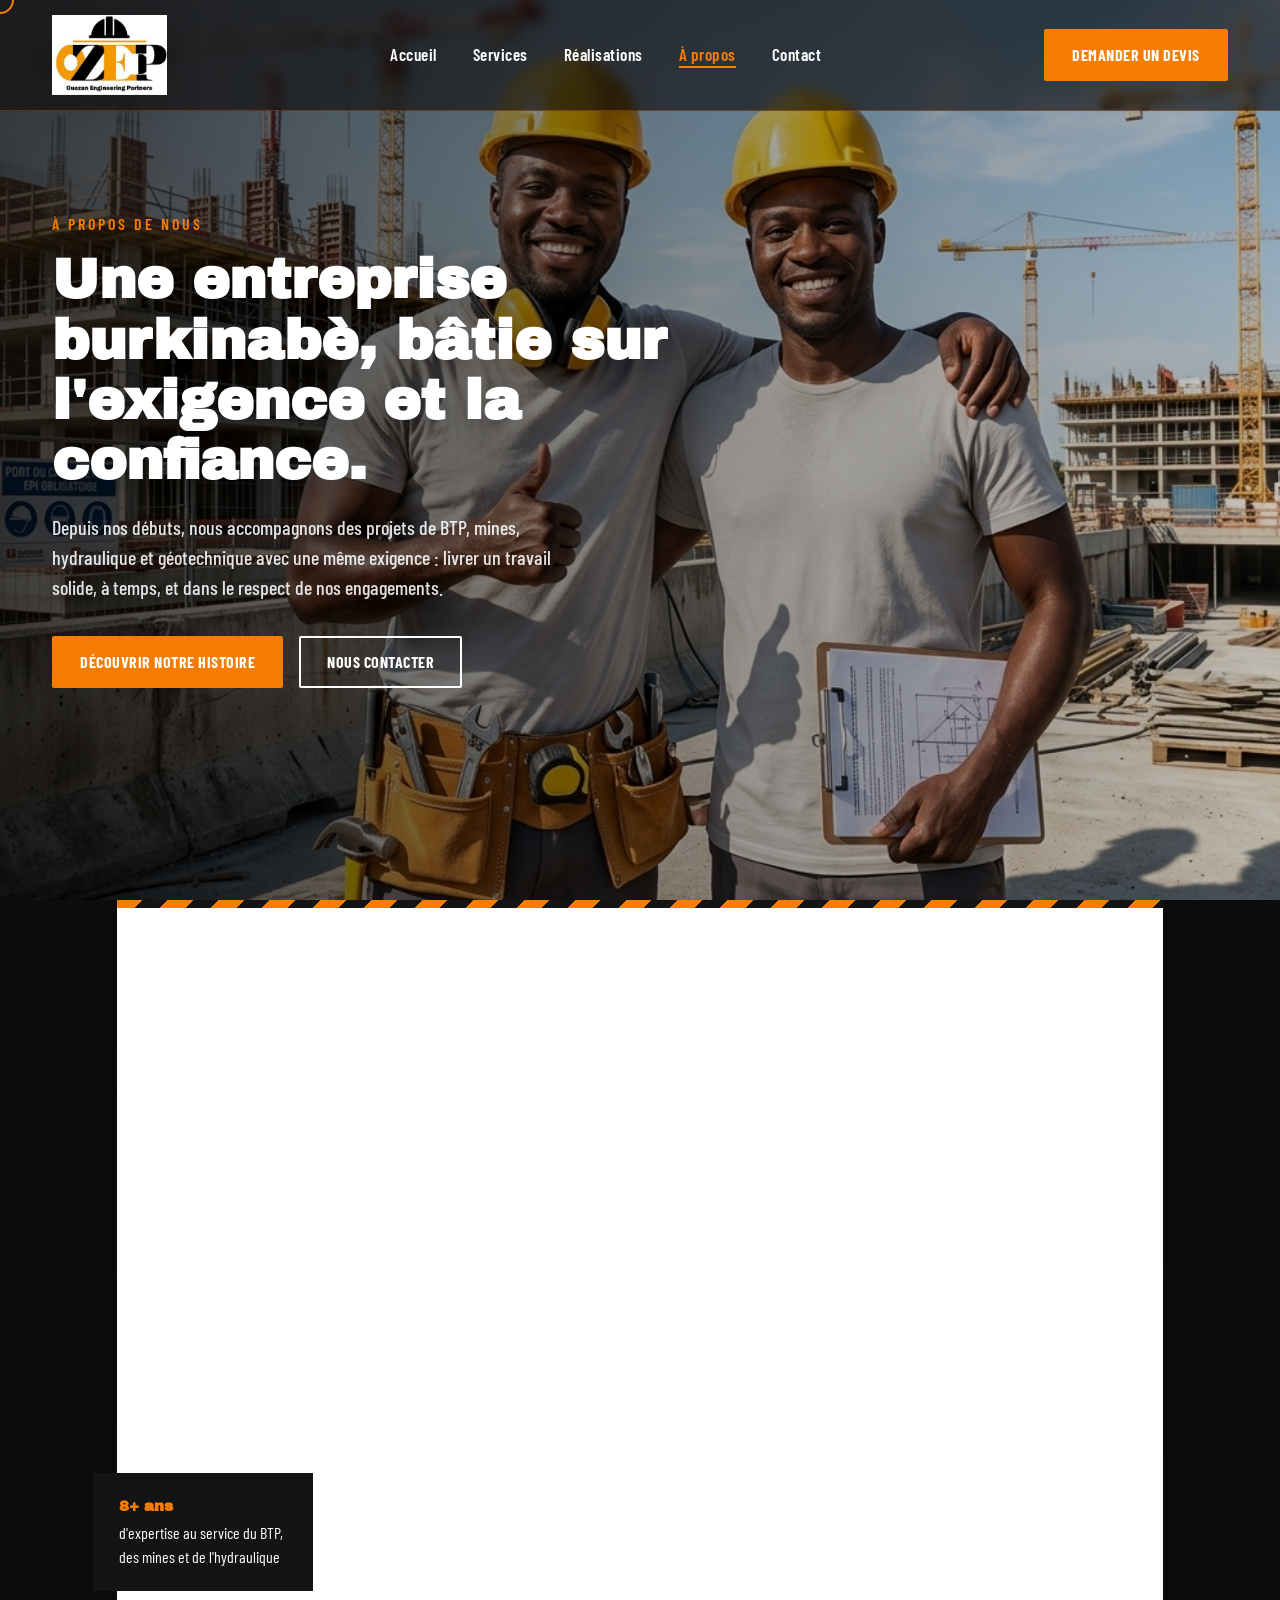
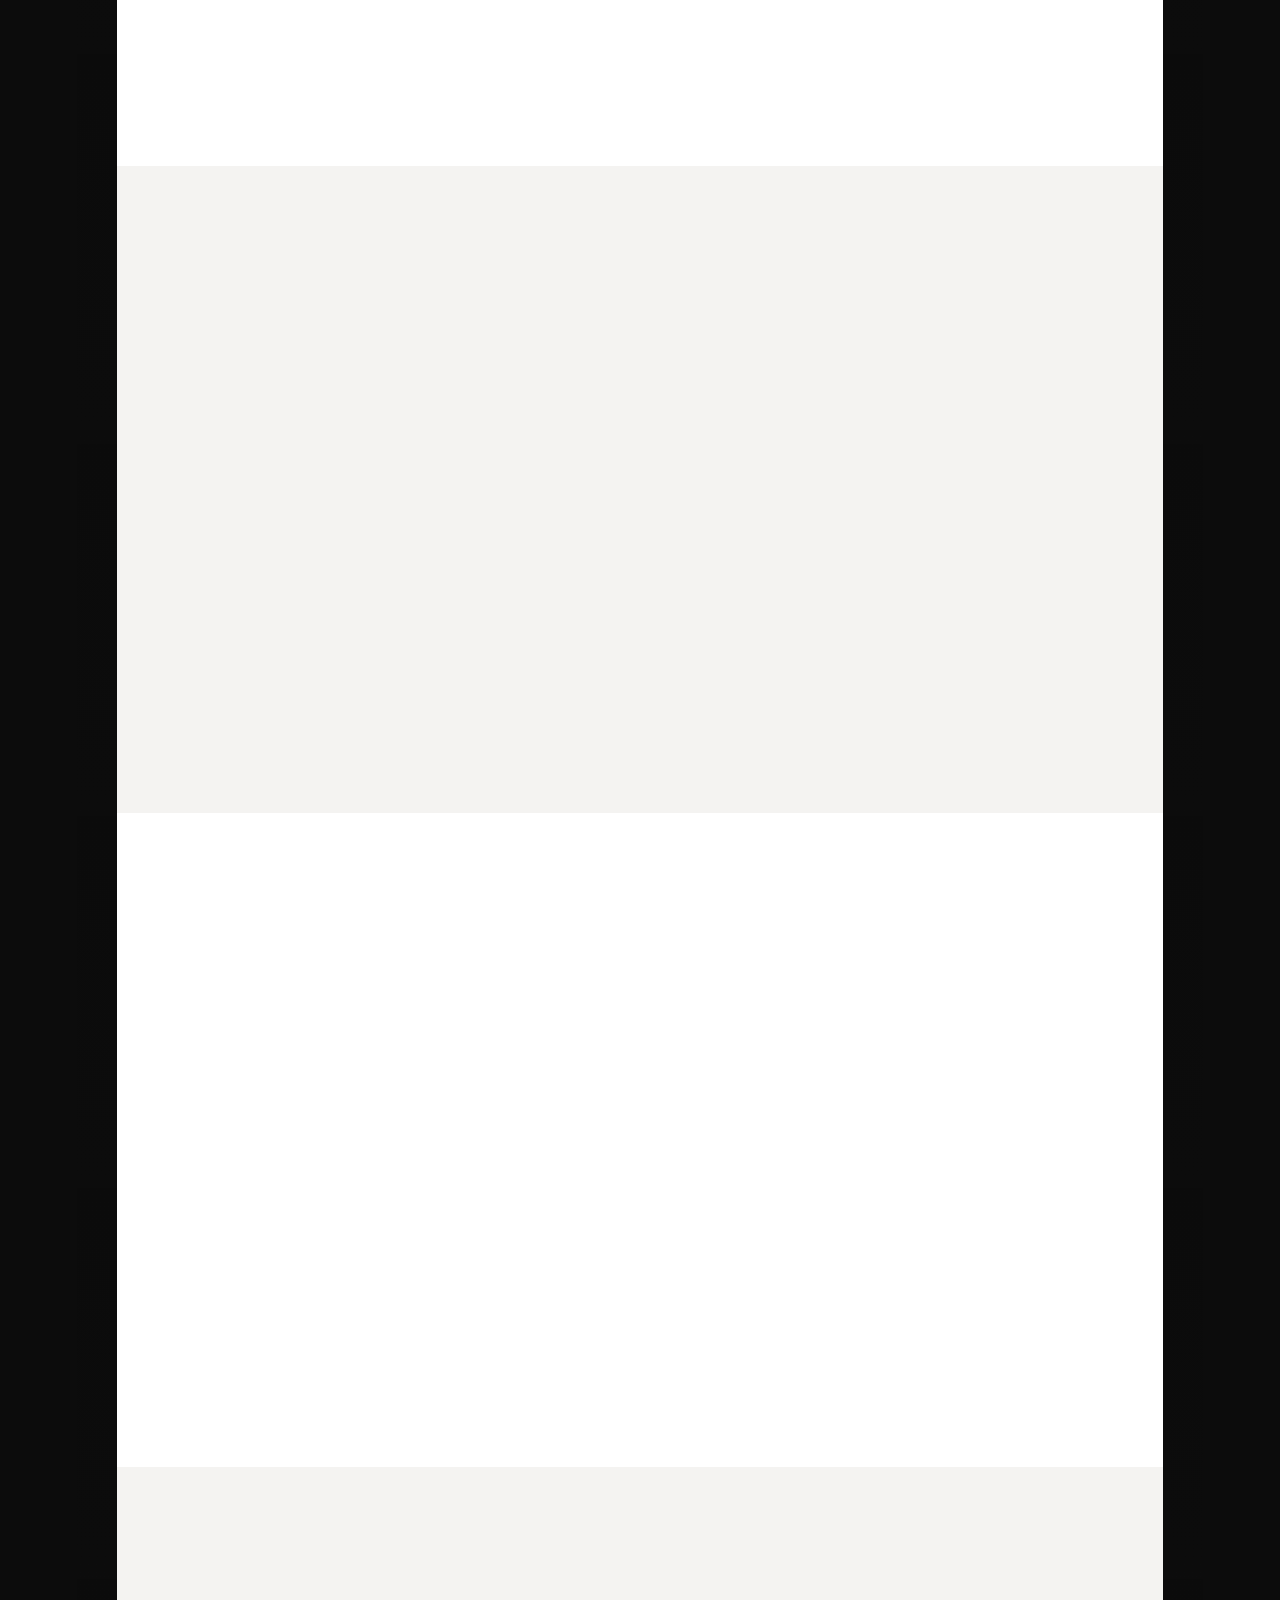
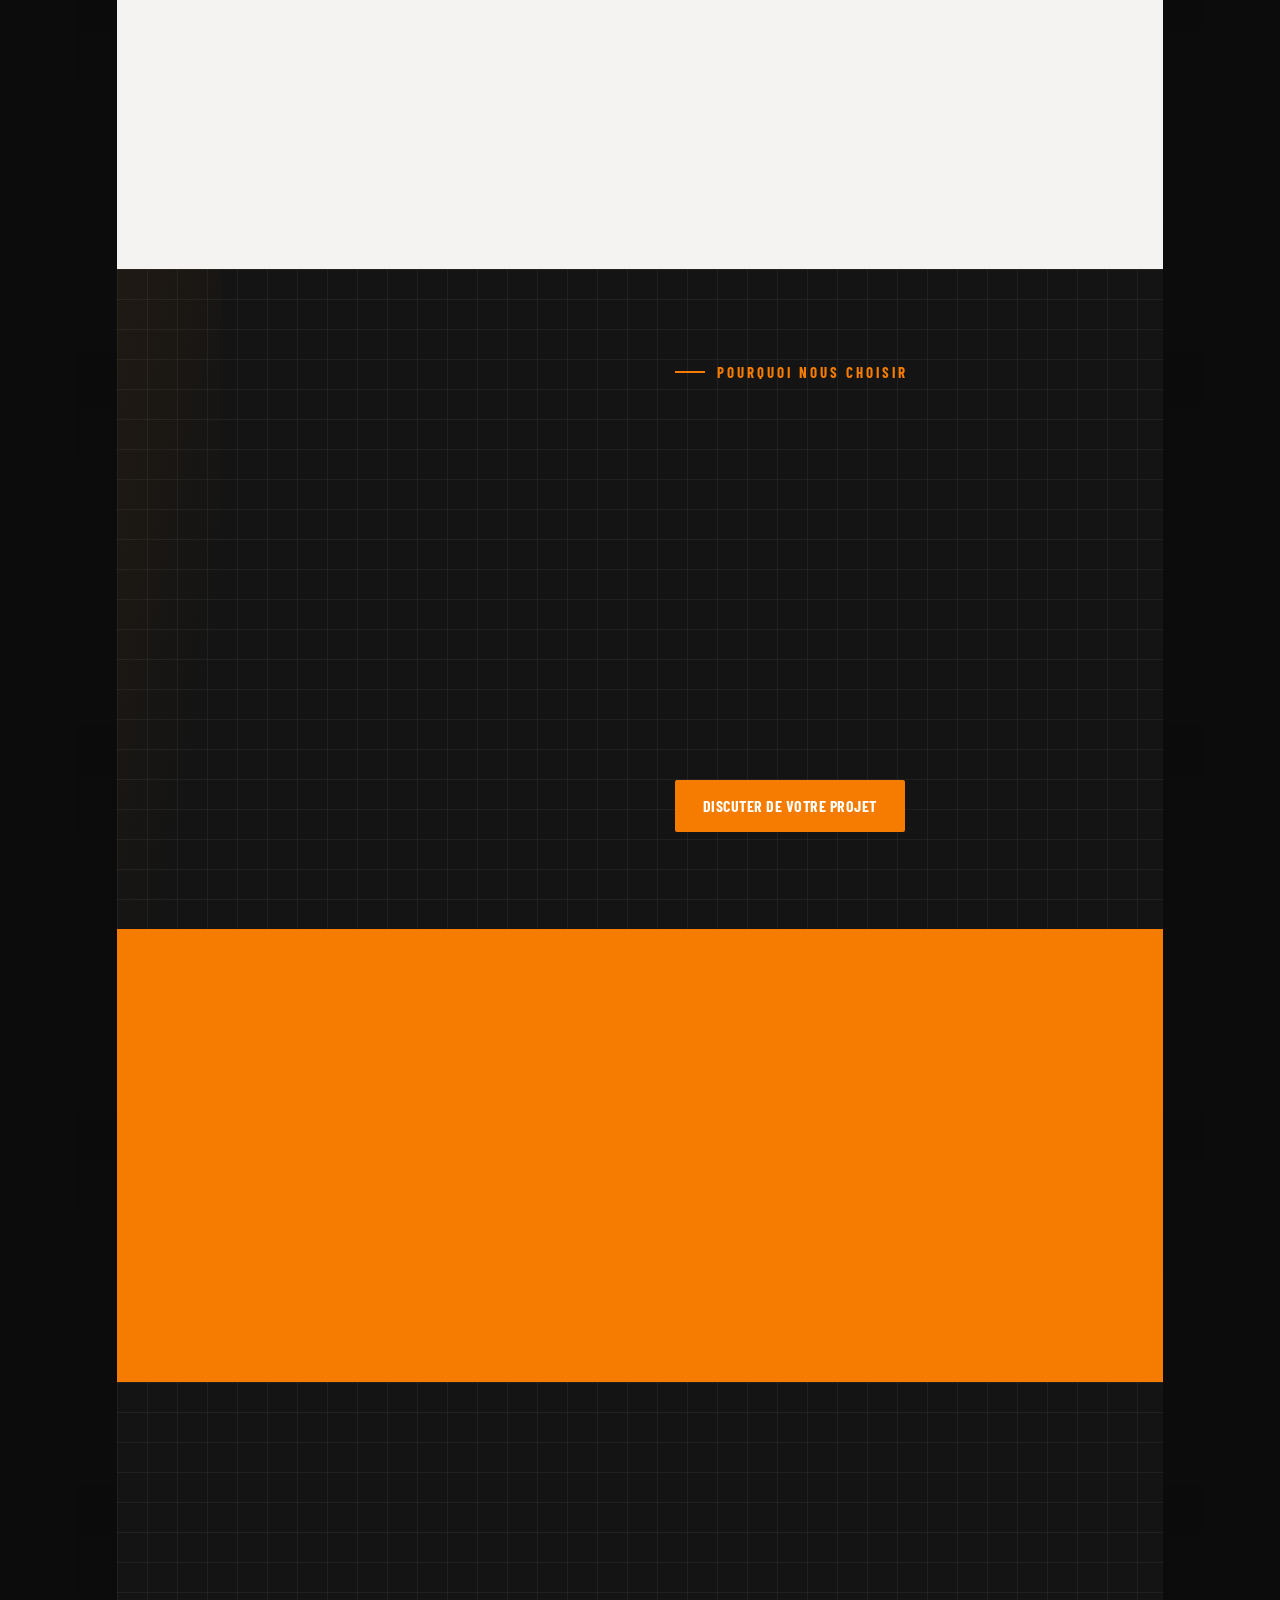
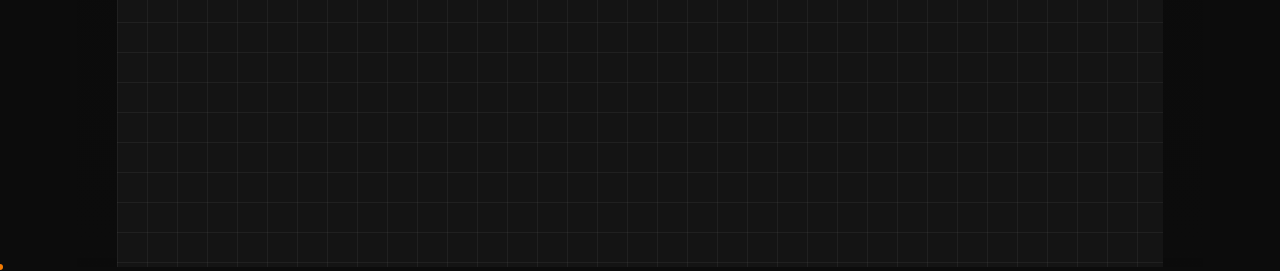
<file: site on avance ici au fur et a mesure/ozep corige par claud  tous fait/ozep-accueil/apropos.html>
<!DOCTYPE html>
<html lang="fr">
<head>
  <meta charset="UTF-8">
  <meta name="viewport" content="width=device-width, initial-scale=1.0">
  <title>À propos — OZEP Group | Ouagadougou, Burkina Faso</title>

  <link rel="preconnect" href="https://fonts.googleapis.com">
  <link href="https://fonts.googleapis.com/css2?family=Archivo+Black&family=Barlow+Condensed:wght@500;600;700&family=Inter:wght@400;500;600;700&display=swap" rel="stylesheet">

  <link rel="stylesheet" href="css/style.css">
  <link rel="stylesheet" href="css/pages-extra.css">
  <link rel="stylesheet" href="css/apropos-extra.css">

  <style>
    /* Désactiver le carrousel sur cette page (un seul slide) */
    .hero .hero-nav {
      display: none !important;
    }
    .hero .slide {
      transition: none !important;
    }
  </style>
</head>
<body>

<!-- ===== HEADER ===== -->
<header>
  <nav class="nav">
    <a href="index.html" class="logo"><img src="assets/LOGO-ozep.jpg" alt="Logo OZEP" class="logo-img"></a>

    <ul class="nav-links">
      <li><a href="index.html">Accueil</a></li>
      <li><a href="services.html">Services</a></li>
      <li><a href="realisations.html">Réalisations</a></li>
      <li><a href="apropos.html" class="active">À propos</a></li>
      <li><a href="contact.html">Contact</a></li>
      <li class="mobile-devis-item"><a href="contact.html" class="btn btn-primary mobile-devis">Demander un devis</a></li>
    </ul>
    <a href="contact.html" class="btn btn-primary devis-btn">Demander un devis</a>
    <button class="burger" aria-label="Menu"><span></span><span></span><span></span></button>
  </nav>
</header>

<!-- ===== HERO — IMAGE FIXE EN ARRIÈRE-PLAN ===== -->
<section class="hero is-expanded" id="apropos-hero">
  <div class="hero-scene">
    <div class="hero-track">
      <div class="slide active">
        <div class="slide-bg">
          <!-- Remplace par une photo dédiée (siège, équipe, chantier) si tu en as une -->
          <img src="assets/aproposozep.png" alt="OZEP Group" style="width:100%; height:100%; object-fit:cover;">
        </div>
        <div class="slide-content">
          <div class="eyebrow">À propos de nous</div>
          <h1>Une entreprise burkinabè, bâtie sur l'exigence et la confiance.</h1>
          <p>Depuis nos débuts, nous accompagnons des projets de BTP, mines, hydraulique et géotechnique avec une même exigence : livrer un travail solide, à temps, et dans le respect de nos engagements.</p>
          <div class="hero-actions">
            <a href="#notre-histoire" class="btn btn-primary">Découvrir notre histoire</a>
            <a href="contact.html" class="btn btn-outline">Nous contacter</a>
          </div>
        </div>
      </div>
    </div>
  </div>
</section>

<!-- ===== CONTENU DÉFILANT ===== -->
<div class="page-content">

  <div class="stripe"></div>

  <!-- ===== NOTRE HISTOIRE ===== -->
  <section class="intro" id="notre-histoire">
    <div class="wrap intro-grid">

      <div class="intro-image">
        <!-- Remplace par une photo de bureau / équipe si disponible -->
        <div class="img-reveal reveal-left">
          <img src="assets/ozepimage.webp" alt="Équipe OZEP sur le terrain">
        </div>
        <div class="badge">
          <b>8+ ans</b>
          d'expertise au service du BTP, des mines et de l'hydraulique
        </div>
      </div>

      <div class="intro-text stagger-reveal">
        <div class="eyebrow-label">Notre histoire</div>
        <h2 class="section-title">Née d'une conviction : le Burkina Faso mérite des infrastructures à la hauteur de ses ambitions.</h2>
        <p>OZEP Group est né de la volonté de proposer, sur le terrain, une alternative locale fiable aux grands groupes internationaux : la même rigueur technique, mais une meilleure connaissance du terrain, des délais tenus, et une vraie proximité avec nos clients.</p>
        <p>Au fil des chantiers, notre équipe a élargi son savoir-faire du BTP classique vers les mines, l'hydraulique et les études géotechniques — toujours avec la même exigence de qualité et de sécurité.</p>

        <div class="intro-stats">
          <div class="stat">
            <div class="stat-icon">
              <svg viewBox="0 0 24 24" fill="none" stroke-width="2" stroke-linecap="round" stroke-linejoin="round"><path d="M12 2v20M2 12h20"/></svg>
            </div>
            <b class="count" data-target="8" data-suffix="+">0</b>
            <span>Années d'expérience</span>
          </div>
          <div class="stat">
            <div class="stat-icon">
              <svg viewBox="0 0 24 24" fill="none" stroke-width="2" stroke-linecap="round" stroke-linejoin="round"><rect x="3" y="3" width="18" height="18" rx="2"/><path d="M3 9h18M9 21V9"/></svg>
            </div>
            <b class="count" data-target="120" data-suffix="+">0</b>
            <span>Projets réalisés</span>
          </div>
          <div class="stat">
            <div class="stat-icon">
              <svg viewBox="0 0 24 24" fill="none" stroke-width="2" stroke-linecap="round" stroke-linejoin="round"><path d="M17 21v-2a4 4 0 0 0-4-4H5a4 4 0 0 0-4 4v2"/><circle cx="9" cy="7" r="4"/><path d="M23 21v-2a4 4 0 0 0-3-3.87M16 3.13a4 4 0 0 1 0 7.75"/></svg>
            </div>
            <b class="count" data-target="50" data-suffix="+">0</b>
            <span>Clients accompagnés</span>
          </div>
          <div class="stat">
            <div class="stat-icon">
              <svg viewBox="0 0 24 24" fill="none" stroke-width="2" stroke-linecap="round" stroke-linejoin="round"><path d="M9 11l3 3L22 4"/><path d="M21 12v7a2 2 0 0 1-2 2H5a2 2 0 0 1-2-2V5a2 2 0 0 1 2-2h11"/></svg>
            </div>
            <b class="count" data-target="4" data-suffix="">0</b>
            <span>Domaines d'expertise</span>
          </div>
        </div>
      </div>

    </div>
  </section>

  <!-- ===== NOS VALEURS ===== -->
  <section class="services">
    <div class="wrap">
      <div class="services-head section-head-anim reveal-up">
        <div>
          <div class="eyebrow-label">Ce qui nous guide</div>
          <h2 class="section-title">Nos valeurs</h2>
        </div>
        <p style="max-width:420px; font-family:var(--font-cond); font-size:17px; color:var(--grey-mid);">Quatre principes simples, appliqués sur chaque chantier, sans exception.</p>
      </div>

      <div class="goals-grid">
        <div class="goal-card reveal-up">
          <span class="goal-icon">🤝</span>
          <p>Fiabilité — nous tenons nos délais et nos engagements, même sur les chantiers les plus exigeants.</p>
        </div>
        <div class="goal-card reveal-up">
          <span class="goal-icon">🎯</span>
          <p>Excellence technique — des méthodes rigoureuses et un contrôle qualité à chaque étape du projet.</p>
        </div>
        <div class="goal-card reveal-up">
          <span class="goal-icon">🌍</span>
          <p>Engagement local — une équipe burkinabè qui connaît le terrain, les réalités et les besoins du pays.</p>
        </div>
        <div class="goal-card reveal-up">
          <span class="goal-icon">🛡️</span>
          <p>Sécurité — la protection de nos équipes et de nos partenaires n'est jamais négociable.</p>
        </div>
      </div>
    </div>
  </section>

  <!-- ===== NOS DOMAINES D'INTERVENTION ===== -->
  <section class="services" style="background:var(--white); padding-top:20px;">
    <div class="wrap">
      <div class="services-head section-head-anim reveal-up">
        <div>
          <div class="eyebrow-label">Notre expertise</div>
          <h2 class="section-title">Nos domaines d'intervention</h2>
        </div>
      </div>

      <div class="goals-grid">
        <div class="goal-card domain-card reveal-up">
          <span class="goal-icon">🏗️</span>
          <p>BTP — construction, réhabilitation et suivi de chantiers pour le public et le privé.</p>
          <a href="services.html" class="domain-link">Voir le détail</a>
        </div>
        <div class="goal-card domain-card reveal-up">
          <span class="goal-icon">⛏️</span>
          <p>Mines — appui technique et travaux liés à l'exploitation minière.</p>
          <a href="services.html" class="domain-link">Voir le détail</a>
        </div>
        <div class="goal-card domain-card reveal-up">
          <span class="goal-icon">💧</span>
          <p>Hydraulique — forages, réseaux d'eau et infrastructures hydrauliques.</p>
          <a href="services.html" class="domain-link">Voir le détail</a>
        </div>
        <div class="goal-card domain-card reveal-up">
          <span class="goal-icon">🪨</span>
          <p>Géotechnique — études de sol et diagnostics avant construction.</p>
          <a href="services.html" class="domain-link">Voir le détail</a>
        </div>
      </div>
    </div>
  </section>

  <!-- ===== MESSAGE DU DIRIGEANT ===== -->
  <section class="founder-quote">
    <div class="wrap">
      <blockquote class="reveal-up">
        <span class="quote-mark">"</span>
        <p>Chaque chantier porte notre nom. C'est pour ça qu'on ne transige ni sur la qualité, ni sur les délais, ni sur la sécurité de nos équipes. Notre ambition, c'est que chaque client sache qu'il peut compter sur nous.</p>
        <cite>Les Fondateurs<span>Direction générale, OZEP Group</span></cite>
      </blockquote>
    </div>
  </section>

  <!-- ===== POURQUOI NOUS CHOISIR ===== -->
  <section class="why">
    <div class="wrap why-grid">
      <div class="why-image reveal-left">
        <img src="assets/pageappropo.jpg" alt="Chantier OZEP">
      </div>
      <div>
        <div class="eyebrow-label">Pourquoi nous choisir</div>
        <h2 class="section-title typewriter-title"></h2>
        <div class="rotating-text">
          <span class="rotating-word"></span>
        </div>

        <div class="why-list">
          <div class="why-item">
            <div class="icon">01</div>
            <div>
              <h4>Une équipe expérimentée</h4>
              <p>Des techniciens et ingénieurs formés aux réalités du terrain burkinabè.</p>
            </div>
          </div>
          <div class="why-item">
            <div class="icon">02</div>
            <div>
              <h4>Un interlocuteur unique</h4>
              <p>Du premier contact à la livraison, un seul point de contact pour tout votre projet.</p>
            </div>
          </div>
          <div class="why-item">
            <div class="icon">03</div>
            <div>
              <h4>Une transparence totale</h4>
              <p>Des devis clairs, un suivi régulier, aucune mauvaise surprise en cours de chantier.</p>
            </div>
          </div>
        </div>

        <a href="contact.html" class="btn btn-primary" style="margin-top:30px;">Discuter de votre projet</a>
      </div>
    </div>
  </section>

  <!-- ===== CTA FINAL ===== -->
  <section class="cta">
    <div class="wrap stagger-reveal">
      <h2>Envie de construire avec nous ?</h2>
      <p>Parlons de votre projet, quelle que soit son ampleur.</p>
      <div class="hero-actions" style="justify-content:center;">
        <a href="contact.html" class="btn" style="background:var(--black); color:var(--white);">Nous contacter</a>
        <a href="realisations.html" class="btn btn-outline">Voir nos réalisations</a>
      </div>
    </div>
  </section>

  <!-- ===== FOOTER ===== -->
  <footer>
    <div class="wrap">
      <div class="footer-grid stagger-reveal">
        <div>
          <div class="footer-logo"><img src="assets/LOGO-ozep.jpg" alt="OZEP" class="LOGO ozep"></div>
          <p style="max-width:280px; font-size:14.5px; color:rgb(249, 249, 250);">OZEP Group — Bâtir sur nos valeurs africaines. Choisir OZEP, c'est opter pour un partenaire engagé, réactif et à l'écoute.</p>
        </div>
        <div class="footer-col">
          <h5>Navigation</h5>
          <ul>
            <li><a href="index.html">Accueil</a></li>
            <li><a href="services.html">Services</a></li>
            <li><a href="realisations.html">Réalisations</a></li>
            <li><a href="apropos.html">À propos</a></li>
          </ul>
        </div>
        <div class="footer-col">
          <h5>Domaines</h5>
          <ul>
            <li><a href="services.html">BTP</a></li>
            <li><a href="services.html">Mines</a></li>
            <li><a href="services.html">Hydraulique</a></li>
            <li><a href="services.html">Géotechniques</a></li>
          </ul>
        </div>
        <div class="footer-col">
          <h5>Contact</h5>
          <ul>
            <li><a href="mailto:ouezan52@gmail.com">ouezan52@gmail.com</a></li>
            <li><a href="tel:+22656588397">+226 56 58 83 97</a></li>
            <li><a href="tel:+22662038404">+226 62 03 84 04</a></li>
            <li>Rue 29.139, Sanyiri, Ouagadougou</li>
          </ul>
        </div>
      </div>
      <div class="footer-bottom reveal-up">
        <span>© 2026 OZEP. Tous droits réservés.</span>
        <span>Mentions légales</span>
      </div>
    </div>
  </footer>

</div>
<!-- fin .page-content -->

<script src="js/script.js"></script>

</body>
</html>
</file>
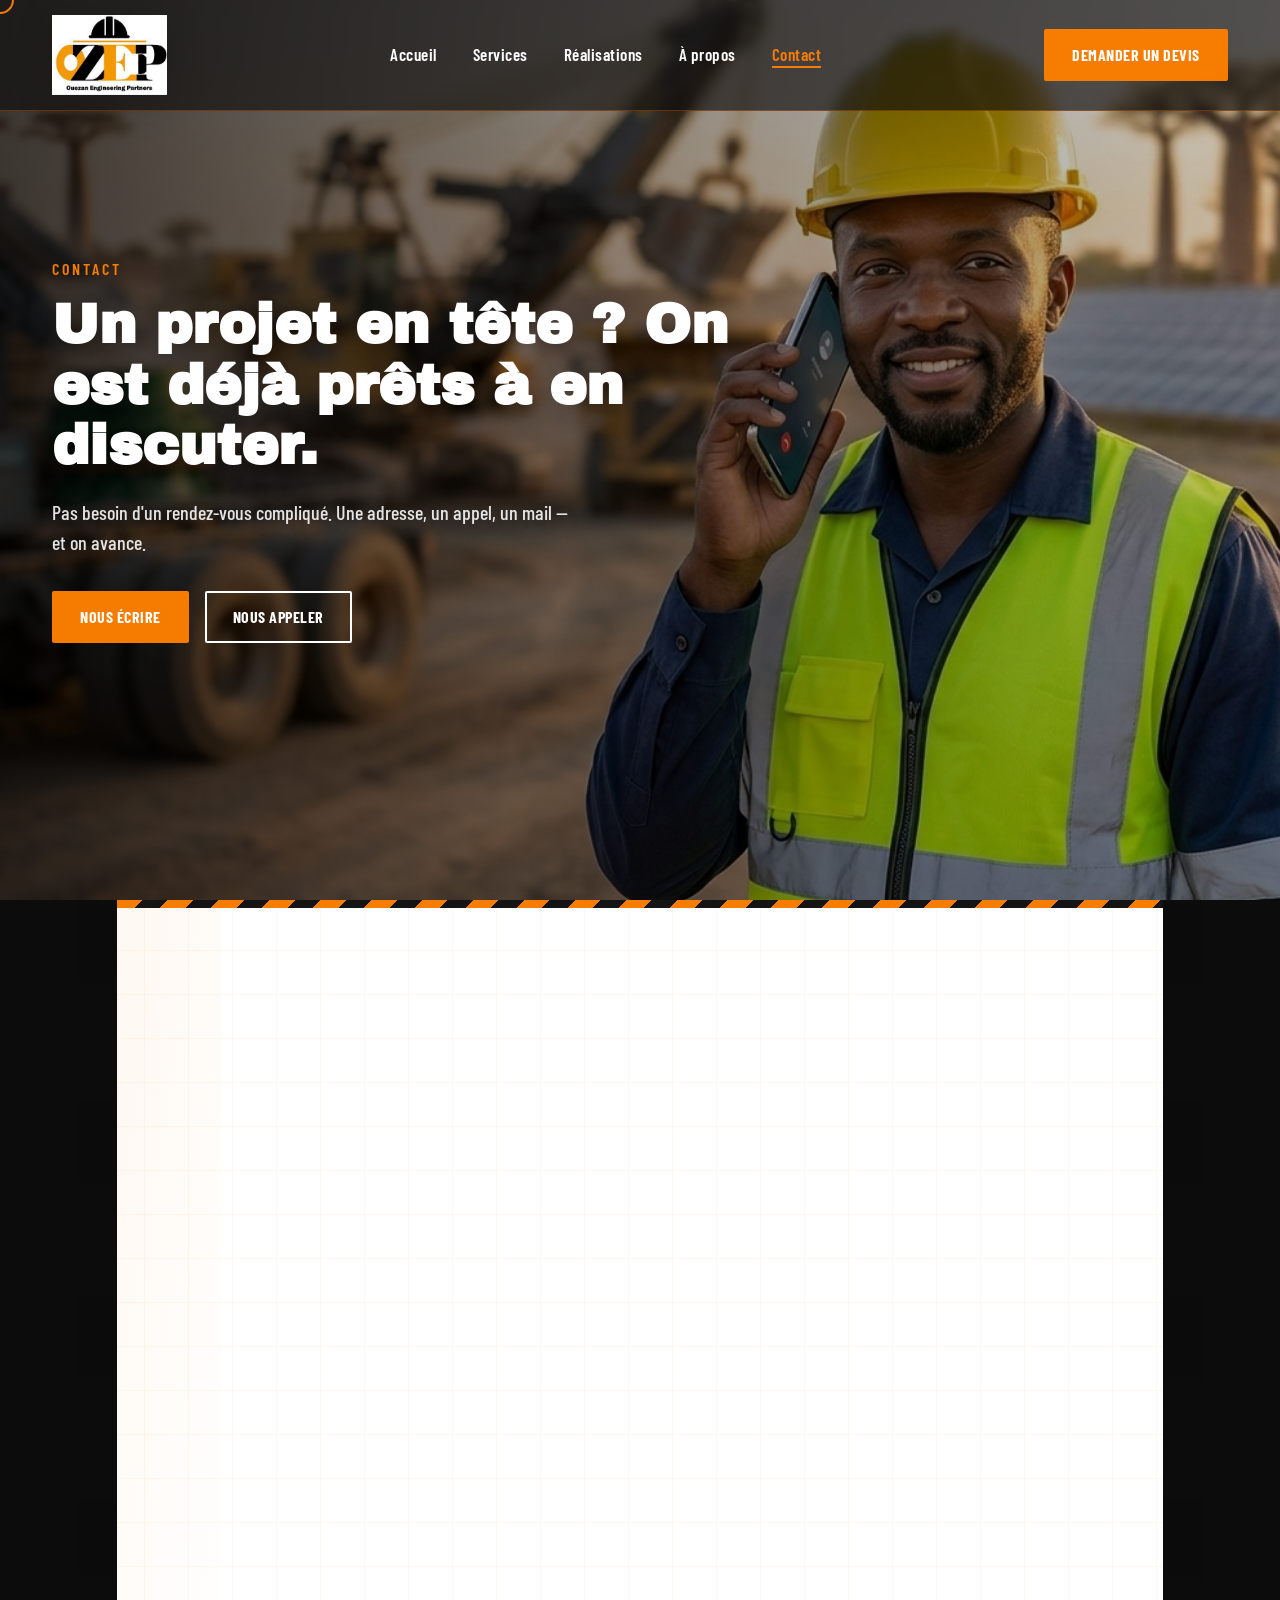
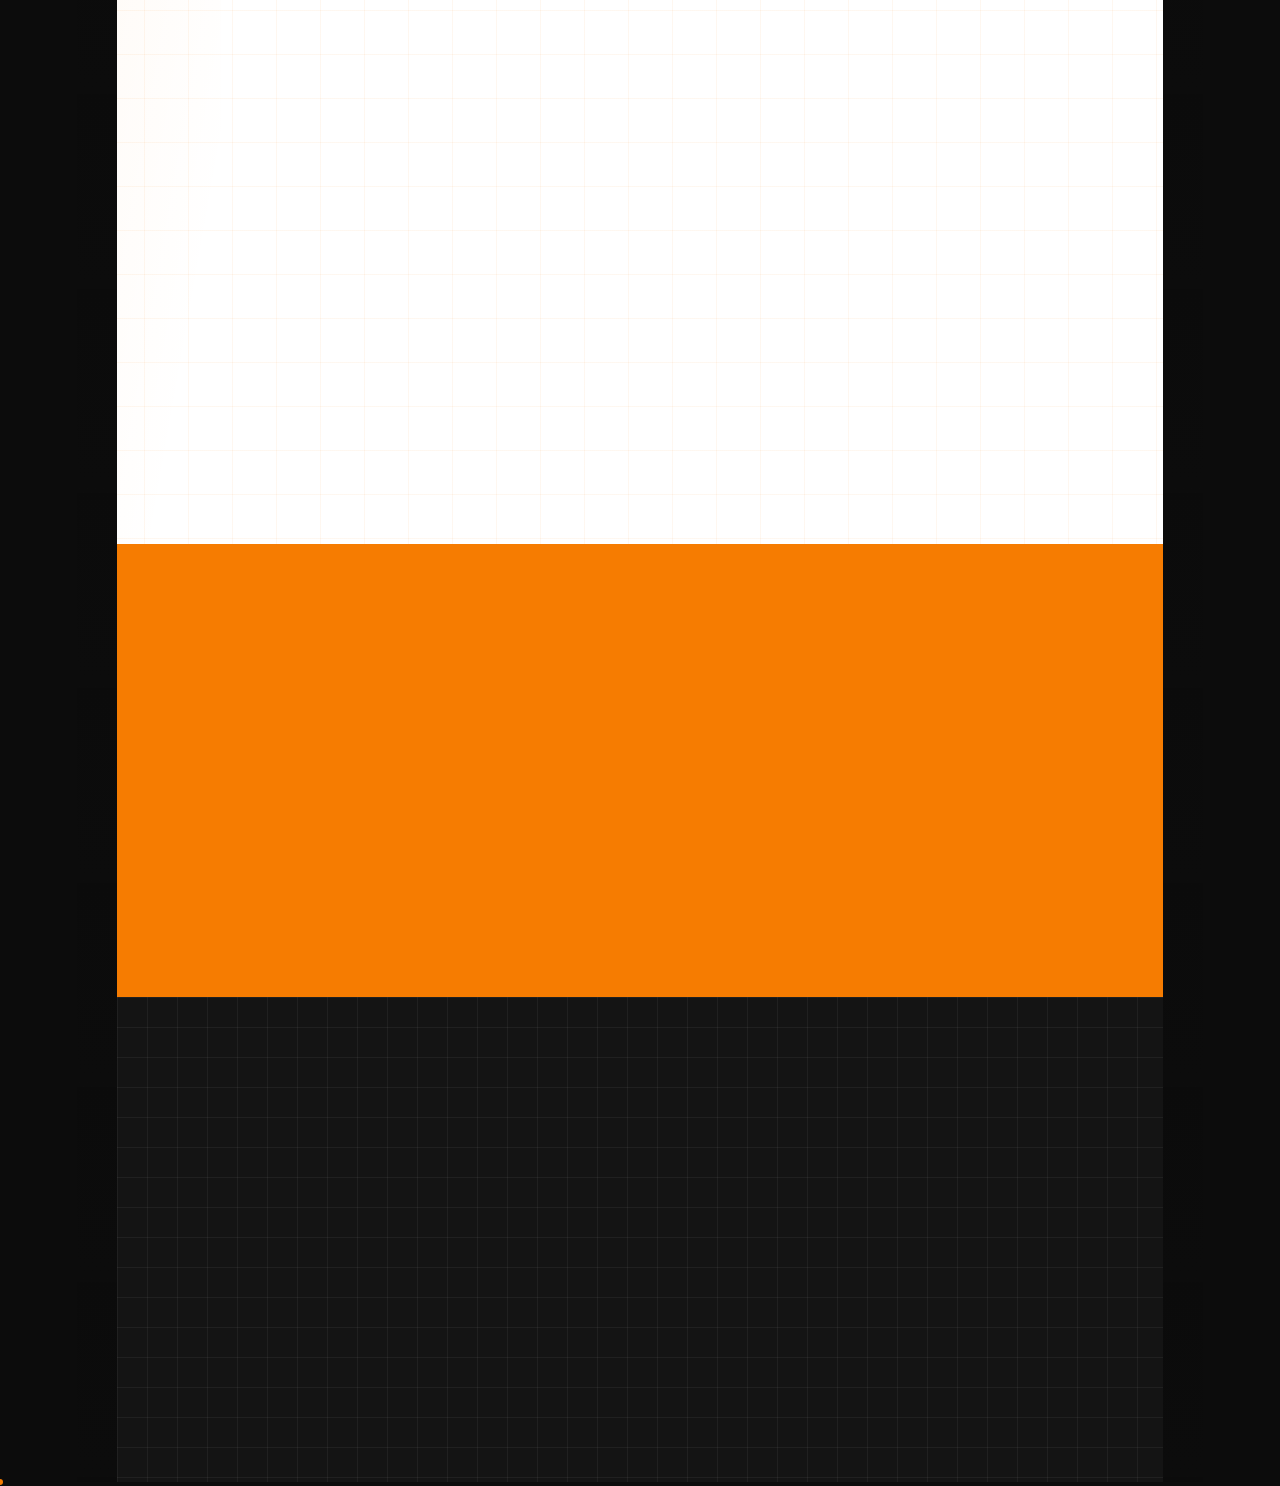
<file: site on avance ici au fur et a mesure/ozep corige par claud  tous fait/ozep-accueil/contact.html>
<!DOCTYPE html>
<html lang="fr">
<head>
  <meta charset="UTF-8">
  <meta name="viewport" content="width=device-width, initial-scale=1.0">
  <title>Contact — OZEP Group | Ouagadougou, Burkina Faso</title>

  <link rel="preconnect" href="https://fonts.googleapis.com">
  <link href="https://fonts.googleapis.com/css2?family=Archivo+Black&family=Barlow+Condensed:wght@500;600;700&family=Inter:wght@400;500;600;700&display=swap" rel="stylesheet">

  <link rel="stylesheet" href="css/style.css">
  <link rel="stylesheet" href="css/pages-extra.css">
  <link rel="stylesheet" href="css/contact-futuristic.css">

  <style>
    /* Désactiver le carrousel sur cette page (un seul slide) */
    .hero .hero-nav {
      display: none !important;
    }
    .hero .slide {
      transition: none !important;
    }
  </style>
</head>
<body>

<!-- ===== HEADER ===== -->
<header>
  <nav class="nav">
    <a href="index.html" class="logo"><img src="assets/LOGO-ozep.jpg" alt="Logo OZEP" class="logo-img"></a>

    <ul class="nav-links">
      <li><a href="index.html">Accueil</a></li>
      <li><a href="services.html">Services</a></li>
      <li><a href="realisations.html">Réalisations</a></li>
      <li><a href="apropos.html">À propos</a></li>
      <li><a href="contact.html" class="active">Contact</a></li>
      <li class="mobile-devis-item"><a href="contact.html" class="btn btn-primary mobile-devis">Demander un devis</a></li>
    </ul>
    <a href="contact.html" class="btn btn-primary devis-btn">Demander un devis</a>
    <button class="burger" aria-label="Menu"><span></span><span></span><span></span></button>
  </nav>
</header>

<!-- ===== HERO — IMAGE UNIQUE AVEC ANIMATION ORBITALE ===== -->
<section class="hero is-expanded" id="contact-hero">
  <div class="hero-scene">
    <div class="hero-track">
      <div class="slide active">
        <div class="slide-bg">
          <img src="assets/ozep-contact.png" alt="Contact OZEP" style="width:100%; height:100%; object-fit:cover;">
        </div>
        <div class="slide-content">
          <div class="eyebrow">Contact</div>
          <h1>Un projet en tête ? On est déjà prêts à en discuter.</h1>
          <p>Pas besoin d'un rendez-vous compliqué. Une adresse, un appel, un mail — et on avance.</p>
          <div class="hero-actions">
            <a href="#contact-form" class="btn btn-primary">Nous écrire</a>
            <a href="tel:+22656588397" class="btn btn-outline">Nous appeler</a>
          </div>
        </div>
      </div>
    </div>
  </div>
</section>

<!-- ===== CONTENU DÉFILANT ===== -->
<div class="page-content">

  <!-- === BANDE RAYÉE === -->
  <div class="stripe"></div>

  <!-- ===== COORDONNÉES + FORMULAIRE ===== -->
  <section class="contact-section" id="contact-form">
    <div class="wrap contact-grid">

      <div class="contact-info-card hud-panel reveal-left">
        <span class="hud-corner tl"></span>
        <span class="hud-corner tr"></span>
        <span class="hud-corner bl"></span>
        <span class="hud-corner br"></span>

        <div class="hud-status"><span class="hud-dot"></span> Système en ligne</div>

        <h3>Nos coordonnées</h3>
        <p>Écrivez-nous, appelez-nous, ou passez nous voir. Votre chantier n'attend pas.</p>

        <div class="contact-info-item">
          <div class="icon">📍</div>
          <div>
            <h5>Adresse</h5>
            <p>Rue 29.139, Sanyiri<br>Ouagadougou, Burkina Faso</p>
          </div>
        </div>
        <div class="contact-info-item">
          <div class="icon">📞</div>
          <div>
            <h5>Téléphone</h5>
            <p><a href="tel:+22656588397" style="color:inherit;">+226 56 58 83 97</a><br><a href="tel:+22662038404" style="color:inherit;">+226 62 03 84 04</a></p>
          </div>
        </div>
        <div class="contact-info-item">
          <div class="icon">📧</div>
          <div>
            <h5>Email</h5>
            <p><a href="mailto:ouezan52@gmail.com" style="color:inherit;">ouezan52@gmail.com</a></p>
          </div>
        </div>
      </div>

      <form class="contact-form hud-panel reveal-right" id="contactForm">
        <span class="hud-corner tl"></span>
        <span class="hud-corner tr"></span>
        <span class="hud-corner bl"></span>
        <span class="hud-corner br"></span>

        <div class="form-row">
          <div class="form-group">
            <label for="fullname">Nom complet</label>
            <input type="text" id="fullname" name="fullname" placeholder="Votre nom" required>
          </div>
          <div class="form-group">
            <label for="phone">Téléphone</label>
            <input type="tel" id="phone" name="phone" placeholder="+226 ...">
          </div>
        </div>
        <div class="form-group">
          <label for="email">Email</label>
          <input type="email" id="email" name="email" placeholder="vous@exemple.com" required>
        </div>
        <div class="form-group">
          <label for="subject">Objet</label>
          <input type="text" id="subject" name="subject" placeholder="Type de projet, domaine concerné...">
        </div>
        <div class="form-group">
          <label for="message">Message</label>
          <textarea id="message" name="message" placeholder="Parlez-nous de votre projet..." required></textarea>
        </div>
        <button type="submit" class="btn btn-primary btn-transmit">
          <span class="btn-label">Envoyer le message</span>
        </button>

        <div class="terminal-output" id="terminalOutput">
          <span class="terminal-line"></span><span class="cursor"></span>
        </div>
      </form>

    </div>

    <div class="wrap">
      <div class="contact-map hud-frame reveal-up">
        <iframe src="https://www.google.com/maps?q=12.3512547,-1.4850261(Rue+29.139,+Sanyiri,+Ouagadougou)&z=16&output=embed" loading="lazy" referrerpolicy="no-referrer-when-downgrade"></iframe>
      </div>
    </div>
  </section>

  <!-- ===== CTA FINAL ===== -->
  <section class="cta">
    <div class="wrap stagger-reveal">
      <h2>Écrivez-nous, appelez-nous, ou passez nous voir.</h2>
      <p>Votre chantier n'attend pas.</p>
      <div class="hero-actions" style="justify-content:center;">
        <a href="mailto:ouezan52@gmail.com" class="btn" style="background:var(--black); color:var(--white);">Envoyer un email</a>
        <a href="tel:+22656588397" class="btn btn-outline">Appeler OZEP</a>
      </div>
    </div>
  </section>

  <!-- ===== FOOTER ===== -->
  <footer>
    <div class="wrap">
      <div class="footer-grid stagger-reveal">
        <div>
          <div class="footer-logo"><img src="assets/LOGO-ozep.jpg" alt="OZEP" class="LOGO ozep"></div>
          <p style="max-width:280px; font-size:14.5px; color:rgb(249, 249, 250);">OZEP Group — Bâtir sur nos valeurs africaines. Choisir OZEP, c'est opter pour un partenaire engagé, réactif et à l'écoute.</p>
        </div>
        <div class="footer-col">
          <h5>Navigation</h5>
          <ul>
            <li><a href="index.html">Accueil</a></li>
            <li><a href="services.html">Services</a></li>
            <li><a href="realisations.html">Réalisations</a></li>
            <li><a href="apropos.html">À propos</a></li>
          </ul>
        </div>
        <div class="footer-col">
          <h5>Domaines</h5>
          <ul>
            <li><a href="services.html">BTP</a></li>
            <li><a href="services.html">Mines</a></li>
            <li><a href="services.html">Hydraulique</a></li>
            <li><a href="services.html">Géotechniques</a></li>
          </ul>
        </div>
        <div class="footer-col">
          <h5>Contact</h5>
          <ul>
            <li><a href="mailto:ouezan52@gmail.com">ouezan52@gmail.com</a></li>
            <li><a href="tel:+22656588397">+226 56 58 83 97</a></li>
            <li><a href="tel:+22662038404">+226 62 03 84 04</a></li>
            <li>Ouagadougou, Burkina Faso</li>
          </ul>
        </div>
      </div>
      <div class="footer-bottom reveal-up">
        <span>© 2026 OZEP. Tous droits réservés.</span>
        <span>Mentions légales</span>
      </div>
    </div>
  </footer>

</div>
<!-- fin .page-content -->

<script src="js/script.js"></script>
<script src="js/contact-futuristic.js"></script>

</body>
</html>
</file>
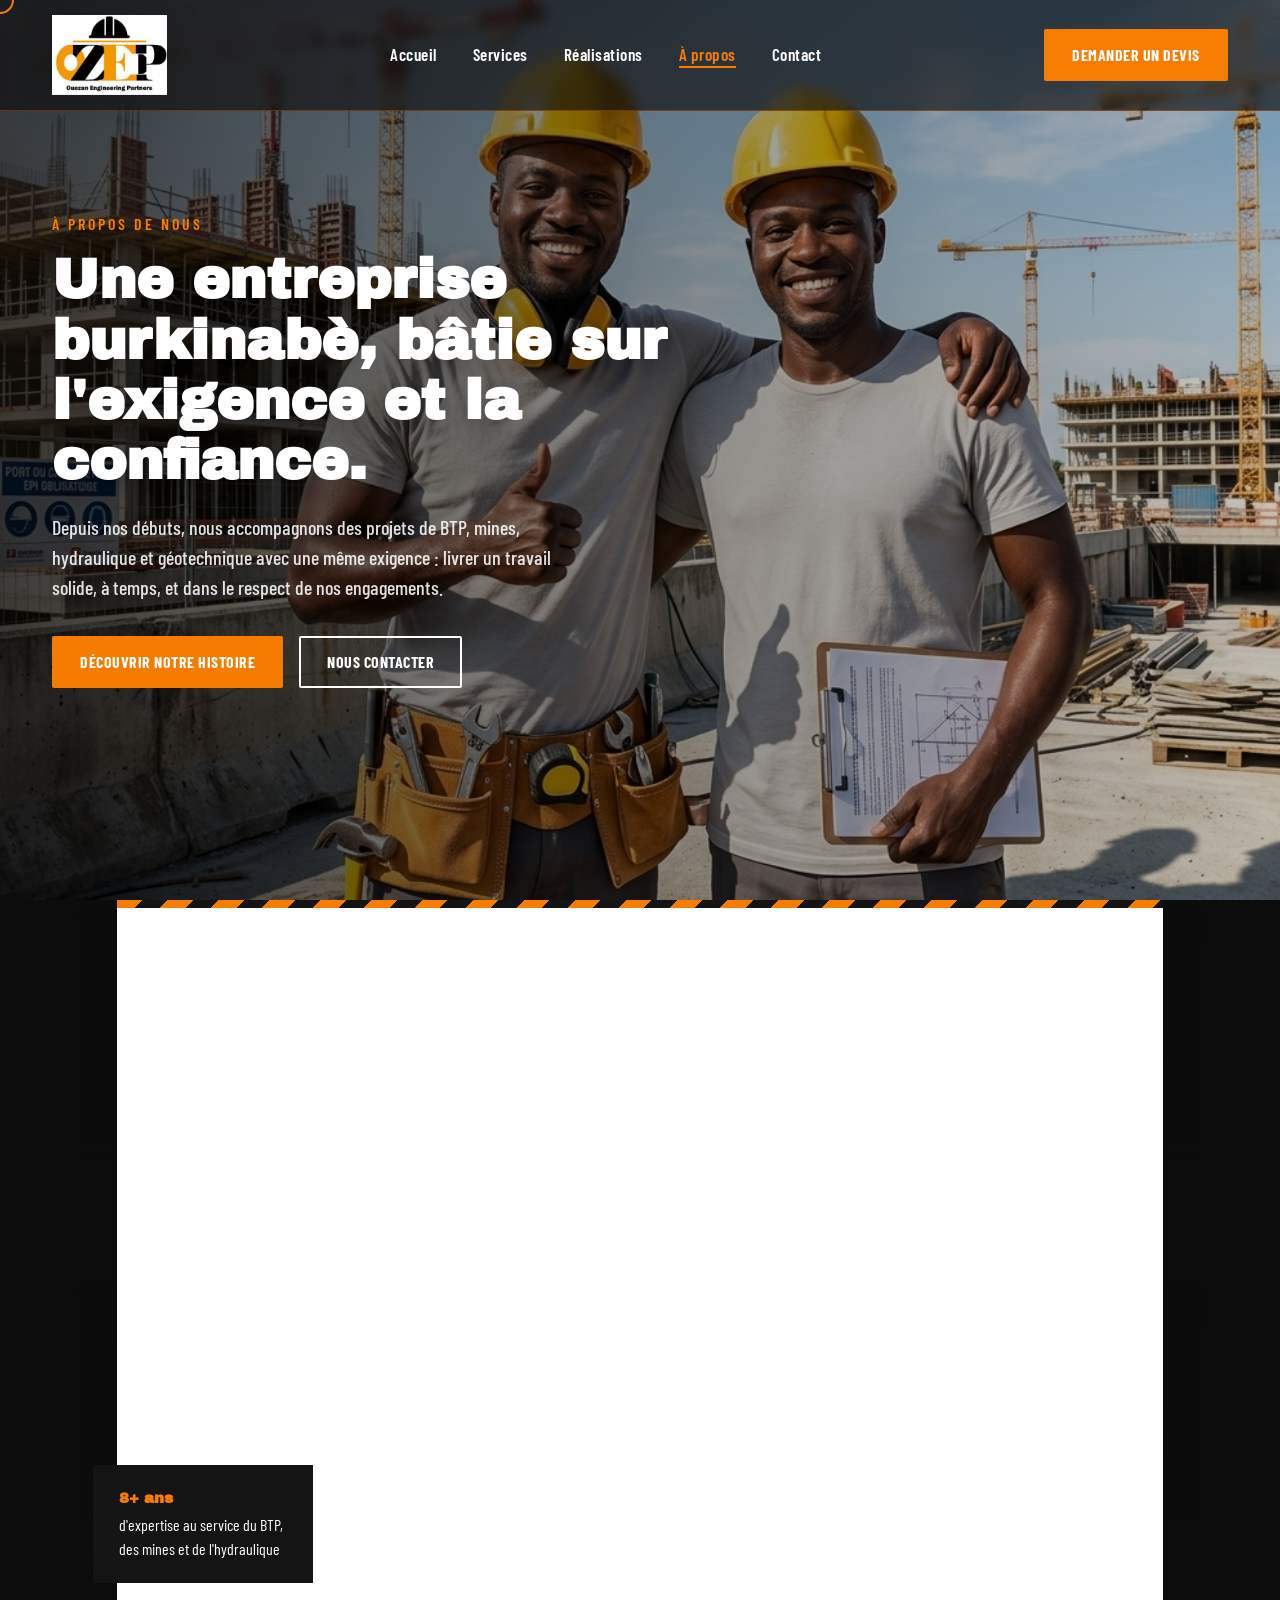
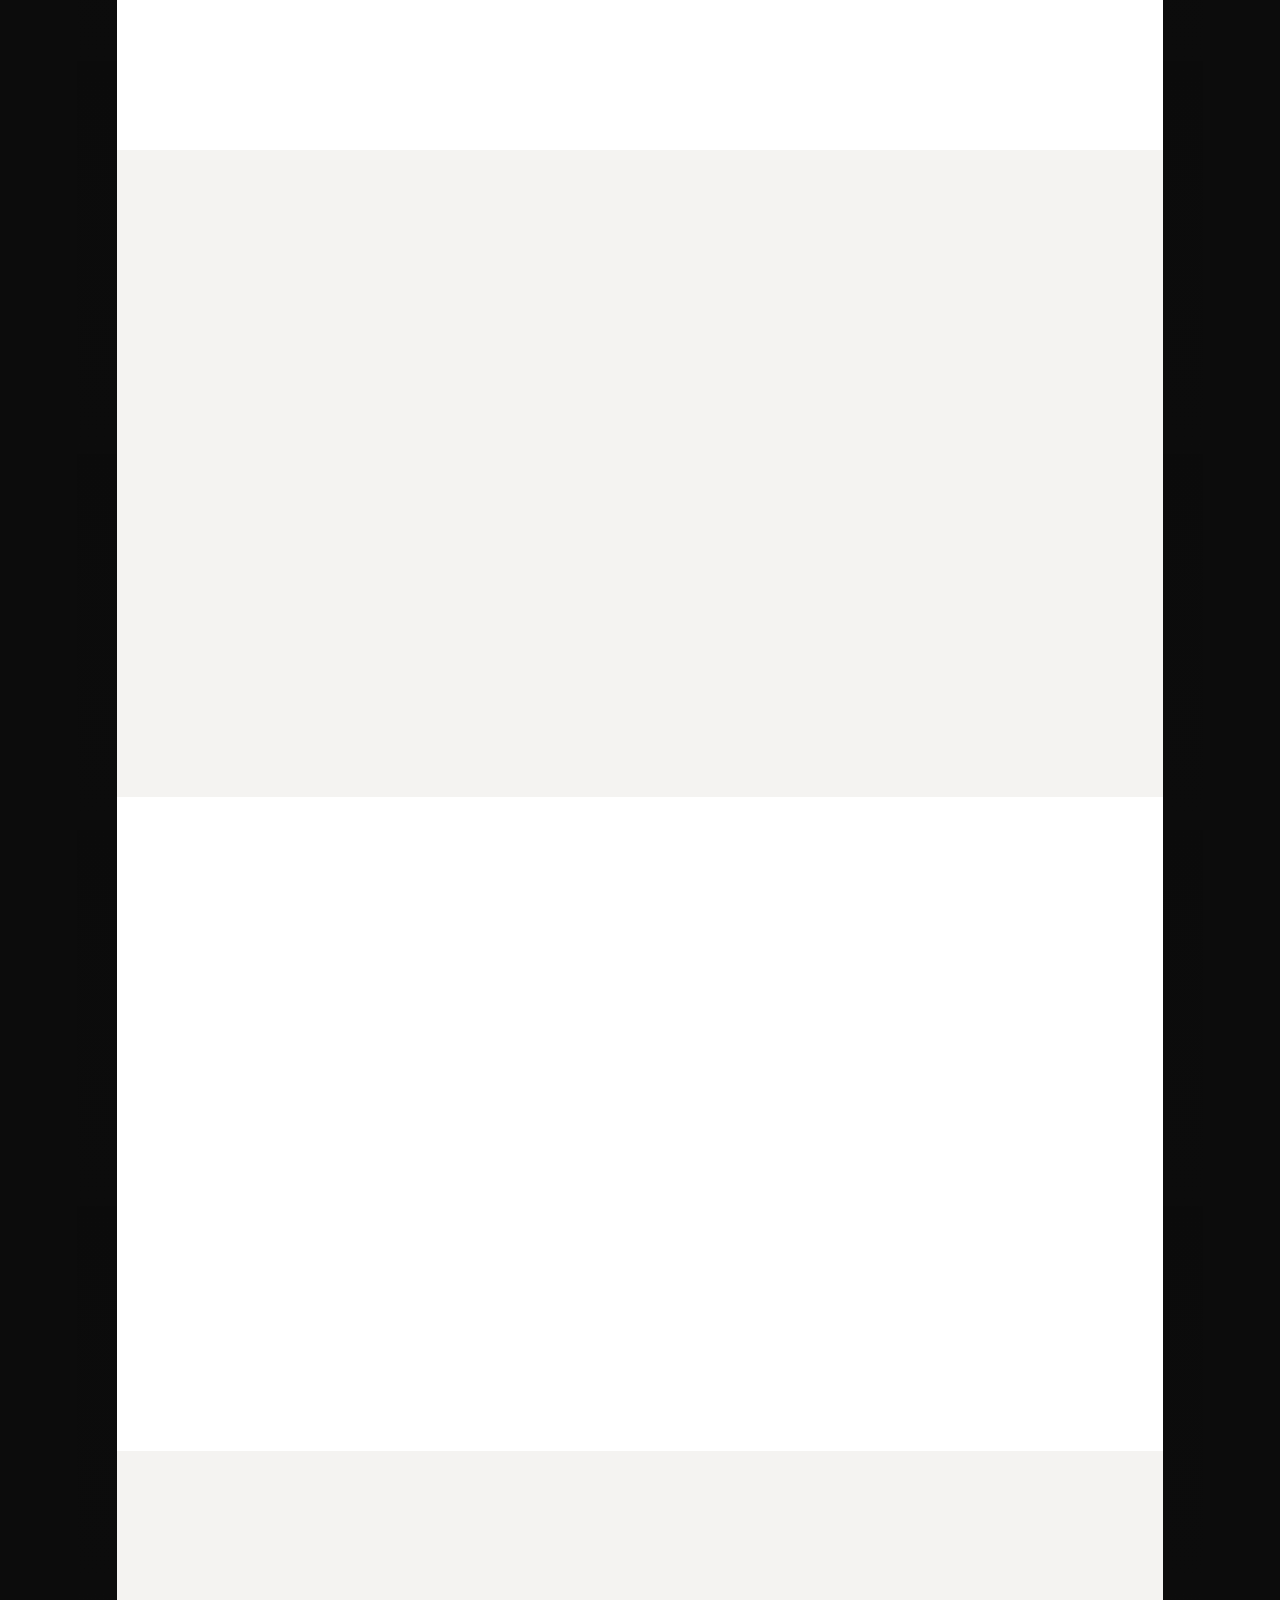
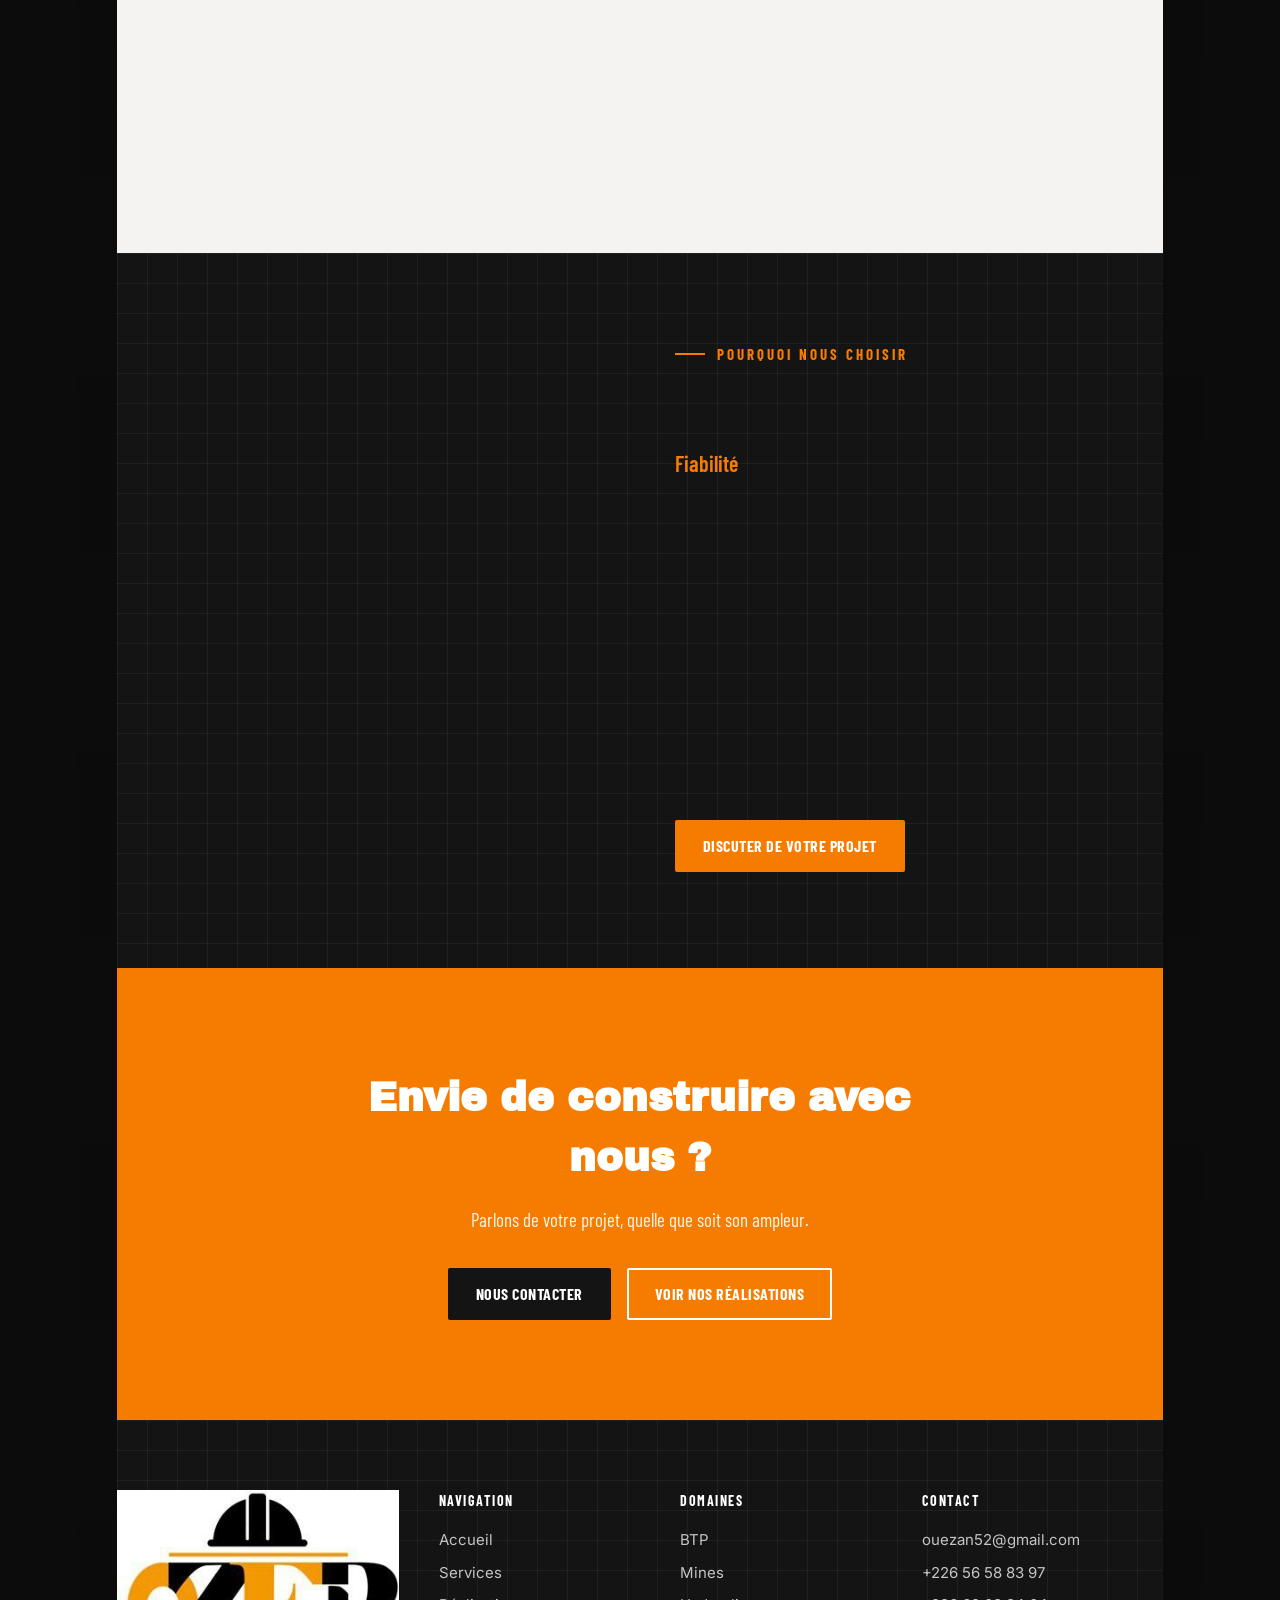
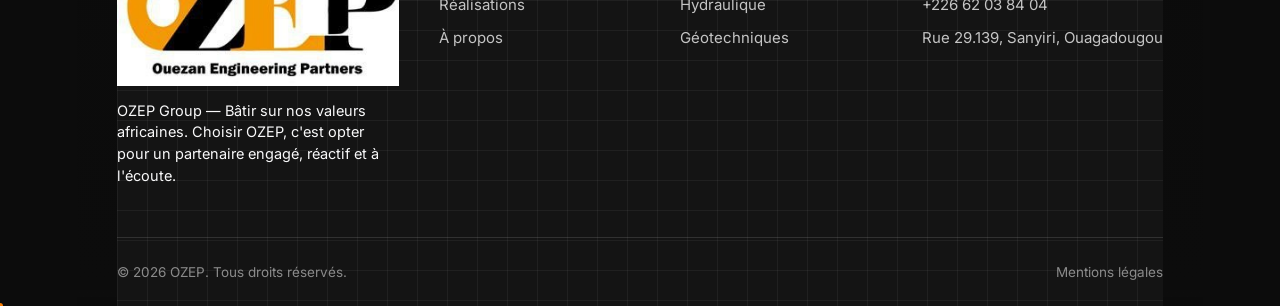
<file: site on avance ici au fur et a mesure/ozep-accueil 3/ozep-accueil/apropos.html>
<!DOCTYPE html>
<html lang="fr">
<head>
  <meta charset="UTF-8">
  <meta name="viewport" content="width=device-width, initial-scale=1.0">
  <title>À propos — OZEP Group | Ouagadougou, Burkina Faso</title>

  <link rel="preconnect" href="https://fonts.googleapis.com">
  <link href="https://fonts.googleapis.com/css2?family=Archivo+Black&family=Barlow+Condensed:wght@500;600;700&family=Inter:wght@400;500;600;700&display=swap" rel="stylesheet">

  <link rel="stylesheet" href="css/style.css">
  <link rel="stylesheet" href="css/pages-extra.css">
  <link rel="stylesheet" href="css/apropos-extra.css">

  <style>
    /* Désactiver le carrousel sur cette page (un seul slide) */
    .hero .hero-nav {
      display: none !important;
    }
    .hero .slide {
      transition: none !important;
    }
  </style>
</head>
<body>

<!-- ===== HEADER ===== -->
<header>
  <nav class="nav">
    <a href="index.html" class="logo"><img src="assets/LOGO-ozep.jpg" alt="Logo OZEP" class="logo-img"></a>

    <ul class="nav-links">
      <li><a href="index.html">Accueil</a></li>
      <li><a href="services.html">Services</a></li>
      <li><a href="realisations.html">Réalisations</a></li>
      <li><a href="apropos.html" class="active">À propos</a></li>
      <li><a href="contact.html">Contact</a></li>
    </ul>
    <a href="contact.html" class="btn btn-primary devis-btn">Demander un devis</a>
    <button class="burger" aria-label="Menu"><span></span><span></span><span></span></button>
  </nav>
</header>

<!-- ===== HERO — IMAGE FIXE EN ARRIÈRE-PLAN ===== -->
<section class="hero is-expanded" id="apropos-hero">
  <div class="hero-scene">
    <div class="hero-track">
      <div class="slide active">
        <div class="slide-bg">
          <!-- Remplace par une photo dédiée (siège, équipe, chantier) si tu en as une -->
          <img src="assets/aproposozep.png" alt="OZEP Group" style="width:100%; height:100%; object-fit:cover;">
        </div>
        <div class="slide-content">
          <div class="eyebrow">À propos de nous</div>
          <h1>Une entreprise burkinabè, bâtie sur l'exigence et la confiance.</h1>
          <p>Depuis nos débuts, nous accompagnons des projets de BTP, mines, hydraulique et géotechnique avec une même exigence : livrer un travail solide, à temps, et dans le respect de nos engagements.</p>
          <div class="hero-actions">
            <a href="#notre-histoire" class="btn btn-primary">Découvrir notre histoire</a>
            <a href="contact.html" class="btn btn-outline">Nous contacter</a>
          </div>
        </div>
      </div>
    </div>
  </div>
</section>

<!-- ===== CONTENU DÉFILANT ===== -->
<div class="page-content">

  <div class="stripe"></div>

  <!-- ===== NOTRE HISTOIRE ===== -->
  <section class="intro" id="notre-histoire">
    <div class="wrap intro-grid">

      <div class="intro-image">
        <!-- Remplace par une photo de bureau / équipe si disponible -->
        <div class="img-reveal reveal-left">
          <img src="assets/ozepimage.webp" alt="Équipe OZEP sur le terrain">
        </div>
        <div class="badge">
          <b>8+ ans</b>
          d'expertise au service du BTP, des mines et de l'hydraulique
        </div>
      </div>

      <div class="intro-text stagger-reveal">
        <div class="eyebrow-label">Notre histoire</div>
        <h2 class="section-title">Née d'une conviction : le Burkina Faso mérite des infrastructures à la hauteur de ses ambitions.</h2>
        <p>OZEP Group est né de la volonté de proposer, sur le terrain, une alternative locale fiable aux grands groupes internationaux : la même rigueur technique, mais une meilleure connaissance du terrain, des délais tenus, et une vraie proximité avec nos clients.</p>
        <p>Au fil des chantiers, notre équipe a élargi son savoir-faire du BTP classique vers les mines, l'hydraulique et les études géotechniques — toujours avec la même exigence de qualité et de sécurité.</p>

        <div class="intro-stats">
          <div class="stat">
            <div class="stat-icon">
              <svg viewBox="0 0 24 24" fill="none" stroke-width="2" stroke-linecap="round" stroke-linejoin="round"><path d="M12 2v20M2 12h20"/></svg>
            </div>
            <b class="count" data-target="8" data-suffix="+">0</b>
            <span>Années d'expérience</span>
          </div>
          <div class="stat">
            <div class="stat-icon">
              <svg viewBox="0 0 24 24" fill="none" stroke-width="2" stroke-linecap="round" stroke-linejoin="round"><rect x="3" y="3" width="18" height="18" rx="2"/><path d="M3 9h18M9 21V9"/></svg>
            </div>
            <b class="count" data-target="120" data-suffix="+">0</b>
            <span>Projets réalisés</span>
          </div>
          <div class="stat">
            <div class="stat-icon">
              <svg viewBox="0 0 24 24" fill="none" stroke-width="2" stroke-linecap="round" stroke-linejoin="round"><path d="M17 21v-2a4 4 0 0 0-4-4H5a4 4 0 0 0-4 4v2"/><circle cx="9" cy="7" r="4"/><path d="M23 21v-2a4 4 0 0 0-3-3.87M16 3.13a4 4 0 0 1 0 7.75"/></svg>
            </div>
            <b class="count" data-target="50" data-suffix="+">0</b>
            <span>Clients accompagnés</span>
          </div>
          <div class="stat">
            <div class="stat-icon">
              <svg viewBox="0 0 24 24" fill="none" stroke-width="2" stroke-linecap="round" stroke-linejoin="round"><path d="M9 11l3 3L22 4"/><path d="M21 12v7a2 2 0 0 1-2 2H5a2 2 0 0 1-2-2V5a2 2 0 0 1 2-2h11"/></svg>
            </div>
            <b class="count" data-target="4" data-suffix="">0</b>
            <span>Domaines d'expertise</span>
          </div>
        </div>
      </div>

    </div>
  </section>

  <!-- ===== NOS VALEURS ===== -->
  <section class="services">
    <div class="wrap">
      <div class="services-head section-head-anim reveal-up">
        <div>
          <div class="eyebrow-label">Ce qui nous guide</div>
          <h2 class="section-title">Nos valeurs</h2>
        </div>
        <p style="max-width:420px; font-family:var(--font-cond); font-size:17px; color:var(--grey-mid);">Quatre principes simples, appliqués sur chaque chantier, sans exception.</p>
      </div>

      <div class="goals-grid">
        <div class="goal-card reveal-up">
          <span class="goal-icon">🤝</span>
          <p>Fiabilité — nous tenons nos délais et nos engagements, même sur les chantiers les plus exigeants.</p>
        </div>
        <div class="goal-card reveal-up">
          <span class="goal-icon">🎯</span>
          <p>Excellence technique — des méthodes rigoureuses et un contrôle qualité à chaque étape du projet.</p>
        </div>
        <div class="goal-card reveal-up">
          <span class="goal-icon">🌍</span>
          <p>Engagement local — une équipe burkinabè qui connaît le terrain, les réalités et les besoins du pays.</p>
        </div>
        <div class="goal-card reveal-up">
          <span class="goal-icon">🛡️</span>
          <p>Sécurité — la protection de nos équipes et de nos partenaires n'est jamais négociable.</p>
        </div>
      </div>
    </div>
  </section>

  <!-- ===== NOS DOMAINES D'INTERVENTION ===== -->
  <section class="services" style="background:var(--white); padding-top:20px;">
    <div class="wrap">
      <div class="services-head section-head-anim reveal-up">
        <div>
          <div class="eyebrow-label">Notre expertise</div>
          <h2 class="section-title">Nos domaines d'intervention</h2>
        </div>
      </div>

      <div class="goals-grid">
        <div class="goal-card domain-card reveal-up">
          <span class="goal-icon">🏗️</span>
          <p>BTP — construction, réhabilitation et suivi de chantiers pour le public et le privé.</p>
          <a href="services.html" class="domain-link">Voir le détail</a>
        </div>
        <div class="goal-card domain-card reveal-up">
          <span class="goal-icon">⛏️</span>
          <p>Mines — appui technique et travaux liés à l'exploitation minière.</p>
          <a href="services.html" class="domain-link">Voir le détail</a>
        </div>
        <div class="goal-card domain-card reveal-up">
          <span class="goal-icon">💧</span>
          <p>Hydraulique — forages, réseaux d'eau et infrastructures hydrauliques.</p>
          <a href="services.html" class="domain-link">Voir le détail</a>
        </div>
        <div class="goal-card domain-card reveal-up">
          <span class="goal-icon">🪨</span>
          <p>Géotechnique — études de sol et diagnostics avant construction.</p>
          <a href="services.html" class="domain-link">Voir le détail</a>
        </div>
      </div>
    </div>
  </section>

  <!-- ===== MESSAGE DU DIRIGEANT ===== -->
  <section class="founder-quote">
    <div class="wrap">
      <blockquote class="reveal-up">
        <span class="quote-mark">"</span>
        <p>Chaque chantier porte notre nom. C'est pour ça qu'on ne transige ni sur la qualité, ni sur les délais, ni sur la sécurité de nos équipes. Notre ambition, c'est que chaque client sache qu'il peut compter sur nous.</p>
        <cite>Le Fondateur<span>Direction générale, OZEP Group</span></cite>
      </blockquote>
    </div>
  </section>

  <!-- ===== POURQUOI NOUS CHOISIR ===== -->
  <section class="why">
    <div class="wrap why-grid">
      <div class="why-image reveal-left">
        <img src="assets/pageappropo.jpg" alt="Chantier OZEP">
      </div>
      <div>
        <div class="eyebrow-label">Pourquoi nous choisir</div>
        <h2 class="section-title typewriter-title"></h2>
        <div class="rotating-text">
          <span class="rotating-word"></span>
        </div>

        <div class="why-list">
          <div class="why-item">
            <div class="icon">01</div>
            <div>
              <h4>Une équipe expérimentée</h4>
              <p>Des techniciens et ingénieurs formés aux réalités du terrain burkinabè.</p>
            </div>
          </div>
          <div class="why-item">
            <div class="icon">02</div>
            <div>
              <h4>Un interlocuteur unique</h4>
              <p>Du premier contact à la livraison, un seul point de contact pour tout votre projet.</p>
            </div>
          </div>
          <div class="why-item">
            <div class="icon">03</div>
            <div>
              <h4>Une transparence totale</h4>
              <p>Des devis clairs, un suivi régulier, aucune mauvaise surprise en cours de chantier.</p>
            </div>
          </div>
        </div>

        <a href="contact.html" class="btn btn-primary" style="margin-top:30px;">Discuter de votre projet</a>
      </div>
    </div>
  </section>

  <!-- ===== CTA FINAL ===== -->
  <section class="cta">
    <div class="wrap">
      <h2>Envie de construire avec nous ?</h2>
      <p>Parlons de votre projet, quelle que soit son ampleur.</p>
      <div class="hero-actions" style="justify-content:center;">
        <a href="contact.html" class="btn" style="background:var(--black); color:var(--white);">Nous contacter</a>
        <a href="realisations.html" class="btn btn-outline">Voir nos réalisations</a>
      </div>
    </div>
  </section>

  <!-- ===== FOOTER ===== -->
  <footer>
    <div class="wrap">
      <div class="footer-grid">
        <div>
          <div class="footer-logo"><img src="assets/LOGO-ozep.jpg" alt="OZEP" class="LOGO ozep"></div>
          <p style="max-width:280px; font-size:14.5px; color:rgb(249, 249, 250);">OZEP Group — Bâtir sur nos valeurs africaines. Choisir OZEP, c'est opter pour un partenaire engagé, réactif et à l'écoute.</p>
        </div>
        <div class="footer-col">
          <h5>Navigation</h5>
          <ul>
            <li><a href="index.html">Accueil</a></li>
            <li><a href="services.html">Services</a></li>
            <li><a href="realisations.html">Réalisations</a></li>
            <li><a href="apropos.html">À propos</a></li>
          </ul>
        </div>
        <div class="footer-col">
          <h5>Domaines</h5>
          <ul>
            <li><a href="services.html">BTP</a></li>
            <li><a href="services.html">Mines</a></li>
            <li><a href="services.html">Hydraulique</a></li>
            <li><a href="services.html">Géotechniques</a></li>
          </ul>
        </div>
        <div class="footer-col">
          <h5>Contact</h5>
          <ul>
            <li><a href="mailto:ouezan52@gmail.com">ouezan52@gmail.com</a></li>
            <li><a href="tel:+22656588397">+226 56 58 83 97</a></li>
            <li><a href="tel:+22662038404">+226 62 03 84 04</a></li>
            <li>Rue 29.139, Sanyiri, Ouagadougou</li>
          </ul>
        </div>
      </div>
      <div class="footer-bottom">
        <span>© 2026 OZEP. Tous droits réservés.</span>
        <span>Mentions légales</span>
      </div>
    </div>
  </footer>

</div>
<!-- fin .page-content -->

<script src="js/script.js"></script>

</body>
</html>
</file>
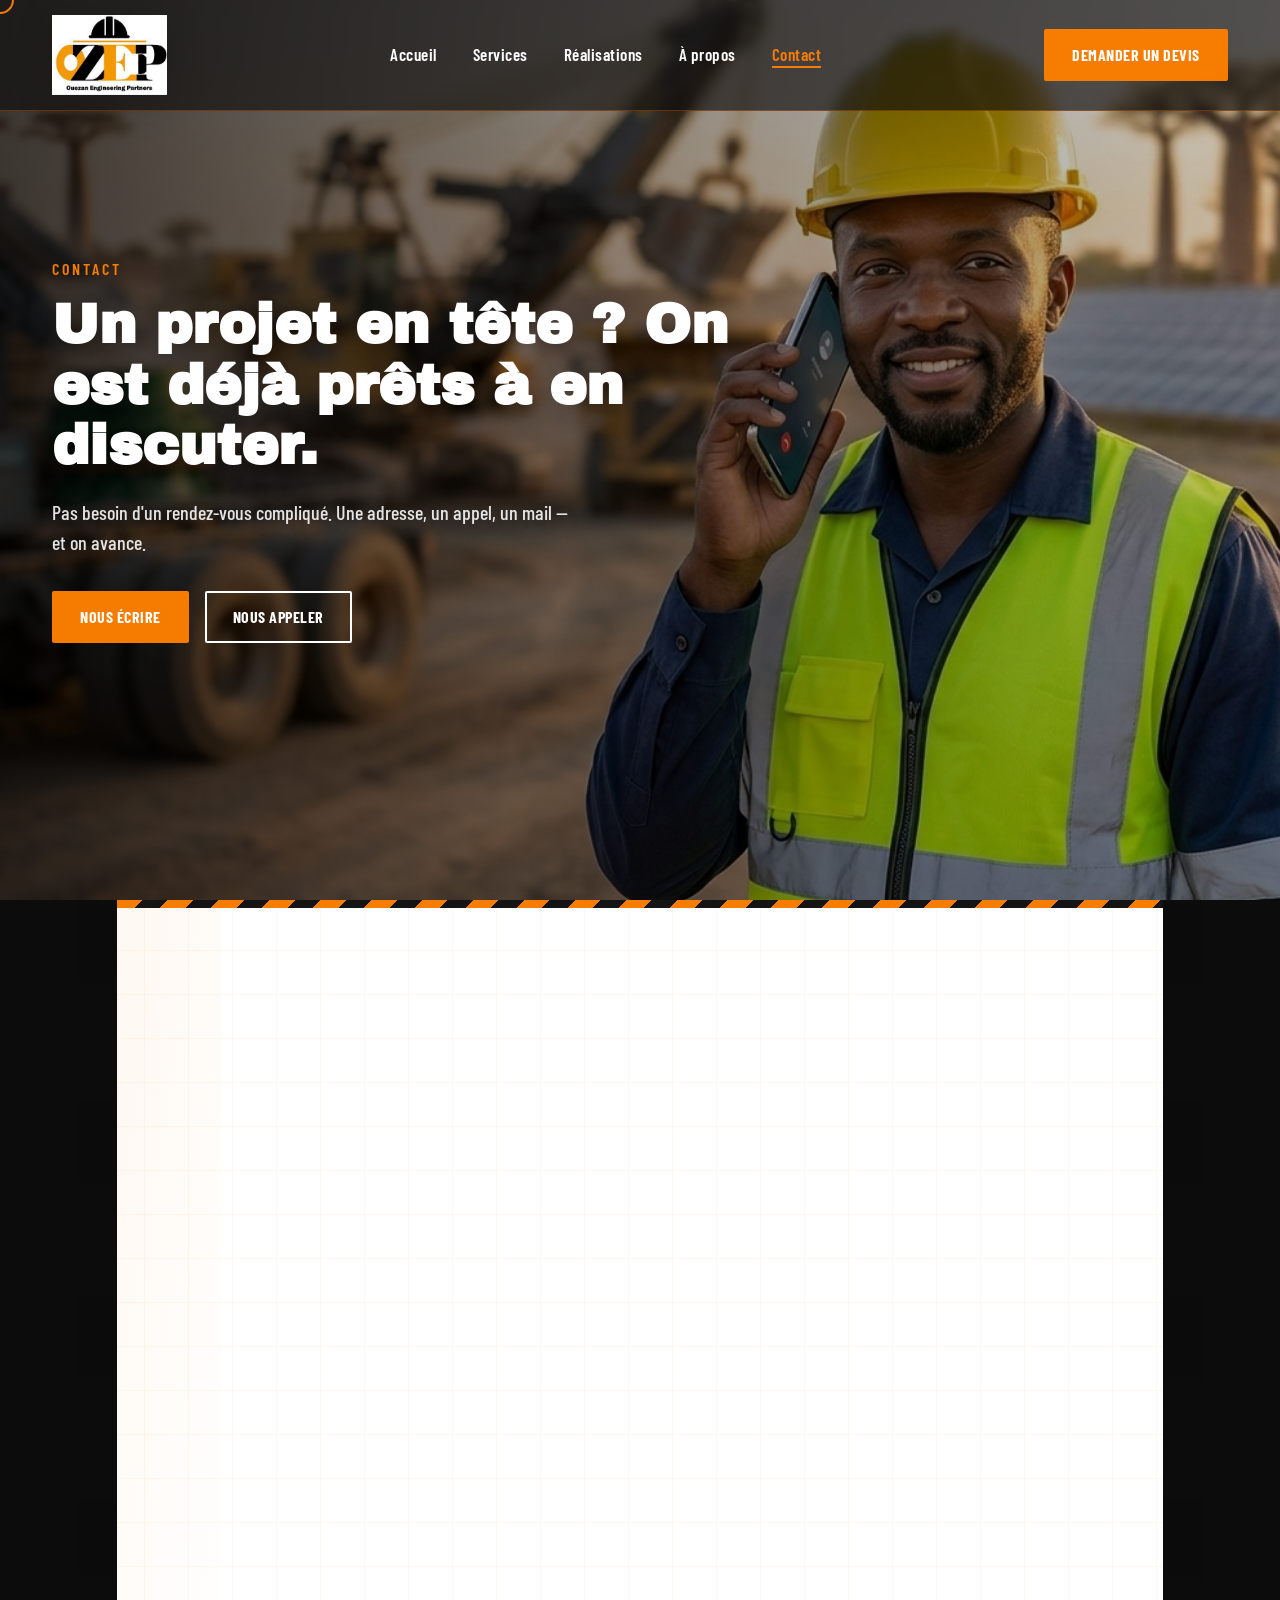
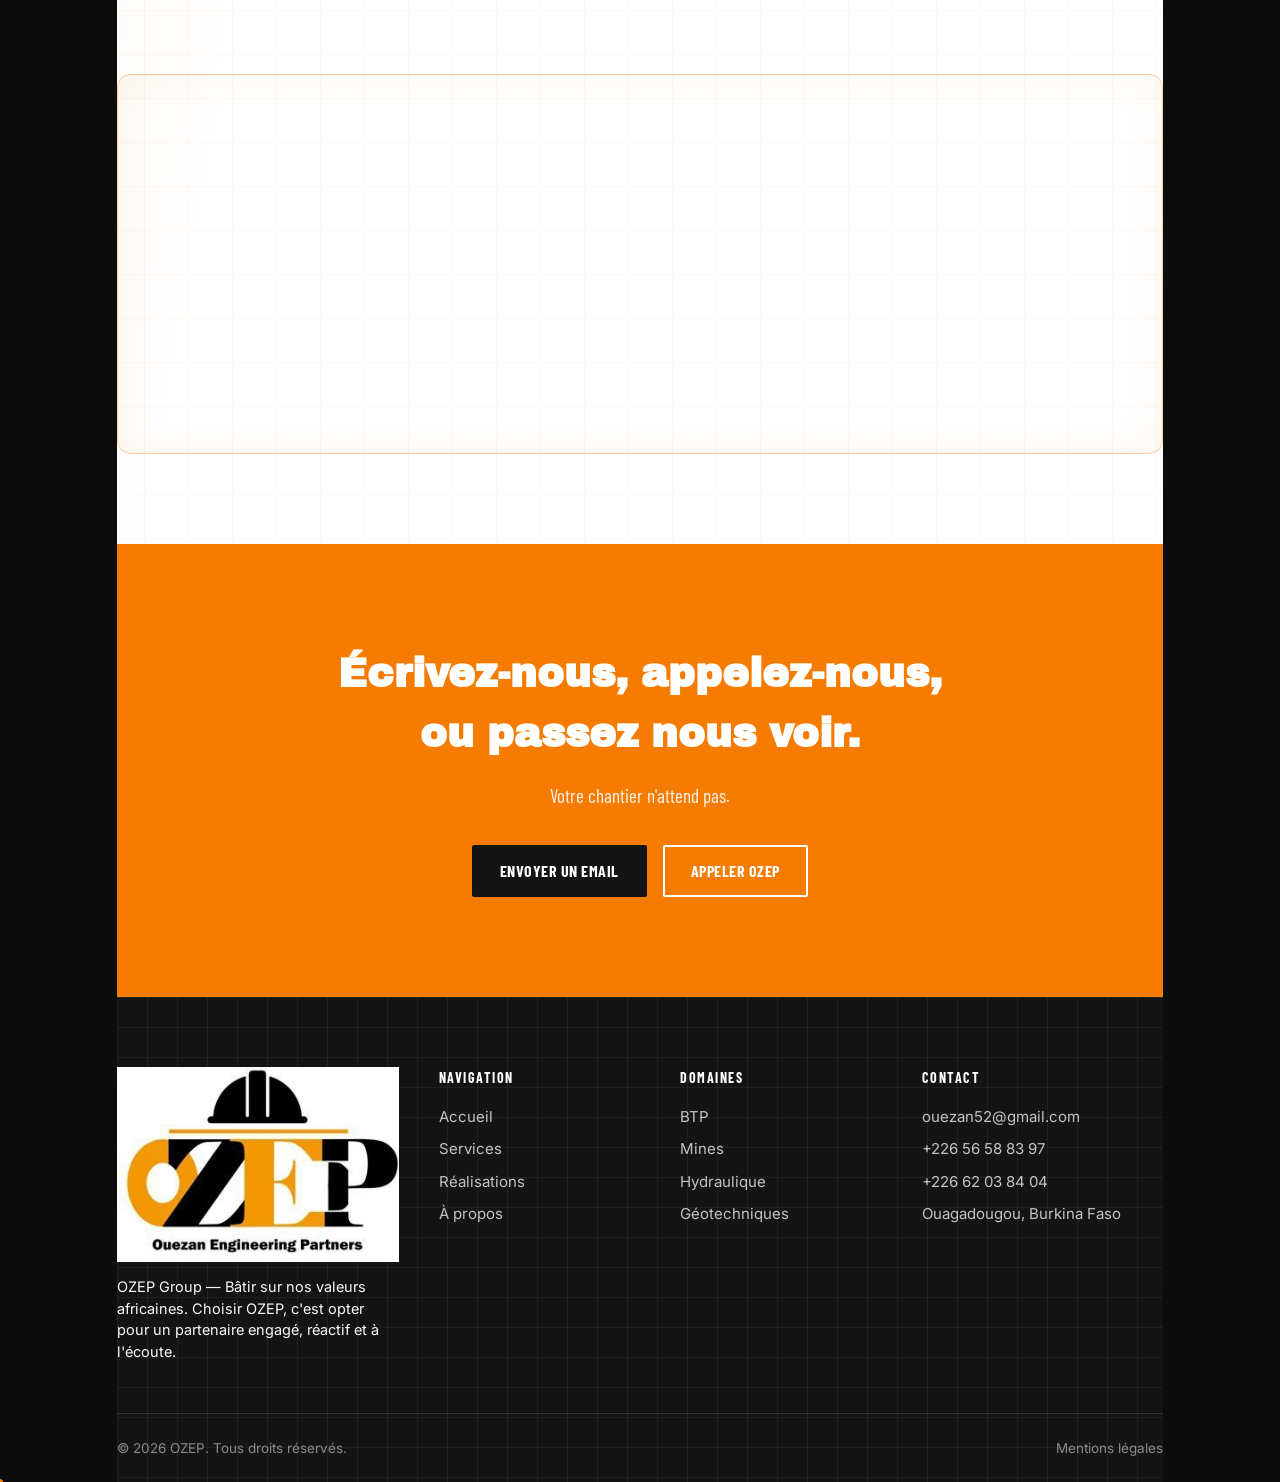
<file: site on avance ici au fur et a mesure/ozep-accueil 3/ozep-accueil/contact.html>
<!DOCTYPE html>
<html lang="fr">
<head>
  <meta charset="UTF-8">
  <meta name="viewport" content="width=device-width, initial-scale=1.0">
  <title>Contact — OZEP Group | Ouagadougou, Burkina Faso</title>

  <link rel="preconnect" href="https://fonts.googleapis.com">
  <link href="https://fonts.googleapis.com/css2?family=Archivo+Black&family=Barlow+Condensed:wght@500;600;700&family=Inter:wght@400;500;600;700&display=swap" rel="stylesheet">

  <link rel="stylesheet" href="css/style.css">
  <link rel="stylesheet" href="css/pages-extra.css">
  <link rel="stylesheet" href="css/contact-futuristic.css">

  <style>
    /* Désactiver le carrousel sur cette page (un seul slide) */
    .hero .hero-nav {
      display: none !important;
    }
    .hero .slide {
      transition: none !important;
    }
  </style>
</head>
<body>

<!-- ===== HEADER ===== -->
<header>
  <nav class="nav">
    <a href="index.html" class="logo"><img src="assets/LOGO-ozep.jpg" alt="Logo OZEP" class="logo-img"></a>

    <ul class="nav-links">
      <li><a href="index.html">Accueil</a></li>
      <li><a href="services.html">Services</a></li>
      <li><a href="realisations.html">Réalisations</a></li>
      <li><a href="apropos.html">À propos</a></li>
      <li><a href="contact.html" class="active">Contact</a></li>
    </ul>
    <a href="contact.html" class="btn btn-primary devis-btn">Demander un devis</a>
    <button class="burger" aria-label="Menu"><span></span><span></span><span></span></button>
  </nav>
</header>

<!-- ===== HERO — IMAGE UNIQUE AVEC ANIMATION ORBITALE ===== -->
<section class="hero is-expanded" id="contact-hero">
  <div class="hero-scene">
    <div class="hero-track">
      <div class="slide active">
        <div class="slide-bg">
          <img src="assets/ozep-contact.png" alt="Contact OZEP" style="width:100%; height:100%; object-fit:cover;">
        </div>
        <div class="slide-content">
          <div class="eyebrow">Contact</div>
          <h1>Un projet en tête ? On est déjà prêts à en discuter.</h1>
          <p>Pas besoin d'un rendez-vous compliqué. Une adresse, un appel, un mail — et on avance.</p>
          <div class="hero-actions">
            <a href="#contact-form" class="btn btn-primary">Nous écrire</a>
            <a href="tel:+22656588397" class="btn btn-outline">Nous appeler</a>
          </div>
        </div>
      </div>
    </div>
  </div>
</section>

<!-- ===== CONTENU DÉFILANT ===== -->
<div class="page-content">

  <!-- === BANDE RAYÉE === -->
  <div class="stripe"></div>

  <!-- ===== COORDONNÉES + FORMULAIRE ===== -->
  <section class="contact-section" id="contact-form">
    <div class="wrap contact-grid">

      <div class="contact-info-card hud-panel reveal-left">
        <span class="hud-corner tl"></span>
        <span class="hud-corner tr"></span>
        <span class="hud-corner bl"></span>
        <span class="hud-corner br"></span>

        <div class="hud-status"><span class="hud-dot"></span> Système en ligne</div>

        <h3>Nos coordonnées</h3>
        <p>Écrivez-nous, appelez-nous, ou passez nous voir. Votre chantier n'attend pas.</p>

        <div class="contact-info-item">
          <div class="icon">📍</div>
          <div>
            <h5>Adresse</h5>
            <p>Rue 29.139, Sanyiri<br>Ouagadougou, Burkina Faso</p>
          </div>
        </div>
        <div class="contact-info-item">
          <div class="icon">📞</div>
          <div>
            <h5>Téléphone</h5>
            <p><a href="tel:+22656588397" style="color:inherit;">+226 56 58 83 97</a><br><a href="tel:+22662038404" style="color:inherit;">+226 62 03 84 04</a></p>
          </div>
        </div>
        <div class="contact-info-item">
          <div class="icon">📧</div>
          <div>
            <h5>Email</h5>
            <p><a href="mailto:ouezan52@gmail.com" style="color:inherit;">ouezan52@gmail.com</a></p>
          </div>
        </div>
      </div>

      <form class="contact-form hud-panel reveal-right" id="contactForm">
        <span class="hud-corner tl"></span>
        <span class="hud-corner tr"></span>
        <span class="hud-corner bl"></span>
        <span class="hud-corner br"></span>

        <div class="form-row">
          <div class="form-group">
            <label for="fullname">Nom complet</label>
            <input type="text" id="fullname" name="fullname" placeholder="Votre nom" required>
          </div>
          <div class="form-group">
            <label for="phone">Téléphone</label>
            <input type="tel" id="phone" name="phone" placeholder="+226 ...">
          </div>
        </div>
        <div class="form-group">
          <label for="email">Email</label>
          <input type="email" id="email" name="email" placeholder="vous@exemple.com" required>
        </div>
        <div class="form-group">
          <label for="subject">Objet</label>
          <input type="text" id="subject" name="subject" placeholder="Type de projet, domaine concerné...">
        </div>
        <div class="form-group">
          <label for="message">Message</label>
          <textarea id="message" name="message" placeholder="Parlez-nous de votre projet..." required></textarea>
        </div>
        <button type="submit" class="btn btn-primary btn-transmit">
          <span class="btn-label">Envoyer le message</span>
        </button>

        <div class="terminal-output" id="terminalOutput">
          <span class="terminal-line"></span><span class="cursor"></span>
        </div>
      </form>

    </div>

    <div class="wrap">
      <div class="contact-map hud-frame">
        <iframe src="https://www.google.com/maps?q=12.3512547,-1.4850261(Rue+29.139,+Sanyiri,+Ouagadougou)&z=16&output=embed" loading="lazy" referrerpolicy="no-referrer-when-downgrade"></iframe>
      </div>
    </div>
  </section>

  <!-- ===== CTA FINAL ===== -->
  <section class="cta">
    <div class="wrap">
      <h2>Écrivez-nous, appelez-nous, ou passez nous voir.</h2>
      <p>Votre chantier n'attend pas.</p>
      <div class="hero-actions" style="justify-content:center;">
        <a href="mailto:ouezan52@gmail.com" class="btn" style="background:var(--black); color:var(--white);">Envoyer un email</a>
        <a href="tel:+22656588397" class="btn btn-outline">Appeler OZEP</a>
      </div>
    </div>
  </section>

  <!-- ===== FOOTER ===== -->
  <footer>
    <div class="wrap">
      <div class="footer-grid">
        <div>
          <div class="footer-logo"><img src="assets/LOGO-ozep.jpg" alt="OZEP" class="LOGO ozep"></div>
          <p style="max-width:280px; font-size:14.5px; color:rgb(249, 249, 250);">OZEP Group — Bâtir sur nos valeurs africaines. Choisir OZEP, c'est opter pour un partenaire engagé, réactif et à l'écoute.</p>
        </div>
        <div class="footer-col">
          <h5>Navigation</h5>
          <ul>
            <li><a href="index.html">Accueil</a></li>
            <li><a href="services.html">Services</a></li>
            <li><a href="realisations.html">Réalisations</a></li>
            <li><a href="apropos.html">À propos</a></li>
          </ul>
        </div>
        <div class="footer-col">
          <h5>Domaines</h5>
          <ul>
            <li><a href="services.html">BTP</a></li>
            <li><a href="services.html">Mines</a></li>
            <li><a href="services.html">Hydraulique</a></li>
            <li><a href="services.html">Géotechniques</a></li>
          </ul>
        </div>
        <div class="footer-col">
          <h5>Contact</h5>
          <ul>
            <li><a href="mailto:ouezan52@gmail.com">ouezan52@gmail.com</a></li>
            <li><a href="tel:+22656588397">+226 56 58 83 97</a></li>
            <li><a href="tel:+22662038404">+226 62 03 84 04</a></li>
            <li>Ouagadougou, Burkina Faso</li>
          </ul>
        </div>
      </div>
      <div class="footer-bottom">
        <span>© 2026 OZEP. Tous droits réservés.</span>
        <span>Mentions légales</span>
      </div>
    </div>
  </footer>

</div>
<!-- fin .page-content -->

<script src="js/script.js"></script>
<script src="js/contact-futuristic.js"></script>

</body>
</html>
</file>
<file: site on avance ici au fur et a mesure/ozep corige par claud  tous fait/ozep-accueil/css/style.css>
/* ============================================================
   OZEP — Feuille de styles de la page d'accueil
   Couleurs : noir / orange / blanc
   ============================================================ */

:root {
  --black: #141414;
  --charcoal: #1e1e1e;
  --orange: rgba(248, 125, 2, 0.993);
  --orange-dark: rgba(190, 97, 3, 0.993);
  --white: #FFFFFF;
  --grey-light: #F4F3F1;
  --grey-mid: #8a8a8a;
  --font-display: 'Archivo Black', sans-serif;
  --font-cond: 'Barlow Condensed', sans-serif;
  --font-body: 'Inter', sans-serif;
}

* {
  margin: 0;
  padding: 0;
  box-sizing: border-box;
}

html {
  scroll-behavior: smooth;
}

body {
  font-family: var(--font-body);
  color: var(--black);
  background: #0c0c0c;
  line-height: 1.5;
}

img {
  max-width: 100%;
  display: block;
}

a {
  text-decoration: none;
  color: inherit;
}

ul {
  list-style: none;
}

.wrap {
  max-width: 1180px;
  margin: 0 auto;
  padding: 0 28px;
}

.page-content {
  position: relative;
  z-index: 2;
  margin-top: 100vh;
  background: linear-gradient(180deg, rgba(6, 6, 6, 0) 0%, rgba(12, 12, 12, 0.92) 100%);
  padding: 0 clamp(18px, 3.2vw, 40px);
  margin-left: auto;
  margin-right: auto;
  width: min(88vw, 1260px);
}

.page-content .wrap {
  max-width: 1120px;
  padding: 0;
}

/* --- élément signature : bande rayée type "zone de chantier" --- */
.stripe {
  height: 8px;
  background: repeating-linear-gradient(135deg, var(--orange) 0 18px, var(--black) 18px 36px);
}

/* Texte d'intro de la page "réalisations", ajouté avant le hero
   UNIQUEMENT sur téléphone (voir @media max-width:600px pour son
   style) : caché par défaut sur PC/tablette. */
.realisations-mobile-intro {
  display: none;
}

/* ============================================================
   1. HEADER
   ============================================================ */
header {
  position: fixed;
  top: 0;
  left: 0;
  right: 0;
  z-index: 100;
  background: rgba(15, 14, 14, 0.64);
  backdrop-filter: blur(6px);
  border-bottom: 1px solid rgba(236, 102, 7, 0.35);
  transition: background 0.4s ease, border-color 0.4s ease;
}

header.is-scrolling {
  background: rgba(10, 10, 10, 0.92);
  border-bottom: 1px solid #ec6607fe;
}

.nav {
  display: flex;
  align-items: center;
  justify-content: space-between;
  padding: 0 32px;
  max-width: 1240px;
  margin: 0 auto;
  height: 110px;
}

.logo {
  display: flex;
  align-items: center;
  transition: transform .35s ease, filter .35s ease;
}

.logo-img {
  height: 80px;
  width: auto;
  display: block;
  transition: transform .65s cubic-bezier(.2, .8, .2, 1), filter .65s ease, height .65s cubic-bezier(.2, .8, .2, 1);
  filter: drop-shadow(0 8px 18px rgba(0, 0, 0, 0.16));
  will-change: transform, height;
}

.logo:hover {
  transform: translateY(-2px) scale(1.03);
}

.logo:hover .logo-img {
  transform: scale(1.04) rotate(-1deg);
}

.logo.is-scrolling .logo-img {
  height: 48px;
  transform: rotateY(360deg);
  filter: drop-shadow(0 0 10px rgba(248, 125, 2, 0.75));
}

.logo:not(.is-scrolling) .logo-img {
  transform: rotateY(0deg);
}

.nav-links {
  display: flex;
  align-items: center;
  gap: 36px;
}

.mobile-devis-item {
  display: none;
}

.nav-links a {
  font-family: var(--font-cond);
  font-weight: 600;
  font-size: 17px;
  letter-spacing: 0.5px;
  color: var(--white);
  position: relative;
  padding: 4px 0;
}

.nav-links a::after {
  content: '';
  position: absolute;
  left: 0;
  bottom: 0;
  height: 2px;
  width: 0;
  background: var(--orange);
  transition: width .25s ease;
}

.nav-links a:hover::after {
  width: 100%;
}

.btn {
  display: inline-block;
  position: relative;
  overflow: hidden;
  font-family: var(--font-cond);
  font-weight: 700;
  font-size: 16px;
  letter-spacing: 0.5px;
  padding: 12px 26px;
  border-radius: 2px;
  text-transform: uppercase;
  transition: all .2s ease;
  border: 2px solid transparent;
  cursor: pointer;
}

.btn::before {
  content: '';
  position: absolute;
  top: 0;
  left: -75%;
  width: 45%;
  height: 100%;
  background: linear-gradient(120deg, transparent, rgba(255, 255, 255, 0.35), transparent);
  transform: skewX(-20deg);
  transition: left .55s ease;
  pointer-events: none;
}

.btn:hover::before {
  left: 130%;
}

.btn-primary {
  background: var(--orange);
  color: var(--white);
}

.btn-primary:hover {
  background: var(--orange-dark);
  box-shadow: 0 0 0 1px rgba(248, 125, 2, 0.5), 0 0 22px rgba(248, 125, 2, 0.55);
}

.btn-outline {
  border-color: var(--white);
  color: var(--white);
  background: transparent;
}

.btn-outline:hover {
  background: var(--white);
  color: var(--black);
  box-shadow: 0 0 18px rgba(255, 255, 255, 0.35);
}

.btn-outline-dark {
  border-color: var(--black);
  color: var(--black);
  background: transparent;
}

.btn-outline-dark:hover {
  background: var(--black);
  color: var(--white);
  box-shadow: 0 0 18px rgba(0, 0, 0, 0.35);
}

.burger {
  display: none;
  flex-direction: column;
  gap: 5px;
  cursor: pointer;
  background: none;
  border: none;
  z-index: 210;
  position: relative;
}

.burger span {
  width: 26px;
  height: 2px;
  background: var(--white);
  transition: transform .25s ease, opacity .2s ease;
}

.burger.is-active span:nth-child(1) {
  transform: translateY(7px) rotate(45deg);
}

.burger.is-active span:nth-child(2) {
  opacity: 0;
}

.burger.is-active span:nth-child(3) {
  transform: translateY(-7px) rotate(-45deg);
}

/* ============================================================
   2. HERO — carrousel plein écran
   ============================================================ */
.hero {
  position: fixed;
  inset: 0;
  z-index: 0;
  height: 100vh;
  min-height: 600px;
  overflow: hidden;
  color: var(--white);
  background: radial-gradient(circle at 50% 45%, #292929 0%, #111 48%, #050505 100%);
  perspective: 1600px;
  perspective-origin: 50% 50%;
}

.hero-scene {
  position: absolute;
  inset: 0;
  overflow: hidden;
  transform-style: preserve-3d;
}

.hero-track {
  position: absolute;
  inset: 0;
  transform-style: preserve-3d;
  will-change: contents;
}

.slide {
  --slide-x: 0px;
  --slide-z: 0px;
  --slide-rotate: 0deg;
  --slide-scale: 1;
  --slide-opacity: 1;
  --slide-depth: 10;
  position: absolute;
  left: 50%;
  top: 50%;
  width: clamp(280px, 48vw, 680px);
  height: clamp(360px, 66vh, 560px);
  display: flex;
  align-items: center;
  overflow: hidden;
  backface-visibility: hidden;
  transform-origin: center center;
  transform: translate(-50%, -50%) translateX(var(--slide-x)) translateZ(var(--slide-z)) rotateY(var(--slide-rotate)) scale(var(--slide-scale));
  opacity: var(--slide-opacity);
  z-index: var(--slide-depth);
  border-radius: 10px;
  box-shadow: 0 34px 80px rgba(0, 0, 0, 0.45), inset 0 0 90px rgba(0, 0, 0, 0.35);
  transition: transform .65s cubic-bezier(.25, .8, .25, 1), width .65s cubic-bezier(.25, .8, .25, 1), height .65s cubic-bezier(.25, .8, .25, 1), border-radius .65s ease, opacity .45s ease, filter .45s ease;
}

.hero.is-expanded .slide.active {
  width: 100vw;
  height: 100vh;
  transform: translate(-50%, -50%) translateX(0) translateZ(0) rotateY(0deg) scale(1);
  opacity: 1;
  z-index: 20;
  border-radius: 0;
  filter: none;
}

.hero.is-expanded .slide:not(.active) {
  opacity: 0;
  pointer-events: none;
}

.hero.is-carousel .slide {
  filter: saturate(.92) brightness(.88);
}

.hero.is-carousel .slide.active {
  filter: saturate(1) brightness(1);
}

.slide-bg {
  position: absolute;
  inset: 0;
  background-size: cover;
  background-position: center;
  transform: scale(1.1);
  transition: transform 1s ease;
  will-change: transform;
  overflow: hidden;
}

.slide-video {
  position: absolute;
  inset: 0;
  width: 100%;
  height: 100%;
  object-fit: cover;
  object-position: center;
  display: block;
}

/* Image de remplacement sur mobile (cachée sur PC/tablette, voir media query) */
.slide-image {
  display: none;
}

.hero.is-expanded .slide.active .slide-bg {
  animation: hero-film-move 6.8s ease-in-out infinite alternate;
}

.hero.is-expanded .slide:nth-child(2n).active .slide-bg {
  animation-duration: 7.4s;
}

.hero.is-expanded .slide:nth-child(3n).active .slide-bg {
  animation-duration: 7.1s;
}

.hero.is-expanded .slide:nth-child(4n).active .slide-bg {
  animation-duration: 7.7s;
}

.hero.is-expanded .slide:nth-child(5n).active .slide-bg {
  animation-duration: 7.2s;
}

.hero.is-carousel .slide-bg {
  animation: none;
}

.slide:nth-child(2n) .slide-bg {
  transition-duration: 10.5s;
}

.slide:nth-child(3n) .slide-bg {
  transition-duration: 10.8s;
}

.slide:nth-child(4n) .slide-bg {
  transition-duration: 9.8s;
}

.slide:nth-child(5n) .slide-bg {
  transition-duration: 10.2s;
}

@keyframes hero-film-move-orbital {
  0% {
    transform: scale(1.12) translate3d(0%, 0%, 0) rotate(0deg);
  }
  25% {
    transform: scale(1.12) translate3d(2%, -2%, 0) rotate(1deg);
  }
  50% {
    transform: scale(1.12) translate3d(0%, -3%, 0) rotate(0deg);
  }
  75% {
    transform: scale(1.12) translate3d(-2%, -1%, 0) rotate(-1deg);
  }
  100% {
    transform: scale(1.12) translate3d(0%, 0%, 0) rotate(0deg);
  }
}

.slide-bg::after {
  content: '';
  position: absolute;
  inset: 0;
  background: linear-gradient(90deg, rgba(0, 0, 0, 0.78) 0%, rgba(0, 0, 0, 0.40) 55%, rgba(0, 0, 0, 0.18) 100%);
}

.slide-content {
  position: relative;
  z-index: 2;
  max-width: 1240px;
  margin: 0 auto;
  padding: 0 32px;
  width: 100%;
  transform: translateY(24px);
  opacity: 0;
  transition: opacity 1s ease .2s, transform 1s ease .2s;
}

.hero.is-expanded .slide.active .slide-content {
  transform: translateY(0);
  opacity: 1;
}

.hero.is-carousel .slide-content {
  transform: translateY(18px);
  opacity: 0;
  transition-duration: .28s;
  transition-delay: 0s;
}

.slide:nth-child(2n) .slide-content {
  transition-delay: .35s;
}

.slide:nth-child(3n) .slide-content {
  transition-delay: .45s;
}

.slide:nth-child(4n) .slide-content {
  transition-delay: .25s;
}

.slide:nth-child(5n) .slide-content {
  transition-delay: .4s;
}

.slide-content .eyebrow {
  font-family: var(--font-cond);
  text-transform: uppercase;
  letter-spacing: 3px;
  color: var(--orange);
  font-weight: 600;
  font-size: 16px;
  margin-bottom: 14px;
}

.slide-content h1 {
  font-family: var(--font-display);
  font-size: 56px;
  line-height: 1.08;
  max-width: 680px;
  margin-bottom: 20px;
  text-shadow: 0 8px 30px rgba(0, 0, 0, 0.35);
}

.slide-content p {
  font-family: var(--font-cond);
  font-size: 20px;
  font-weight: 500;
  max-width: 520px;
  color: rgba(255, 255, 255, 0.88);
  margin-bottom: 34px;
  text-shadow: 0 4px 16px rgba(0, 0, 0, 0.28);
}

.hero-actions {
  display: flex;
  gap: 16px;
  flex-wrap: wrap;
}

.hero-nav {
  position: absolute;
  bottom: 36px;
  left: 0;
  right: 0;
  z-index: 3;
  display: flex;
  align-items: center;
  justify-content: space-between;
  max-width: 1240px;
  margin: 0 auto;
  padding: 0 32px;
}

.hero-dots {
  display: flex;
  gap: 10px;
}

.dot {
  width: 34px;
  height: 4px;
  background: rgba(255, 255, 255, 0.35);
  border: none;
  cursor: pointer;
  padding: 0;
  transition: background .2s ease;
}

.dot.active {
  background: var(--orange);
}

.hero-arrows {
  display: flex;
  gap: 12px;
}

.arrow-btn {
  width: 44px;
  height: 44px;
  border-radius: 50%;
  border: 1px solid rgba(255, 255, 255, 0.5);
  background: rgba(0, 0, 0, 0.2);
  color: var(--white);
  font-size: 18px;
  cursor: pointer;
  display: flex;
  align-items: center;
  justify-content: center;
  transition: all .2s ease;
}

.arrow-btn:hover {
  background: var(--orange);
  border-color: var(--orange);
  box-shadow: 0 0 16px rgba(248, 125, 2, 0.65);
  transform: scale(1.08);
}

/* --- styles génériques des sections --- */
section {
  padding: 90px 0;
}

.eyebrow-label {
  font-family: var(--font-cond);
  font-weight: 700;
  text-transform: uppercase;
  letter-spacing: 3px;
  color: var(--orange);
  font-size: 15px;
  margin-bottom: 14px;
  display: flex;
  align-items: center;
  gap: 12px;
}

.eyebrow-label::before {
  content: '';
  width: 30px;
  height: 2px;
  background: var(--orange);
}

h2.section-title {
  font-family: var(--font-display);
  font-size: 38px;
  max-width: 640px;
  line-height: 1.15;
}

/* ============================================================
   3. PRÉSENTATION RAPIDE (qui sommes-nous) — VERSION AMÉLIORÉE
   ============================================================ */
.intro {
  background: var(--white);
}

.intro-grid {
  display: grid;
  grid-template-columns: 1fr 1fr;
  gap: 56px;
  align-items: center;
}

.intro-text p {
  font-size: 17px;
  color: #3d3d3d;
  margin-top: 22px;
  max-width: 520px;
}

/* --- EFFET CASCADE (STAGGER) POUR LE TEXTE --- */
.stagger-reveal>* {
  opacity: 0;
  transform: translateY(40px);
  transition: opacity 0.9s cubic-bezier(0.22, 1, 0.36, 1), transform 0.9s cubic-bezier(0.22, 1, 0.36, 1);
}

.stagger-reveal.is-visible>* {
  opacity: 1;
  transform: translateY(0);
}

.stagger-reveal>*:nth-child(1) {
  transition-delay: 0.0s;
}

.stagger-reveal>*:nth-child(2) {
  transition-delay: 0.15s;
}

.stagger-reveal>*:nth-child(3) {
  transition-delay: 0.30s;
}

.stagger-reveal>*:nth-child(4) {
  transition-delay: 0.45s;
}

/* --- STATISTIQUES AVEC CERCLES DE PROGRESSION --- */
.intro-stats {
  display: flex;
  gap: 50px;
  margin-top: 36px;
  flex-wrap: nowrap;
  justify-content: flex-start;
  align-items: center;
}

.stat {
  position: relative;
  display: flex;
  flex-direction: column;
  align-items: center;
  text-align: center;
  gap: 8px;
  min-width: 80px;
  flex: 1 1 0;
  max-width: 200px;
  background: transparent;
  padding: 18px 10px;
  transition: transform .3s ease;
}

.stat::before,
.stat::after {
  content: '';
  position: absolute;
  width: 16px;
  height: 16px;
  border: 2px solid var(--orange);
  opacity: 0;
  transition: opacity .3s ease, width .3s ease, height .3s ease;
  pointer-events: none;
}

.stat::before {
  top: 0;
  left: 0;
  border-right: none;
  border-bottom: none;
}

.stat::after {
  bottom: 0;
  right: 0;
  border-left: none;
  border-top: none;
}

.stat:hover {
  transform: translateY(-3px);
}

.stat:hover::before,
.stat:hover::after {
  opacity: 1;
  width: 22px;
  height: 22px;
}





/* Cercle gris (fond) */


/* Cercle orange (progression) */




.stat.is-visible::after {
  background: conic-gradient(var(--orange) 360deg, transparent 360deg);
}

.stat-icon,
.stat b,
.stat span {
  position: relative;
  z-index: 2;
}

.stat-icon {
  width: 48px;
  height: 48px;
  border-radius: 12px;
  background: var(--orange);
  display: flex;
  align-items: center;
  justify-content: center;
  margin-bottom: 4px;
  box-shadow: 0 6px 18px rgba(248, 125, 2, 0.30);
}

.stat-icon svg {
  width: 24px;
  height: 24px;
  color: var(--white);
  stroke: var(--white);
}

.stat b {
  font-family: var(--font-display);
  font-size: 34px;
  color: var(--black);
  display: block;
  line-height: 1;
}

.stat span {
  font-family: var(--font-cond);
  font-size: 15px;
  color: var(--grey-mid);
  text-transform: uppercase;
  letter-spacing: 1px;
}

.intro-image {
  position: relative;
}

.intro-image img {
  border-radius: 2px;
  height: 460px;
  width: 100%;
  object-fit: cover;
}

.intro-image .badge {
  position: absolute;
  bottom: -24px;
  left: -24px;
  background: var(--black);
  color: var(--white);
  padding: 22px 26px;
  font-family: var(--font-cond);
  max-width: 220px;
}

.intro-image .badge b {
  color: var(--orange);
  font-family: var(--font-display);
  font-size: 15px;
  display: block;
  margin-bottom: 4px;
}

/* ============================================================
   4. NOS DOMAINES D'ACTIVITÉ / SERVICES — VERSION AMÉLIORÉE
   ============================================================ */
.services {
  background: var(--grey-light);
  padding-top: 80px;
  padding-bottom: 80px;
}

.services-head {
  display: flex;
  justify-content: space-between;
  align-items: flex-end;
  margin-bottom: 42px;
  flex-wrap: wrap;
  gap: 20px;
}

.services-grid {
  display: flex;
  flex-wrap: wrap;
  gap: 32px;
  justify-content: center;
  margin-top: 24px;
}

.service-card {
  background: var(--white);
  position: relative;
  overflow: hidden;
  display: flex;
  flex-direction: column;
  flex: 1 1 300px;
  max-width: 340px;
  border-radius: 14px;
  box-shadow: 0 14px 30px rgba(20, 20, 20, 0.10);
  transform-style: preserve-3d;
  transition: transform 0.1s ease, box-shadow 0.4s ease;
  will-change: transform;
  /* Effet cascade d'apparition */
  opacity: 0;
  transform: scale(0.8) translateY(40px) rotateX(10deg);
  transition: opacity 0.8s cubic-bezier(0.22, 1, 0.36, 1), transform 0.8s cubic-bezier(0.22, 1, 0.36, 1);
}

.service-card.is-visible {
  opacity: 1;
  transform: scale(1) translateY(0) rotateX(0deg);
}

.service-card:nth-child(1) {
  transition-delay: 0.0s;
  transform-origin: center;
}

.service-card:nth-child(2) {
  transition-delay: 0.10s;
  transform-origin: center;
}

.service-card:nth-child(3) {
  transition-delay: 0.20s;
  transform-origin: center;
}

.service-card:nth-child(4) {
  transition-delay: 0.30s;
  transform-origin: center;
}

.service-card:nth-child(5) {
  transition-delay: 0.40s;
  transform-origin: center;
}

.service-card:nth-child(even) {
  transform: translateY(-18px);
}

.service-card:nth-child(even):hover {
  transform: translateY(-26px) scale(1.02);
}

.service-card:hover {
  transform: translateY(-26px);
  box-shadow: 0 24px 44px rgba(20, 20, 20, 0.18);
}

.service-body {
  padding: 32px 30px 26px;
  position: relative;
  z-index: 2;
  background: var(--white);
}

.service-num {
  font-family: var(--font-cond);
  color: var(--orange);
  font-weight: 700;
  font-size: 15px;
  margin-bottom: 12px;
}

.service-card h3 {
  font-family: var(--font-display);
  font-size: 22px;
  margin-bottom: 12px;
  position: relative;
  display: inline-block;
}

.service-card h3::after {
  content: '';
  position: absolute;
  bottom: -4px;
  left: 0;
  width: 0%;
  height: 3px;
  background: var(--orange);
  transition: width 0.4s cubic-bezier(0.22, 1, 0.36, 1);
}

.service-card:hover h3::after {
  width: 100%;
}

.service-card p {
  color: #4a4a4a;
  font-size: 15.5px;
  margin-bottom: 18px;
}

.service-link {
  font-family: var(--font-cond);
  font-weight: 700;
  text-transform: uppercase;
  letter-spacing: 1px;
  font-size: 14px;
  color: var(--black);
  display: inline-flex;
  align-items: center;
  gap: 8px;
}

.service-link::after {
  content: '→';
  transition: transform .2s ease;
}

.service-card:hover .service-link::after {
  transform: translateX(5px);
}

.service-img {
  height: 210px;
  overflow: hidden;
  transform-style: preserve-3d;
  transform: translateZ(0px);
  transition: transform 0.4s ease;
}

.service-img img {
  height: 100%;
  width: 100%;
  object-fit: cover;
  transition: transform .4s ease;
}

.service-card:hover .service-img {
  transform: translateZ(20px) scale(1.05);
}

.service-card:hover .service-img img {
  transform: scale(1.06);
}

/* ============================================================
   5. POURQUOI NOUS CHOISIR — VERSION AMÉLIORÉE
   ============================================================ */
.why {
  position: relative;
  overflow: hidden;
  background: var(--black);
  background-image: 
  linear-gradient(rgba(255,255,255,0.05) 1px, transparent 1px),
  linear-gradient(90deg, rgba(255,255,255,0.05) 1px, transparent 1px);
  background-size: 30px 30px;
  animation: whyGridDrift 34s linear infinite;
  color: var(--white);
}

.why::after {
  content: '';
  position: absolute;
  top: 0;
  left: -30%;
  width: 40%;
  height: 100%;
  background: linear-gradient(100deg, transparent 0%, rgba(248, 125, 2, 0.07) 45%, transparent 90%);
  pointer-events: none;
  z-index: 0;
  animation: whyBeamSweep 11s ease-in-out infinite;
}

.why > * {
  position: relative;
  z-index: 1;
}

@keyframes whyGridDrift {
  from { background-position: 0 0, 0 0; }
  to   { background-position: 30px 30px, 30px 30px; }
}

@keyframes whyBeamSweep {
  0%, 100% { left: -30%; opacity: 0; }
  10%      { opacity: 1; }
  50%      { left: 65%;  opacity: .5; }
  90%      { opacity: 0; }
}

.why-grid {
  display: grid;
  grid-template-columns: 1fr 1fr;
  gap: 70px;
  align-items: center;
}

.why-image {
  position: relative;
  overflow: hidden;
  border-radius: 4px;
}

.why-image img {
  height: 480px;
  width: 100%;
  object-fit: cover;
  transition: transform 0.8s cubic-bezier(0.22, 1, 0.36, 1), filter 0.8s ease;
  transform: scale(1);
  filter: blur(2px) brightness(0.85);
}

.why-image.is-visible img {
  transform: scale(1.05);
  filter: blur(0px) brightness(1);
}

/* Le logo (image mobile) est caché par défaut : il n'apparaît que sur
   téléphone (voir @media max-width:600px), où il remplace la grande
   photo utilisée sur PC/tablette. */
.why-image-mobile {
  display: none;
}

.why-image:hover img {
  transform: scale(1.08);
}

.why .eyebrow-label {
  color: var(--orange);
}

.why-list {
  margin-top: 30px;
  display: flex;
  flex-direction: column;
  gap: 22px;
}

.why-item {
  display: flex;
  gap: 18px;
  opacity: 0;
  transform: translateX(-30px);
  transition: opacity 0.6s cubic-bezier(0.22, 1, 0.36, 1), transform 0.6s cubic-bezier(0.22, 1, 0.36, 1);
}

.why-grid.is-visible .why-item {
  opacity: 1;
  transform: translateX(0);
}

/* Cas où la liste "why-item" n'est pas dans une .why-grid (ex: services.html)
   mais utilise directement le système générique .reveal-up : sans cette règle,
   les items restaient invisibles en permanence (opacity:0), laissant un grand
   espace vide sous le titre. */
.reveal-up.is-visible .why-item,
.reveal-up.is-visible .why-item:nth-child(1),
.reveal-up.is-visible .why-item:nth-child(2),
.reveal-up.is-visible .why-item:nth-child(3),
.reveal-up.is-visible .why-item:nth-child(4),
.reveal-up.is-visible .why-item:nth-child(5) {
  opacity: 1;
  transform: translateX(0);
  transition-delay: 0s;
}

.why-grid.is-visible .why-item:nth-child(1) {
  transition-delay: 0.0s;
}

.why-grid.is-visible .why-item:nth-child(2) {
  transition-delay: 0.15s;
}

.why-grid.is-visible .why-item:nth-child(3) {
  transition-delay: 0.30s;
}

.why-item .icon {
  width: 44px;
  height: 44px;
  flex: 0 0 44px;
  border: 2px solid var(--orange);
  border-radius: 50%;
  display: flex;
  align-items: center;
  justify-content: center;
  color: var(--orange);
  font-family: var(--font-display);
  font-size: 16px;
  transition: transform 0.6s cubic-bezier(0.34, 1.56, 0.64, 1), background-color 0.3s ease;
  transform: scale(0.5) rotate(-30deg);
}

.why-grid.is-visible .why-item:nth-child(1) .icon {
  transition-delay: 0.1s;
  transform: scale(1) rotate(0deg);
}

.why-grid.is-visible .why-item:nth-child(2) .icon {
  transition-delay: 0.25s;
  transform: scale(1) rotate(0deg);
}

.why-grid.is-visible .why-item:nth-child(3) .icon {
  transition-delay: 0.40s;
  transform: scale(1) rotate(0deg);
}

.why-item:hover .icon {
  background-color: var(--orange);
  color: var(--white);
  transform: scale(1.15) rotate(10deg);
}

.reveal-up.is-visible .why-item .icon {
  transform: scale(1) rotate(0deg);
}

.why-item h4 {
  font-family: var(--font-cond);
  font-size: 19px;
  font-weight: 700;
  margin-bottom: 4px;
}

.why-item p {
  color: rgba(255, 255, 255, 0.68);
  font-size: 15px;
}

.why-grid .btn-primary {
  position: relative;
  overflow: hidden;
  transition: all 0.3s ease;
}

.why-grid .btn-primary::after {
  content: '';
  position: absolute;
  top: -50%;
  left: -60%;
  width: 200%;
  height: 200%;
  background: radial-gradient(circle, rgba(255, 255, 255, 0.3) 0%, transparent 60%);
  transform: rotate(25deg) translateX(-100%);
  transition: transform 0.6s ease;
}

.why-grid .btn-primary:hover::after {
  transform: rotate(25deg) translateX(100%);
}

/* --- TITRE : apparition avec un trait sous le texte --- */
.why-grid .section-title {
  font-family: var(--font-display);
  font-size: 38px;
  color: var(--white);
  max-width: 640px;
  line-height: 1.15;
  opacity: 0;
  transform: translateY(20px);
  transition: opacity 0.8s ease, transform 0.8s ease;
  position: relative;
}

/* Trait orange sous le titre */
.why-grid .section-title::after {
  content: '';
  position: absolute;
  bottom: -8px;
  left: 0;
  width: 0%;
  height: 3px;
  background: var(--orange);
  transition: width 0.8s cubic-bezier(0.22, 1, 0.36, 1);
}

.why-grid.is-visible .section-title {
  opacity: 1;
  transform: translateY(0);
}

.why-grid.is-visible .section-title::after {
  width: 80px;
}

/* --- TEXTE ROTATIF (sous le titre) --- */
.rotating-text {
  font-family: var(--font-cond);
  font-size: 22px;
  font-weight: 600;
  color: var(--orange);
  margin-top: 20px;
  min-height: 40px;
  display: flex;
  align-items: center;
}

.rotating-word {
  display: inline-block;
  transition: opacity 0.5s ease, transform 0.5s ease;
  opacity: 0;
  transform: translateY(-10px);
}

.rotating-word.active {
  opacity: 1;
  transform: translateY(0);
}

.rotating-word.fade-out {
  opacity: 0;
  transform: translateY(10px);
}

/* ============================================================
   6. NOUVELLES RÉALISATIONS — défilement continu + boutons
   ============================================================ */
.work {
  background: var(--white);
  overflow: hidden;
  padding-top: 80px;
  padding-bottom: 80px;
}

.work-intro {
  font-family: var(--font-cond);
  font-size: 18px;
  font-weight: 500;
  color: var(--grey-mid);
  margin: 12px 0 24px;
  max-width: 620px;
  line-height: 1.5;
}

@media (max-width: 900px) {
  .work-intro {
    font-size: 16px;
    margin: 8px 0 18px;
    max-width: 100%;
  }
}

.work-head {
  display: flex;
  justify-content: space-between;
  align-items: flex-end;
  margin-bottom: 50px;
  flex-wrap: wrap;
  gap: 20px;
}

.work-track-wrap {
  overflow: hidden;
  position: relative;
  /* Marge verticale : sans ça, l'ombre "flottante" des cartes
     (box-shadow) serait coupée en haut/bas par ce overflow:hidden
     (nécessaire pour cacher le défilement horizontal infini). */
  padding: 26px 0;
  margin: -26px 0;
}

.work-track {
  display: flex;
  gap: 24px;
  width: max-content;
  animation: scrollWork 28s linear infinite;
  will-change: transform;
}

.work-track:hover {
  animation-play-state: paused;
}

@keyframes scrollWork {
  from {
    transform: translateX(0);
  }
  to {
    transform: translateX(-50%);
  }
}

/* --- CARTES : le cadre ne bouge pas, seule l'image et le texte s'agrandissent --- */
.work-card {
  width: 360px;
  flex: 0 0 360px;
  position: relative;
  height: 260px;
  overflow: hidden;
  border-radius: 10px;
  transition: box-shadow 0.4s ease, transform 0.4s ease;
  will-change: transform;
  /* Ombre large et marquée : donne l'impression que la carte flotte
     au-dessus du fond de la section, plutôt qu'une simple image plate. */
  box-shadow: 0 22px 46px rgba(20, 20, 20, 0.24), 0 8px 18px rgba(20, 20, 20, 0.14);
}

.work-card:hover {
  transform: translateY(-6px);
  box-shadow: 0 30px 60px rgba(20, 20, 20, 0.30), 0 12px 22px rgba(20, 20, 20, 0.18);
}

.work-card img {
  height: 100%;
  width: 100%;
  object-fit: cover;
  transition: transform 0.6s cubic-bezier(0.22, 1, 0.36, 1), filter 0.5s ease;
  filter: brightness(0.95) saturate(1);
}

/* SURVOL : seule l'image se zoom et le filtre change */
.work-card:hover img {
  transform: scale(1.12);
  filter: brightness(1.08) saturate(1.1);
}

/* Overlay avec transition fluide */
.work-card .overlay {
  position: absolute;
  inset: 0;
  background: linear-gradient(180deg, transparent 35%, rgba(0, 0, 0, 0.85) 100%);
  display: flex;
  align-items: flex-end;
  padding: 22px;
  transition: background 0.4s ease;
}

.work-card:hover .overlay {
  background: linear-gradient(180deg, transparent 20%, rgba(0, 0, 0, 0.92) 100%);
}

.work-card .overlay div {
  font-family: var(--font-cond);
  transition: transform 0.4s cubic-bezier(0.22, 1, 0.36, 1);
}

/* SURVOL : le texte monte légèrement */
.work-card:hover .overlay div {
  transform: translateY(-6px);
}

.work-card .overlay .tag {
  color: var(--orange);
  font-weight: 700;
  font-size: 13px;
  text-transform: uppercase;
  letter-spacing: 1px;
  transition: color 0.3s ease, letter-spacing 0.3s ease;
}

/* SURVOL : le tag devient plus brillant */
.work-card:hover .overlay .tag {
  color: #ff9a3c;
  letter-spacing: 2px;
}

.work-card .overlay h4 {
  color: var(--white);
  font-size: 19px;
  font-weight: 600;
  margin-top: 4px;
}

/* --- CONTROLES EN BAS --- */
.work-controls {
  display: flex;
  justify-content: center;
  align-items: center;
  gap: 20px;
  margin-top: 40px;
}

.work-controls .nav-btn {
  width: 48px;
  height: 48px;
  border-radius: 50%;
  border: 2px solid var(--black);
  background: transparent;
  color: var(--black);
  font-size: 20px;
  cursor: pointer;
  display: flex;
  align-items: center;
  justify-content: center;
  transition: all 0.3s ease;
  font-family: var(--font-cond);
  font-weight: 700;
}

.work-controls .nav-btn:hover {
  background: var(--orange);
  border-color: var(--orange);
  color: var(--white);
  transform: scale(1.05);
}

.work-controls .nav-btn:active {
  transform: scale(0.95);
}

.work-controls .nav-indicator {
  font-family: var(--font-cond);
  font-size: 16px;
  color: var(--grey-mid);
  min-width: 80px;
  text-align: center;
}

.work-more {
  text-align: center;
  margin-top: 30px;
}

/* ============================================================
   7. APPEL À L'ACTION FINAL (CTA)
   ============================================================ */
.cta {
  background: var(--orange);
  color: var(--white);
  text-align: center;
  padding: 100px 0;
  position: relative;
  overflow: hidden;
}

.cta::before {
  content: '';
  position: absolute;
  top: 0;
  left: -35%;
  width: 30%;
  height: 100%;
  background: linear-gradient(100deg, transparent 0%, rgba(255, 255, 255, 0.16) 50%, transparent 100%);
  pointer-events: none;
  z-index: 0;
  animation: ctaBeamSweep 7s ease-in-out infinite;
}

.cta > * {
  position: relative;
  z-index: 1;
}

@keyframes ctaBeamSweep {
  0%, 100% { left: -35%; }
  50%      { left: 105%; }
}

.cta h2 {
  font-family: var(--font-display);
  font-size: 40px;
  max-width: 640px;
  margin: 0 auto 18px;
}

.cta p {
  font-family: var(--font-cond);
  font-size: 19px;
  max-width: 480px;
  margin: 0 auto 34px;
  color: rgba(255, 255, 255, 0.92);
}

.cta .btn-outline {
  border-color: var(--white);
  color: var(--white);
}

.cta .btn-outline:hover {
  background: var(--white);
  color: var(--orange);
}

/* ============================================================
   8. FOOTER
   ============================================================ */


footer {
  background: var(--black);
  /* Motif subtil : petits points blancs très légers */
 
  background-image: 
  linear-gradient(rgba(255,255,255,0.05) 1px, transparent 1px),
  linear-gradient(90deg, rgba(255,255,255,0.05) 1px, transparent 1px);
  background-size: 30px 30px;
  
  color: rgba(255,255,255,0.75);
  padding: 70px 0 24px;
}

.footer-grid {
  display: grid;
  grid-template-columns: 1.4fr 1fr 1fr 1.2fr;
  gap: 40px;
  padding-bottom: 50px;
}

.footer-logo {
  margin-bottom: 14px;
}

.footer-logo .logo-img {
  height: 32px;
}

.footer-col h5 {
  font-family: var(--font-cond);
  text-transform: uppercase;
  letter-spacing: 1.5px;
  color: var(--white);
  font-size: 14px;
  margin-bottom: 18px;
}

.footer-col ul li {
  margin-bottom: 10px;
  font-size: 15px;
}

.footer-col ul li a {
  display: inline-block;
  transition: color .25s ease, transform .25s ease;
}

.footer-col ul li a:hover {
  color: var(--orange);
  transform: translateX(4px);
}

.footer-bottom {
  border-top: 1px solid rgba(255, 255, 255, 0.12);
  padding-top: 24px;
  display: flex;
  justify-content: space-between;
  flex-wrap: wrap;
  gap: 10px;
  font-size: 13.5px;
  color: rgba(255, 255, 255, 0.5);
}

/* ============================================================
   RESPONSIVE — mobile / tablette
   ============================================================ */
@media(max-width:900px) {
  .nav-links {
    display: none;
  }
  .devis-btn {
    display: none;
  }
  .burger {
    display: flex;
  }

  /* ---- MENU MOBILE : le burger ouvre désormais un vrai menu ---- */
  body.nav-open {
    overflow: hidden;
  }

  .nav-links.is-open {
    display: flex;
    flex-direction: column;
    align-items: stretch;
    gap: 0;
    position: fixed;
    top: 0;
    left: 0;
    right: 0;
    height: 100vh;
    height: 100dvh;
    padding: 110px 28px 40px;
    background: rgba(10, 10, 10, 0.98);
    backdrop-filter: blur(8px);
    z-index: 150;
    overflow-y: auto;
    animation: navFadeIn .25s ease;
  }

  .nav-links.is-open li {
    border-bottom: 1px solid rgba(255, 255, 255, 0.1);
  }

  .nav-links.is-open a {
    display: block;
    padding: 18px 4px;
    font-size: 22px;
  }

  .nav-links.is-open .mobile-devis-item {
    display: block;
    border-bottom: none;
    margin-top: 20px;
  }

  .nav-links.is-open .mobile-devis {
    display: block;
    text-align: center;
    padding: 14px 4px;
  }

  @keyframes navFadeIn {
    from { opacity: 0; }
    to { opacity: 1; }
  }
  .intro-grid,
  .why-grid {
    grid-template-columns: 1fr;
    gap: 36px;
  }
  .services-grid {
    flex-direction: column;
    align-items: center;
  }
  .service-card,
  .service-card:nth-child(even) {
    transform: none !important;
    max-width: 100%;
  }
  .service-card:hover,
  .service-card:nth-child(even):hover {
    transform: translateY(-8px) !important;
  }
  .footer-grid {
    grid-template-columns: 1fr 1fr;
    gap: 30px;
  }
  .slide {
    width: min(74vw, 420px);
    height: 58vh;
  }
  .slide-content h1 {
    font-size: 36px;
  }
  .slide-content p {
    font-size: 17px;
  }
  .intro-stats {
    flex-wrap: wrap;
    justify-content: center;
  }
  .stat {
    flex: 1 1 100px;
    max-width: 140px;
  }
  .why-grid .section-title {
    font-size: 30px;
  }
  .rotating-text {
    font-size: 18px;
    min-height: 35px;
  }
  .work-card {
    width: 260px;
    flex: 0 0 260px;
    height: 200px;
  }
  .work-controls .nav-btn {
    width: 40px;
    height: 40px;
    font-size: 16px;
  }
}

/* ============================================================
   PETIT MOBILE (≤ 480px) — affinage pour les petits téléphones
   Jusqu'ici, seul le palier 900px existait : correct pour tablette,
   mais trop large sur un petit iPhone/Android (texte, boutons, grilles).
   ============================================================ */
@media (max-width: 480px) {
  .wrap {
    padding: 0 18px;
  }

  .nav {
    padding: 0 18px;
    height: 84px;
  }

  .logo-img {
    height: 56px;
  }

  .slide-content h1 {
    font-size: 26px;
    line-height: 1.15;
  }

  .slide-content p {
    font-size: 15px;
  }

  .hero .hero-actions {
    flex-direction: column;
    gap: 12px;
    width: 100%;
  }

  .hero .hero-actions .btn {
    width: 100%;
    text-align: center;
  }

  h2.section-title {
    font-size: 26px;
  }

  .intro-stats {
    gap: 14px;
  }

  .stat {
    flex: 1 1 100%;
    max-width: 100%;
  }

  .work-card {
    width: 220px;
    flex: 0 0 220px;
    height: 170px;
  }

  .footer-grid {
    grid-template-columns: 1fr;
    gap: 26px;
  }

  .footer-bottom {
    flex-direction: column;
    align-items: flex-start;
    gap: 6px;
  }

  .cta h2 {
    font-size: 24px;
  }

  .btn {
    font-size: 14.5px;
    padding: 12px 20px;
  }
}

/* ============================================================
   HERO MOBILE — téléphone uniquement (≤ 600px)
   Le hero n'est plus fixe/plein écran : il redevient un bloc normal
   qui défile avec la page (comme sur snydercg.com sur mobile),
   avec un fondu simple à la place du carrousel 3D desktop/tablette.
   ============================================================ */
@media (max-width: 600px) {
  /* Entête compacte, blanche et transparente (au lieu de noire) */
  /* Empêche la page de pouvoir défiler horizontalement : les cartes
     encore cachées (avant leur apparition) sont décalées de 120px vers
     la droite, ce qui pouvait élargir la page au-delà de l'écran et la
     décaler tout entière (texte coupé à gauche, espace blanc à droite). */
  html,
  body {
    overflow-x: hidden;
    max-width: 100%;
  }

  .nav {
    height: 84px;
  }

  .logo-img {
    height: 56px;
  }

  header {
    background: rgba(30, 29, 29, 0.752);
    backdrop-filter: blur(8px) brightness(1.6) saturate(0.7);
    -webkit-backdrop-filter: blur(8px) brightness(1.6) saturate(0.7);
    border-bottom: 1px solid rgba(20, 20, 20, 0.03);
    /* Empêche l'entête de clignoter/disparaître pendant le scroll sur
       certains téléphones (bug connu : position:fixed + backdrop-filter
       mal géré pendant le défilement rapide). On force le téléphone à
       garder l'entête sur une couche stable à part. */
    transform: translateZ(0);
    -webkit-transform: translateZ(0);
    will-change: transform;
  }

  header.is-scrolling {
    background: rgba(51, 20, 1, 0.753);
    backdrop-filter: blur(10px) brightness(1.15);
    -webkit-backdrop-filter: blur(10px) brightness(1.15);
    border-bottom: 1px solid rgba(248, 125, 2, 0.35);
  }

  /* Fond blanc pour l'espace entre le haut du téléphone (sous l'entête
     transparente) et le début du hero, au lieu du noir du body */
  body {
    background: #ffffff;
  }

  /* Hamburger foncé pour rester visible sur fond clair */
  .burger span {
    background: var(--black);
  }

  /* Le reste de la page prend toute la largeur de l'écran (plus de bandes noires) */
  .page-content {
    width: 100%;
    margin-left: 0;
    margin-right: 0;
    padding: 0;
    background: none;
  }

  .page-content .wrap {
    padding: 0 20px;
  }

  /* Vidéos remplacées par des images avec effet "Ken Burns" (zoom/pan lent) */
  .slide-video {
    display: none;
  }

  /* On désactive l'animation de fond du PC (tremblement/zoom sur .slide-bg,
     définie plus bas dans le fichier) : elle se combinait avec notre Ken Burns
     et créait un "saut" de zoom disgracieux. Sur mobile, seule .slide-image
     doit bouger, proprement. */
  .slide-bg {
    transform: none;
  }

  .hero.is-expanded .slide.active .slide-bg {
    animation: none !important;
  }

  .slide-image {
    display: block;
    position: absolute;
    inset: 0;
    width: 100%;
    height: 100%;
    object-fit: cover;
    transform: scale(1.02);
  }

  .slide.active .slide-image {
    animation: hero-kenburns-a 15s ease-in-out infinite alternate;
  }

  /* Autres pages (réalisations, à propos, contact...) dont le hero
     utilise une simple <img> directe dans .slide-bg (pas de vidéo à
     basculer, donc pas besoin de la classe .slide-image) : même effet
     "Ken Burns" pour que l'image soit vivante là aussi. Exclut #accueil,
     qui gère déjà son propre mouvement ci-dessus. */
  .hero:not(#accueil) .slide-bg img {
    transform: scale(1.02);
    animation: hero-kenburns-a 15s ease-in-out infinite alternate;
  }

  /* Texte d'intro juste après le hero de "réalisations" (mobile
     uniquement, le PC n'affiche pas ce bloc) */
  .realisations-mobile-intro {
    display: block;
    background: var(--white);
    color: var(--black);
    padding: 32px 20px;
  }

  .realisations-mobile-intro h2 {
    font-family: var(--font-display);
    font-size: 26px;
    line-height: 1.2;
    margin-bottom: 16px;
  }

  .realisations-mobile-intro p {
    font-size: 15px;
    color: #3d3d3d;
    margin-bottom: 14px;
  }

  .realisations-mobile-intro p:last-child {
    margin-bottom: 0;
  }

  .slide:nth-child(2n).active .slide-image {
    animation-name: hero-kenburns-b;
    animation-duration: 17s;
  }

  .slide:nth-child(3n).active .slide-image {
    animation-name: hero-kenburns-c;
    animation-duration: 14s;
  }

  .slide:nth-child(4n).active .slide-image {
    animation-name: hero-kenburns-b;
    animation-duration: 18s;
  }

  .slide:nth-child(5n).active .slide-image {
    animation-name: hero-kenburns-a;
    animation-duration: 16s;
  }

  /* Trois variantes de mouvement (zoom + léger déplacement), pour que
     chaque image se comporte comme un plan de caméra différent au lieu
     d'un simple zoom répétitif */
  @keyframes hero-kenburns-a {
    0% {
      transform: scale(1.04) translate(0%, 0%);
    }
    50% {
      transform: scale(1.13) translate(-3%, -1.5%);
    }
    100% {
      transform: scale(1.07) translate(-1.5%, 1%);
    }
  }

  @keyframes hero-kenburns-b {
    0% {
      transform: scale(1.05) translate(0%, 0%);
    }
    50% {
      transform: scale(1.12) translate(3%, -2%);
    }
    100% {
      transform: scale(1.06) translate(2%, 1.5%);
    }
  }

  @keyframes hero-kenburns-c {
    0% {
      transform: scale(1.1) translate(1%, -1%);
    }
    50% {
      transform: scale(1.03) translate(-1.5%, 0%);
    }
    100% {
      transform: scale(1.12) translate(0%, 1.5%);
    }
  }

  /* Fondu propre entre les slides + mise en plein écran (mobile uniquement) :
     seule la slide active est visible, transform neutralisé pour ignorer
     le calcul 3D par distance utilisé pour le carrousel desktop/tablette */
  .slide {
    left: 0;
    top: 0;
    width: 100% !important;
    height: 100% !important;
    transform: none !important;
    border-radius: 0;
    box-shadow: none;
    align-items: flex-end;
    padding-bottom: 40px;
    opacity: 0 !important;
    z-index: 1 !important;
    transition: opacity 0.9s ease !important;
  }

  .slide.active {
    opacity: 1 !important;
    z-index: 5 !important;
  }

  /* Hero : taille par défaut (apropos/contact/réalisations). La page
     d'accueil a son propre réglage plus bas (#accueil), plus grand.
     Hauteur FIXE en pixels (pas en vh) : plus fiable et cohérente
     entre téléphones que le pourcentage d'écran, comme sur services. */
  .hero {
    position: relative;
    inset: auto;
    margin-top: 100px;
    height: 400px;
    min-height: 400px;
    max-height: 400px;
  }

  .hero-scene,
  .hero-track {
    position: absolute;
    inset: 0;
  }

  .slide-bg::after {
    background: linear-gradient(180deg, rgba(0,0,0,0.05) 0%, rgba(0,0,0,0.30) 55%, rgba(0,0,0,0.85) 100%);
  }

  .slide-content {
    padding: 0 20px;
    transform: translateX(-36px) !important;
    transition: opacity 0.9s cubic-bezier(.16,1,.3,1) 0.12s, transform 0.9s cubic-bezier(.16,1,.3,1) 0.12s !important;
  }

  .hero.is-expanded .slide.active .slide-content {
    transform: translateX(0) !important;
  }

  /* On garde uniquement le titre en gras par défaut, on masque le
     petit texte fin (la page d'accueil le remet, voir #accueil) */
  .slide-content p {
    display: none;
  }

  /* Boutons du hero : style "lien" discret (texte + »), comme Snyder.
     Scopé à ".hero" précisément : la section CTA plus bas ("Un projet
     en tête ?") réutilise la même classe .hero-actions juste pour sa
     mise en page, et se retrouvait avec ces boutons orange sans fond
     par erreur — invisibles sur son propre fond orange.
     Un soulignement fin est ajouté pour bien sentir que c'est cliquable. */
  .hero .hero-actions {
    flex-direction: column;
    align-items: flex-start;
    gap: 10px;
    margin-top: 6px;
  }

  .hero .hero-actions .btn {
    background: none !important;
    border: none !important;
    box-shadow: none !important;
    padding: 0 !important;
    color: var(--orange) !important;
    font-size: 14.5px;
    border-bottom: 1px solid rgba(248, 125, 2, 0.55) !important;
    padding-bottom: 2px !important;
  }

  .hero .hero-actions .btn::before {
    display: none;
  }

  .hero .hero-actions .btn::after {
    content: " »";
  }

  /* ============================================================
     Réglages UNIQUEMENT pour le hero de la page d'accueil (#accueil) :
     plus grand, plus sombre, texte descriptif visible. Les autres
     pages gardent le modèle d'origine ci-dessus (46vh, etc.), grâce
     au sélecteur #accueil qui est toujours prioritaire.
     ============================================================ */
  .hero#accueil {
    margin-top: 0;
    height: 92vh;
    min-height: 640px;
    max-height: 900px;
  }

  /* Assombrit nettement plus le bas de l'image, pour que la bande
     orange/noir ("zone de chantier") juste sous le hero morde bien
     sur une zone déjà très sombre — plus de rupture nette vers du
     blanc. Le haut reste un peu plus clair pour distinguer la photo. */
  #accueil .slide-bg::after {
    background: linear-gradient(180deg, rgba(0, 0, 0, 0) 0%, rgba(0,0,0,0.30) 40%, rgba(0, 0, 0, 0.067) 70%, rgba(0, 0, 0, 0.16) 100%);
  }

  /* Photo légèrement assombrie elle-même (en plus du dégradé
     ci-dessus), pour un rendu plus sombre et dramatique dans
     l'ensemble — c'est ici qu'ajuster si tu veux encore plus/moins
     sombre (0.72 = 72% de la luminosité normale). */
  #accueil .slide-image {
    filter: brightness(1) contrast(1.08) saturate(1.05);
  }

  #accueil .slide-content p {
    display: block;
    font-size: 15.5px;
    margin-bottom: 22px;
  }

  .hero-nav {
    bottom: 12px;
    padding: 0 20px;
  }

  .dot {
    width: 18px;
  }

  .arrow-btn {
    width: 32px;
    height: 32px;
  }

  .page-content {
    margin-top: 0;
  }

  /* Les 3 statistiques restent sur une seule ligne sur mobile
     (au lieu de s'empiler), avec des tailles réduites. Le bloc du
     milieu a des styles écrits en direct dans le HTML (inline) : on
     doit utiliser !important pour passer au-dessus. */
  .intro-stats {
    display: flex;
    flex-wrap: nowrap !important;
    gap: 6px;
    justify-content: space-between;
  }

  .intro-stats .stat {
    flex: 1 1 0 !important;
    max-width: none !important;
    min-width: 0;
    padding: 8px 3px !important;
  }

  .intro-stats .stat-icon {
    width: 32px !important;
    height: 32px !important;
    border-radius: 8px !important;
    margin-bottom: 4px !important;
  }

  .intro-stats .stat-icon svg {
    width: 16px !important;
    height: 16px !important;
  }

  .intro-stats .stat b {
    font-size: 19px !important;
  }

  .intro-stats .stat span {
    font-size: 9px !important;
    letter-spacing: 0.2px !important;
  }

  /* Bloc du milieu ("Bâtir sur nos valeurs africaines") : réduit pour
     tenir sur la même ligne que les 2 autres */
  .intro-stats .stat:nth-child(2) > div:first-child {
    width: 34px !important;
    height: 34px !important;
    margin-bottom: 5px !important;
  }

  .intro-stats .stat:nth-child(2) > div:first-child svg {
    width: 16px !important;
    height: 16px !important;
  }

  .intro-stats .stat:nth-child(2) > b {
    font-size: 10px !important;
    line-height: 1.25 !important;
  }

  .intro-stats .stat:nth-child(2) > b span {
    font-size: 10px !important;
  }

  .intro-stats .stat:nth-child(2) > span {
    font-size: 8px !important;
    margin-top: 3px !important;
  }

  /* Transition entre les 2 photos "Qui sommes-nous" : glissement
     latéral. La photo qui arrive vient de la gauche pendant que celle
     qui s'en va part vers la droite (comme un carrousel "push"). La
     toute première photo (terrain) reste affichée normalement dès
     l'arrivée sur la page, sans jouer cette transition au chargement. */
  .intro-img {
    transition: transform 0.85s cubic-bezier(0.65, 0, 0.35, 1) !important;
    opacity: 1 !important;
  }

  .intro-img-terrain {
    transform: translateX(0) !important;
  }

  .intro-img-terrain.inactive {
    transform: translateX(100%) !important;
  }

  .intro-img-bureau {
    transform: translateX(-100%) !important;
  }

  .intro-img-bureau.active {
    transform: translateX(0) !important;
  }

  /* Les icônes des 3 statistiques montent/descendent en boucle,
     chacune légèrement décalée pour un effet plus naturel */
  .intro-stats .stat-icon,
  .intro-stats .stat:nth-child(2) > div:first-child {
    animation: stat-icon-bob 2.6s ease-in-out infinite;
  }

  .intro-stats .stat:nth-child(1) .stat-icon {
    animation-delay: 0s;
  }

  .intro-stats .stat:nth-child(2) > div:first-child {
    animation-delay: 0.3s;
  }

  .intro-stats .stat:nth-child(3) .stat-icon {
    animation-delay: 0.6s;
  }

  @keyframes stat-icon-bob {
    0%, 100% {
      transform: translateY(0);
    }
    50% {
      transform: translateY(-6px);
    }
  }

  /* Le bloc "Qui sommes-nous" ne doit plus attendre le scroll pour
     apparaître : il est visible dès l'arrivée sur la page (on annule
     l'état caché de .stagger-reveal, en plus prioritaire grâce aux
     deux classes .intro-text.stagger-reveal) */
  .intro-text.stagger-reveal > * {
    opacity: 1;
    transform: translateY(0);
  }

  /* Texte "Qui sommes-nous" vivant : un léger reflet lumineux balaie
     le titre en continu ET le titre flotte doucement de haut en bas,
     pour une vraie impression de mouvement, pas seulement de couleur. */
  .intro-text .section-title {
    background: linear-gradient(100deg, var(--black) 42%, var(--orange) 50%, var(--black) 58%);
    background-size: 260% 100%;
    -webkit-background-clip: text;
    background-clip: text;
    color: transparent;
    -webkit-text-fill-color: transparent;
    animation: intro-text-shimmer 6.5s ease-in-out infinite, intro-text-float 4.5s ease-in-out infinite;
  }

  @keyframes intro-text-shimmer {
    0% {
      background-position: 200% 0;
    }
    100% {
      background-position: -60% 0;
    }
  }

  @keyframes intro-text-float {
    0%, 100% {
      transform: translateY(0);
    }
    50% {
      transform: translateY(-6px);
    }
  }

  /* ============================================================
     Cartes "Nos domaines d'activité" — refonte mobile :
     l'image devient le FOND de la carte (au lieu d'être en dessous
     du texte), le texte se lit par-dessus avec un dégradé sombre.
     ============================================================ */
  .service-card {
    position: relative;
    height: 300px; /* hauteur FIXE et précise (plus fiable entre
                       navigateurs qu'une hauteur "minimale") : l'image
                       et le voile se calent dessus à coup sûr, sans
                       ambiguïté possible selon le téléphone/navigateur */
    display: block;
    isolation: isolate;
  }

  /* Le PC fait apparaître les cartes en fondu depuis opacity:0 + scale(0.8)
     (règle .service-card plus haut) ET la classe .reveal-zoom (présente sur
     ces mêmes cartes en HTML) refait la même chose en double avec sa propre
     transition. Sur mobile, l'entrée est gérée à 100% en temps réel par le
     scroll (voir plus bas + js/script.js) : ces deux transitions CSS venaient
     "lisser"/retarder chaque mise à jour du JS, ce qui donnait cet effet de
     flash gris/terne avant que la carte n'apparaisse. On les neutralise ici
     avec un sélecteur plus précis (.service-card.reveal-zoom) pour être sûr
     de l'emporter sur les deux règles d'origine. */
  .service-card.reveal-zoom {
    /* Seulement horizontal + léger balancement : plus de composante
       verticale, pour ne plus du tout sentir la carte "monter depuis
       le bas" — uniquement l'impression qu'elle vient de la droite.
       Mouvement encore plus lent (2.2s). */
    opacity: 0 !important;
    transform: translateX(120px) rotate(9deg) !important;
    transition: opacity 2.2s cubic-bezier(0.22, 1, 0.36, 1), transform 2.2s cubic-bezier(0.22, 1, 0.36, 1) !important;
  }

  .service-card.reveal-zoom.is-visible {
    opacity: 1 !important;
    transform: translateX(0) rotate(0deg) !important;
  }

  .service-img {
    position: absolute;
    inset: 0;
    height: 100%;
    z-index: 1;
  }

  .service-img img {
    position: absolute;
    inset: 0;
    width: 100%;
    height: 100%;
    object-fit: cover;
    /* Assombrit directement la photo (au lieu d'un voile posé par-dessus) :
       couvre donc TOUJOURS 100% de l'image, sans risque de mauvais
       positionnement. Ajustable : plus le chiffre est petit, plus c'est
       sombre (0.55 = photo à 55% de sa luminosité normale). */
    filter: brightness(0.45) saturate(0.9);
  }

  /* La 2e image (utilisée pour la bascule au toucher) est cachée par
     défaut, et devient visible quand on touche la carte */
  .service-img img:last-child {
    opacity: 0;
    transition: opacity 0.6s ease;
  }

  .service-card.show-alt-img .service-img img:last-child {
    opacity: 1;
  }

  .service-card.show-alt-img .service-img img:first-child {
    opacity: 0;
  }

  .service-body {
    background: none;
    position: relative;
    z-index: 3;
    min-height: 230px;
    display: flex;
    flex-direction: column;
    justify-content: flex-end;
    padding: 20px 18px 22px;
  }

  /* Le voile sombre séparé (::after) posait problème (mal positionné /
     cachait l'image chez toi) : on l'a retiré. On assombrit maintenant
     directement la photo elle-même (voir règle .service-img img plus bas),
     ce qui est plus simple et toujours fiable, sans couche en plus. */

  .service-card h3,
  .service-card .service-link {
    color: var(--white);
  }

  .service-card p {
    color: rgba(255, 255, 255, 0.82);
  }

  /* Entrée au scroll : gérée en JavaScript (voir js/script.js), pour
     un mouvement continu, lié à la position du scroll, avec la
     direction qui s'inverse selon qu'on descend ou qu'on remonte.
     On part juste d'un état neutre ici. */
  .service-card {
    will-change: transform, opacity;
  }

  /* Une fois affichée, la carte reste vivante : léger mouvement
     continu haut/bas/gauche/droite (appliqué au contenu texte, pas à
     la carte elle-même, pour ne pas entrer en conflit avec le
     positionnement piloté par le scroll). */
  .service-card.is-visible .service-body {
    animation: service-body-float 5s ease-in-out infinite;
  }

  @keyframes service-body-float {
    0%, 100% {
      transform: translate(0, 0);
    }
    25% {
      transform: translate(3px, -4px);
    }
    50% {
      transform: translate(-3px, 2px);
    }
    75% {
      transform: translate(2px, 3px);
    }
  }

  .service-card.is-visible .service-img img:first-child {
    animation: service-img-breathe 6s ease-in-out infinite alternate;
  }

  @keyframes service-img-breathe {
    0% {
      transform: scale(1);
    }
    100% {
      transform: scale(1.08);
    }
  }

  .service-card.is-visible .service-num {
    animation: service-num-pulse 2.8s ease-in-out infinite;
  }

  @keyframes service-num-pulse {
    0%, 100% {
      opacity: 1;
    }
    50% {
      opacity: 0.5;
    }
  }

  .service-card.is-visible .service-link::after {
    display: inline-block;
    animation: service-link-nudge 1.6s ease-in-out infinite;
  }

  @keyframes service-link-nudge {
    0%, 100% {
      transform: translateX(0);
    }
    50% {
      transform: translateX(6px);
    }
  }

  /* "Réalisations" : léger mouvement de flottement continu sur les
     cartes du carrousel, en plus de l'ombre large — renforce la
     sensation qu'elles "survolent" le fond, chacune légèrement
     décalée dans le temps pour un effet plus naturel. */
  .work-card {
    animation: work-card-float 4.5s ease-in-out infinite;
  }

  .work-card:nth-child(2n) {
    animation-delay: 0.7s;
  }

  .work-card:nth-child(3n) {
    animation-delay: 1.4s;
  }

  .work-card:nth-child(4n) {
    animation-delay: 2.1s;
  }

  @keyframes work-card-float {
    0%, 100% {
      transform: translateY(0);
      box-shadow: 0 22px 46px rgba(20, 20, 20, 0.24), 0 8px 18px rgba(20, 20, 20, 0.14);
    }
    50% {
      transform: translateY(-8px);
      box-shadow: 0 30px 58px rgba(20, 20, 20, 0.20), 0 12px 22px rgba(20, 20, 20, 0.10);
    }
  }

  /* ============================================================
     FOOTER — présentation mobile "futuriste" mais discrète : une
     ligne lumineuse fine qui balaie le haut du footer en continu
     (seule vraie animation ici), et les 3 colonnes de liens en
     accordéon (on touche le titre pour déplier/replier), plus
     pratique qu'une longue liste empilée sur petit écran.
     ============================================================ */
  footer {
    position: relative;
  }

  footer::before {
    content: '';
    position: absolute;
    top: 0;
    left: 0;
    right: 0;
    height: 2px;
    background: linear-gradient(90deg, transparent 0%, var(--orange) 50%, transparent 100%);
    background-size: 220% 100%;
    animation: footer-glow-sweep 7s linear infinite;
  }

  @keyframes footer-glow-sweep {
    0% {
      background-position: 220% 0;
    }
    100% {
      background-position: -220% 0;
    }
  }

  .footer-grid {
    grid-template-columns: 1fr;
    gap: 0;
    padding-bottom: 10px;
  }

  .footer-grid > div:first-child {
    margin-bottom: 30px;
  }

  .footer-col {
    border-bottom: 1px solid rgba(255, 255, 255, 0.08);
  }

  .footer-col h5 {
    display: flex;
    align-items: center;
    justify-content: space-between;
    margin-bottom: 0;
    padding: 16px 2px;
    cursor: pointer;
  }

  /* Petit "+" qui devient "×" (rotation 45°) quand la colonne est ouverte */
  .footer-col h5::after {
    content: '+';
    font-size: 20px;
    font-weight: 400;
    color: var(--orange);
    transition: transform 0.3s ease;
  }

  .footer-col.is-open h5::after {
    transform: rotate(45deg);
  }

  .footer-col ul {
    max-height: 0;
    overflow: hidden;
    opacity: 0;
    transition: max-height 0.35s ease, opacity 0.3s ease;
  }

  .footer-col.is-open ul {
    max-height: 320px;
    opacity: 1;
    padding-bottom: 16px;
  }

  /* ============================================================
     "Pourquoi nous choisir" — présentation mobile différente du PC :
     une ligne verticale, et chaque point (Expertise/Sécurité/Délais)
     en sort au fil du scroll, comme une branche qui se déplie. Photo
     réduite dans le coin en haut à droite. Fond noir + grille en
     pointillés d'origine conservés tels quels.
     ============================================================ */
  .why-grid {
    display: block;
    position: relative;
    padding-top: 4px;
  }

  .why-grid > div:nth-child(2) {
    padding-right: 108px; /* laisse la place à la petite photo à droite */
  }

  .why-image.reveal-spin {
    position: absolute;
    top: 170px;
    right: 0;
    width: 92px;
    height: 92px;
    margin: 0;
    border-radius: 12px;
    will-change: transform;
    /* Toujours visible, sans animation d'entrée en rotation (celle-ci
       entrerait en conflit avec le mouvement de scroll géré en JS
       ci-dessous, les deux touchant "transform"). Le JS contrôle 100%
       du transform pour le mouvement parallax. */
    opacity: 1;
    transform: none;
    transition: none;
  }

  .why-image.reveal-spin img {
    height: 100%;
    width: 100%;
  }

  /* Sur téléphone : la grande photo PC est cachée, le logo la remplace
     dans le petit cadre. Le logo a probablement un fond clair/blanc,
     donc on l'affiche en "contain" (pas rogné) avec un fond blanc et
     un peu de marge intérieure, plutôt qu'en "cover" comme la photo. */
  .why-image-desktop {
    display: none;
  }

  .why-image-mobile {
    display: block;
    height: 100%;
    width: 100%;
    object-fit: contain;
    background: var(--white);
    padding: 10px;
  }

  .why-grid .section-title {
    font-size: 24px;
  }

  .why-list {
    position: relative;
    margin-top: 26px;
    padding-left: 4px;
  }

  /* La ligne verticale, alignée sur le centre des icônes rondes
     (44px de large, donc centre à 22px du bord gauche de .why-list) */
  .why-list::before {
    content: '';
    position: absolute;
    left: 21px;
    top: 6px;
    bottom: 6px;
    width: 2px;
    background: linear-gradient(180deg, var(--orange) 0%, rgba(248, 125, 2, 0.15) 100%);
  }

  /* La ligne d'un point (icône + texte) reste en place, immobile :
     c'est le texte qui bouge (voir plus bas), pas toute la rangée */
  .why-item {
    opacity: 1;
    transform: none;
    align-items: flex-start;
  }

  /* Le rond ✓ reste posé sur la ligne (fond noir plein pour bien la
     recouvrir visuellement à cet endroit) et rebondit à l'apparition */
  .why-item .icon {
    background: var(--black);
    position: relative;
    z-index: 2;
    transform: scale(0.3) rotate(-160deg);
    transition: transform 0.7s cubic-bezier(0.34, 1.56, 0.64, 1);
  }

  .why-item.is-visible .icon {
    transform: scale(1) rotate(0deg);
  }

  /* Le texte "sort" de la ligne : léger glissement local depuis la
     ligne elle-même, pas un grand glissement depuis le bord de l'écran */
  .why-item > div:last-child {
    opacity: 0;
    transform: translateX(-22px);
    transition: opacity 0.6s ease, transform 0.6s cubic-bezier(0.22, 1, 0.36, 1);
  }

  .why-item.is-visible > div:last-child {
    opacity: 1;
    transform: translateX(0);
  }
}

/* ============================================================
   ANIMATIONS D'APPARITION AU DÉFILEMENT — plusieurs styles
   Chaque élément a un type d'entrée différent pour un effet plus
   dynamique (comme des transitions PowerPoint). Toutes se rejouent
   à chaque passage, pas seulement la première fois.
   ============================================================ */

/* glisse et apparaît par le bas (classique, discret) */
.reveal-up {
  opacity: 0;
  transform: translateY(28px);
  transition: opacity .7s ease, transform .7s ease;
}

.reveal-up.is-visible {
  opacity: 1;
  transform: translateY(0);
}

/* descend depuis le haut, comme si ça tombait doucement */
.reveal-down {
  opacity: 0;
  transform: translateY(-45px);
  transition: opacity .7s ease, transform .7s cubic-bezier(.22, .9, .34, 1.1);
}

.reveal-down.is-visible {
  opacity: 1;
  transform: translateY(0);
}

/* arrive de la gauche */
.reveal-left {
  opacity: 0;
  transform: translateX(-60px);
  transition: opacity .7s ease, transform .7s ease;
}

.reveal-left.is-visible {
  opacity: 1;
  transform: translateX(0);
}

/* arrive de la droite */
.reveal-right {
  opacity: 0;
  transform: translateX(60px);
  transition: opacity .7s ease, transform .7s ease;
}

.reveal-right.is-visible {
  opacity: 1;
  transform: translateX(0);
}

/* tourne sur elle-même en apparaissant, puis se stabilise
   (léger "rebond" à l'arrivée grâce au cubic-bezier) */
.reveal-spin {
  opacity: 0;
  transform: rotate(-18deg) scale(0.72);
  transition: opacity .9s ease, transform .9s cubic-bezier(.34, 1.56, .64, 1);
}

.reveal-spin.is-visible {
  opacity: 1;
  transform: rotate(0deg) scale(1);
}

/* zoom léger, pour les petites cartes */
.reveal-zoom {
  opacity: 0;
  transform: scale(0.85);
  transition: opacity .6s ease, transform .6s cubic-bezier(.34, 1.56, .64, 1);
}

.reveal-zoom.is-visible {
  opacity: 1;
  transform: scale(1);
}

/* ============================================================
   9. CURSEUR PERSONNALISÉ (uniquement sur PC / souris)
   ============================================================ */
@media (pointer: fine) {
  html,
  body {
    cursor: none !important;
  }
  a,
  button,
  .btn,
  .dot,
  .arrow-btn,
  .burger,
  input,
  textarea,
  select {
    cursor: none !important;
  }
  .custom-cursor {
    width: 28px;
    height: 28px;
    border: 2px solid var(--orange);
    border-radius: 50%;
    position: fixed;
    transform: translate(-50%, -50%);
    pointer-events: none;
    z-index: 9999;
    transition: width 0.25s cubic-bezier(0.25, 0.8, 0.25, 1), height 0.25s cubic-bezier(0.25, 0.8, 0.25, 1), background-color 0.25s ease, border-color 0.25s ease;
  }
  .custom-cursor-dot {
    width: 6px;
    height: 6px;
    background-color: var(--orange);
    border-radius: 50%;
    position: fixed;
    transform: translate(-50%, -50%);
    pointer-events: none;
    z-index: 9999;
    transition: transform 0.2s cubic-bezier(0.25, 0.8, 0.25, 1), background-color 0.2s ease;
  }
  .custom-cursor.hover {
    width: 44px;
    height: 44px;
    background-color: rgba(248, 125, 2, 0.12);
    border-color: var(--orange);
  }
  .custom-cursor-dot.hover {
    transform: translate(-50%, -50%) scale(1.6);
    background-color: var(--white);
  }
  /* Curseur sur fond orange */
  .custom-cursor.cta-hover {
    border-color: var(--black);
    background-color: rgba(255, 255, 255, 0.15);
  }
  .custom-cursor-dot.cta-hover {
    background-color: var(--black);
  }
}

/* ============================================================
   CHANGEMENT D'IMAGE AU SCROLL — SECTION INTRO
   ============================================================ */

.intro-image-container {
  position: relative;
  width: 100%;
  height: 460px;
  overflow: hidden;
  border-radius: 2px;
}

.intro-img {
  position: absolute;
  top: 0;
  left: 0;
  width: 100%;
  height: 100%;
  object-fit: cover;
  transition: opacity 0.8s cubic-bezier(0.22, 1, 0.36, 1);
  opacity: 0;
}

.intro-img-terrain {
  opacity: 1;
}

.intro-img-bureau {
  opacity: 0;
}

.intro-img-bureau.active {
  opacity: 1;
}

.intro-img-terrain.inactive {
  opacity: 0;
}

.intro-image .badge {
  position: absolute;
  bottom: -24px;
  left: -24px;
  background: var(--black);
  color: var(--white);
  padding: 22px 26px;
  font-family: var(--font-cond);
  max-width: 220px;
  z-index: 5;
}

.intro-image .badge b {
  color: var(--orange);
  font-family: var(--font-display);
  font-size: 15px;
  display: block;
  margin-bottom: 4px;
}

@media(max-width:768px) {
  .intro-image-container {
    height: 300px;
  }
  .intro-image .badge {
    bottom: -20px;
    left: -16px;
    padding: 16px 20px;
    max-width: 180px;
    font-size: 13px;
  }
  .intro-image .badge b {
    font-size: 13px;
  }
}




/* ============================================================
   PLEIN ÉCRAN — masquer le header
   ============================================================ */
body.fullscreen-active header {
  display: none !important;
}

body.fullscreen-active {
  overflow: hidden; /* empêche le scroll en plein écran */
}

/* ============================================================
   CORRIDOR 3D — mode plein écran
   ============================================================ */

/* Cache tout le contenu du .wrap en mode plein écran */
.corridor-section.fullscreen .wrap {
  display: none;
}

/* Bouton Retour flottant */
.btn-corridor-return-fullscreen {
  position: fixed;
  bottom: 30px;
  right: 30px;
  z-index: 1000;
  font-family: var(--font-cond);
  font-weight: 700;
  text-transform: uppercase;
  letter-spacing: 1px;
  padding: 12px 28px;
  border-radius: 4px;
  border: 2px solid var(--white);
  background: rgba(0,0,0,0.6);
  color: var(--white);
  cursor: pointer;
  transition: all 0.25s ease;
  font-size: 15px;
  backdrop-filter: blur(4px);
}

.btn-corridor-return-fullscreen:hover {
  background: var(--white);
  color: var(--black);
}

.corridor-section.fullscreen {
  position: fixed;
  top: 0;
  left: 0;
  right: 0;
  bottom: 0;
  z-index: 999;
  background: var(--black);
  padding: 0;
  overflow: hidden;
  display: flex;
  flex-direction: column;
  justify-content: center;
}

.corridor-section.fullscreen .corridor-stage-wrap {
  flex: 1;
  min-height: 0;
}

.corridor-section.fullscreen .corridor-stage-wrap #corridor-3d-stage {
  height: 100%;
  min-height: 400px;
}

.corridor-section.fullscreen .corridor-scroll-hint {
  display: none;
}

.corridor-section.fullscreen .corridor-caption {
  bottom: 30px;
}


.hero.is-expanded .slide.active .slide-bg {
  animation: hero-film-move-orbital 10s ease-in-out infinite;
}

/* ============================================================
   ACCESSIBILITÉ — respecter la préférence "mouvement réduit"
   Coupe les animations décoratives (grilles, faisceaux, drift)
   pour les personnes sensibles au mouvement, sans casser la mise en page.
   ============================================================ */
@media (prefers-reduced-motion: reduce) {
  *,
  *::before,
  *::after {
    animation-duration: 0.001ms !important;
    animation-iteration-count: 1 !important;
    transition-duration: 0.001ms !important;
    scroll-behavior: auto !important;
  }
}
</file>
<file: site on avance ici au fur et a mesure/ozep corige par claud  tous fait/ozep-accueil/css/pages-extra.css>
/* ============================================================
   OZEP — Styles additionnels pour les pages intérieures
   (À propos, Services, Réalisations, Contact)
   À charger APRÈS css/style.css
   ============================================================ */

/* Lien de nav actif */
.nav-links a.active {
  color: var(--orange);
}
.nav-links a.active::after {
  width: 100%;
}

/* ------------------------------------------------------------
   BANNIÈRE DE PAGE (remplace le hero plein écran sur les pages
   intérieures — pas de position fixed, juste un bandeau)
   ------------------------------------------------------------ */
.page-banner {
  background: var(--black);
  background-image:
    linear-gradient(rgba(255, 255, 255, 0.05) 1px, transparent 1px),
    linear-gradient(90deg, rgba(255, 255, 255, 0.05) 1px, transparent 1px);
  background-size: 30px 30px;
  color: var(--white);
  padding: 190px 0 90px;
  position: relative;
  overflow: hidden;
}

.page-banner::after {
  content: '';
  position: absolute;
  inset: 0;
  background: radial-gradient(circle at 25% 20%, rgba(248, 125, 2, 0.22), transparent 55%);
  pointer-events: none;
}

.page-banner .wrap {
  position: relative;
  z-index: 2;
}

.page-banner .eyebrow-label {
  color: var(--orange);
}

.page-banner h1 {
  font-family: var(--font-display);
  font-size: 48px;
  max-width: 760px;
  line-height: 1.15;
  margin-bottom: 18px;
}

.page-banner p {
  font-family: var(--font-cond);
  font-size: 19px;
  font-weight: 500;
  max-width: 600px;
  color: rgba(255, 255, 255, 0.82);
}

@media (max-width: 900px) {
  .page-banner {
    padding: 150px 0 60px;
  }
  .page-banner h1 {
    font-size: 32px;
  }
  .page-banner p {
    font-size: 17px;
  }
}

/* ------------------------------------------------------------
   CARTES "OBJECTIFS" / "VISION" — variante sans image, sur fond clair
   ------------------------------------------------------------ */
.goals-grid {
  display: grid;
  grid-template-columns: repeat(2, 1fr);
  gap: 30px;
  max-width: 900px;
  margin: 40px auto 0;
}

.goal-card {
  background: var(--white);
  border-radius: 14px;
  padding: 30px 26px;
  box-shadow: 0 14px 30px rgba(20, 20, 20, 0.08);
  border-top: 3px solid var(--orange);
}

.goal-card .goal-icon {
  font-size: 28px;
  margin-bottom: 16px;
  display: block;
}

.goal-card p {
  font-family: var(--font-cond);
  font-size: 16.5px;
  font-weight: 600;
  color: var(--black);
  line-height: 1.4;
}

/* Version mobile : 1 seule colonne */
@media (max-width: 768px) {
  .goals-grid {
    grid-template-columns: 1fr;
    gap: 20px;
    max-width: 100%;
  }
}

/* ------------------------------------------------------------
   BLOCS "EXPERTISE DÉTAILLÉE" (services.html) — texte + image
   alternés, réutilisent l'esprit de .why-grid mais sur fond clair
   ------------------------------------------------------------ */
.expertise-block {
  padding: 70px 0;
}

.expertise-block:nth-child(even) {
  background: var(--grey-light);
}

.expertise-grid {
  display: grid;
  grid-template-columns: 1fr 1fr;
  gap: 60px;
  align-items: center;
}

.expertise-grid.reverse .expertise-image {
  order: 2;
}

.expertise-image img {
  height: 380px;
  width: 100%;
  object-fit: cover;
  border-radius: 4px;
}

.expertise-text .service-num {
  font-family: var(--font-cond);
  color: var(--orange);
  font-weight: 700;
  font-size: 15px;
  margin-bottom: 12px;
}

.expertise-text h3 {
  font-family: var(--font-display);
  font-size: 30px;
  margin-bottom: 16px;
  line-height: 1.2;
}

.expertise-text p {
  color: #4a4a4a;
  font-size: 16.5px;
  max-width: 480px;
}

@media (max-width: 900px) {
  .expertise-grid,
  .expertise-grid.reverse {
    grid-template-columns: 1fr;
  }
  .expertise-grid.reverse .expertise-image {
    order: 0;
  }
  .expertise-image img {
    height: 260px;
  }
}

/* ------------------------------------------------------------
   PROJETS EN AVANT (realisations.html) — 3 cartes "fiches projet"
   ------------------------------------------------------------ */
.featured-projects {
  display: flex;
  flex-wrap: wrap;
  gap: 28px;
  margin-top: 40px;
}

.project-card {
  background: var(--black);
  color: var(--white);
  border-radius: 14px;
  padding: 32px 28px;
  flex: 1 1 300px;
  max-width: 360px;
  position: relative;
  overflow: hidden;
}

.project-card::before {
  content: '';
  position: absolute;
  top: 0;
  left: 0;
  width: 4px;
  height: 100%;
  background: var(--orange);
}

.project-card .project-date {
  font-family: var(--font-cond);
  color: var(--orange);
  text-transform: uppercase;
  letter-spacing: 1.5px;
  font-size: 13px;
  font-weight: 700;
  margin-bottom: 10px;
  display: block;
}

.project-card h4 {
  font-family: var(--font-display);
  font-size: 19px;
  margin-bottom: 12px;
  line-height: 1.3;
}

.project-card p {
  color: rgba(255, 255, 255, 0.72);
  font-size: 15px;
}

/* ------------------------------------------------------------
   GALERIE COMPLÈTE (realisations.html) — grille statique
   ------------------------------------------------------------ */
.gallery-grid {
  display: grid;
  grid-template-columns: repeat(3, 1fr);
  gap: 22px;
  margin-top: 20px;
}

.gallery-item {
  position: relative;
  overflow: hidden;
  border-radius: 10px;
  height: 260px;
}

.gallery-item img {
  width: 100%;
  height: 100%;
  object-fit: cover;
  transition: transform 0.6s cubic-bezier(0.22, 1, 0.36, 1), filter 0.5s ease;
  filter: brightness(0.95);
}

.gallery-item:hover img {
  transform: scale(1.1);
  filter: brightness(1.05);
}

@media (max-width: 900px) {
  .gallery-grid {
    grid-template-columns: repeat(2, 1fr);
  }
  .gallery-item {
    height: 200px;
  }
}

@media (max-width: 560px) {
  .gallery-grid {
    grid-template-columns: 1fr;
  }
}

/* ------------------------------------------------------------
   PAGE CONTACT
   ------------------------------------------------------------ */
.contact-section {
  background: var(--white);
}

.contact-grid {
  display: grid;
  grid-template-columns: 0.85fr 1.15fr;
  gap: 60px;
  align-items: flex-start;
}

.contact-info-card {
  background: var(--black);
  color: var(--white);
  border-radius: 14px;
  padding: 40px 34px;
  background-image:
    linear-gradient(rgba(255, 255, 255, 0.05) 1px, transparent 1px),
    linear-gradient(90deg, rgba(255, 255, 255, 0.05) 1px, transparent 1px);
  background-size: 24px 24px;
}

.contact-info-card h3 {
  font-family: var(--font-display);
  font-size: 24px;
  margin-bottom: 10px;
}

.contact-info-card > p {
  color: rgba(255, 255, 255, 0.75);
  font-family: var(--font-cond);
  font-size: 16.5px;
  margin-bottom: 30px;
}

.contact-info-item {
  display: flex;
  gap: 16px;
  margin-bottom: 26px;
}

.contact-info-item .icon {
  width: 42px;
  height: 42px;
  flex: 0 0 42px;
  border-radius: 50%;
  border: 2px solid var(--orange);
  color: var(--orange);
  display: flex;
  align-items: center;
  justify-content: center;
  font-size: 18px;
}

.contact-info-item h5 {
  font-family: var(--font-cond);
  text-transform: uppercase;
  letter-spacing: 1px;
  font-size: 13px;
  color: var(--orange);
  margin-bottom: 4px;
}

.contact-info-item p {
  font-size: 15px;
  color: rgba(255, 255, 255, 0.85);
  line-height: 1.5;
}

.contact-form {
  background: var(--grey-light);
  border-radius: 14px;
  padding: 42px 38px;
}

.form-row {
  display: grid;
  grid-template-columns: 1fr 1fr;
  gap: 20px;
}

.form-group {
  margin-bottom: 20px;
}

.form-group label {
  display: block;
  font-family: var(--font-cond);
  font-weight: 700;
  text-transform: uppercase;
  letter-spacing: 0.5px;
  font-size: 13px;
  color: var(--black);
  margin-bottom: 8px;
}

.form-group input,
.form-group textarea {
  width: 100%;
  border: 2px solid transparent;
  background: var(--white);
  border-radius: 6px;
  padding: 13px 16px;
  font-family: var(--font-body);
  font-size: 15px;
  color: var(--black);
  transition: border-color 0.25s ease;
}

.form-group input:focus,
.form-group textarea:focus {
  outline: none;
  border-color: var(--orange);
}

.form-group textarea {
  resize: vertical;
  min-height: 130px;
}

.contact-form .btn-primary {
  width: 100%;
  border: none;
  font-size: 16px;
}

.contact-feedback {
  margin-top: 16px;
  font-family: var(--font-cond);
  font-weight: 600;
  color: var(--orange-dark);
  opacity: 0;
  height: 0;
  overflow: hidden;
  transition: opacity 0.4s ease;
}

.contact-feedback.is-visible {
  opacity: 1;
  height: auto;
}

.contact-map {
  margin-top: 60px;
  border-radius: 14px;
  overflow: hidden;
  height: 380px;
}

.contact-map iframe {
  width: 100%;
  height: 100%;
  border: 0;
  display: block;
}

@media (max-width: 900px) {
  .contact-grid {
    grid-template-columns: 1fr;
  }
  .form-row {
    grid-template-columns: 1fr;
  }
}


/* ============================================================
   RÉALISATIONS — image à gauche, texte à droite
   ============================================================ */
.realisations-presentation {
  background: var(--white);
  padding: 80px 0;
}

.realisations-row {
  display: flex;
  align-items: center;
  gap: 60px;
}

.realisations-image {
  flex: 0 0 48%;
  max-width: 48%;
  overflow: hidden;
  border-radius: 12px;
  box-shadow: 0 14px 40px rgba(0,0,0,0.12);
}

.realisations-image img {
  width: 100%;
  height: 400px;
  object-fit: cover;
  display: block;
  transition: transform 0.7s cubic-bezier(0.22, 1, 0.36, 1);
}

.realisations-row:hover .realisations-image img {
  transform: scale(1.04);
}

.realisations-text {
  flex: 1;
}

.realisations-text .section-title {
  font-size: 34px;
  margin-bottom: 20px;
  max-width: 100%;
}

.realisations-text p {
  font-size: 17px;
  color: #3d3d3d;
  line-height: 1.7;
  margin-bottom: 18px;
}

.realisations-text p:last-child {
  margin-bottom: 0;
}

/* Responsive pour mobile */
@media(max-width: 900px) {
  .realisations-row {
    flex-direction: column;
    gap: 30px;
  }
  .realisations-text {
    order: 1;
  }
  .realisations-image {
    order: 2;
    flex: 0 0 auto;
    max-width: 100%;
    width: 100%;
  }
  .realisations-image img {
    height: 280px;
  }
  .realisations-text .section-title {
    font-size: 28px;
  }
}

/* ============================================================
   TÉLÉPHONE (≤600px) — tailles affinées + entrée de l'image (elle
   n'en avait pas), avec la même méthode fiable que le reste du site.
   ============================================================ */
@media (max-width: 600px) {
  .realisations-presentation {
    padding: 50px 0;
  }

  .realisations-image img {
    height: 230px;
  }

  .realisations-text .section-title {
    font-size: 25px;
  }

  .realisations-text p {
    font-size: 15px;
    line-height: 1.6;
  }

  .realisations-image {
    opacity: 0;
    transform: translateY(28px);
    transition: opacity 0.7s ease, transform 0.7s cubic-bezier(0.22, 1, 0.36, 1);
  }

  .realisations-image.is-visible {
    opacity: 1;
    transform: translateY(0);
  }
}

/* ============================================================
   RÉALISATIONS — image à gauche, texte à droite (animations vivantes)
   ============================================================ */

/* Délai pour le texte (apparition en cascade) */
.realisations-text.reveal-right {
  transition-delay: 0.2s;
}

/* Animation de flottement pour l'image (effet de vie) */
.realisations-image img {
  transition: transform 0.7s cubic-bezier(0.22, 1, 0.36, 1);
  animation: floatImage 6s ease-in-out infinite;
}

@keyframes floatImage {
  0% { transform: translateY(0px) scale(1); }
  50% { transform: translateY(-12px) scale(1.02); }
  100% { transform: translateY(0px) scale(1); }
}

/* Mettre en pause le flottement au survol (pour le zoom) */
.realisations-row:hover .realisations-image img {
  animation-play-state: paused;
  transform: scale(1.04);
}

/* Animation du titre (barre orange qui se déploie) */
.realisations-text .section-title {
  position: relative;
  display: inline-block;
}

.realisations-text .section-title::after {
  content: '';
  position: absolute;
  bottom: -6px;
  left: 0;
  width: 0%;
  height: 3px;
  background: var(--orange);
  transition: width 0.8s cubic-bezier(0.22, 1, 0.36, 1);
}

.realisations-text.is-visible .section-title::after {
  width: 80px;
}

/* Apparition en cascade des paragraphes avec décalage */
.realisations-text p {
  opacity: 0;
  transform: translateX(20px);
  transition: opacity 0.7s ease, transform 0.7s ease;
}

.realisations-text.is-visible p {
  opacity: 1;
  transform: translateX(0);
}

.realisations-text.is-visible p:nth-child(1) {
  transition-delay: 0.3s;
}

.realisations-text.is-visible p:nth-child(2) {
  transition-delay: 0.5s;
}

/* CORRECTION : pour que le texte ne reste pas en opacity 0 si la classe n'est pas encore ajoutée, 
   on initialise à 1 par défaut et on override quand is-visible est présent */
.realisations-text p {
  opacity: 1;
  transform: translateX(0);
  transition: opacity 0.7s ease, transform 0.7s ease;
}

.realisations-text:not(.is-visible) p {
  opacity: 0;
  transform: translateX(20px);
}

/* ============================================================
   CORRIDOR 3D — mode plein écran
   ============================================================ */
.corridor-controls {
  display: flex;
  gap: 14px;
  margin-top: 20px;
  flex-wrap: wrap;
}

.btn-corridor {
  font-family: var(--font-cond);
  font-weight: 700;
  text-transform: uppercase;
  letter-spacing: 1px;
  padding: 10px 24px;
  border-radius: 4px;
  border: 2px solid var(--orange);
  background: transparent;
  color: var(--white);
  cursor: pointer;
  transition: all 0.25s ease;
  font-size: 14px;
}

.btn-corridor:hover {
  background: var(--orange);
  color: var(--black);
}

.btn-corridor-return {
  border-color: var(--white);
  color: var(--white);
}

.btn-corridor-return:hover {
  background: var(--white);
  color: var(--black);
}

.corridor-section.fullscreen {
  position: fixed;
  top: 0;
  left: 0;
  right: 0;
  bottom: 0;
  z-index: 999;
  background: var(--black);
  padding: 20px 0;
  overflow: hidden;
  display: flex;
  flex-direction: column;
  justify-content: center;
}

.corridor-section.fullscreen .wrap {
  padding: 0 28px;
  flex-shrink: 0;
}

.corridor-section.fullscreen .corridor-stage-wrap {
  flex: 1;
  min-height: 0;
}

.corridor-section.fullscreen .corridor-stage-wrap #corridor-3d-stage {
  height: 100%;
  min-height: 400px;
}

.corridor-section.fullscreen .corridor-scroll-hint {
  display: none;
}

.corridor-section.fullscreen .corridor-caption {
  bottom: 30px;
}

/* ============================================================
   CORRIDOR 3D — mode plein écran
   ============================================================ */

/* Cache tout le contenu du .wrap en mode plein écran */
.corridor-section.fullscreen .wrap {
  display: none;
}

/* Bouton Retour flottant (visible uniquement en plein écran) */
.btn-corridor-return-fullscreen {
  position: fixed;
  bottom: 30px;
  right: 30px;
  z-index: 1000;
  font-family: var(--font-cond);
  font-weight: 700;
  text-transform: uppercase;
  letter-spacing: 1px;
  padding: 12px 28px;
  border-radius: 4px;
  border: 2px solid var(--white);
  background: rgba(0,0,0,0.6);
  color: var(--white);
  cursor: pointer;
  transition: all 0.25s ease;
  font-size: 15px;
  backdrop-filter: blur(4px);
}

.btn-corridor-return-fullscreen:hover {
  background: var(--white);
  color: var(--black);
}

.corridor-section.fullscreen {
  position: fixed;
  top: 0;
  left: 0;
  right: 0;
  bottom: 0;
  z-index: 999;
  background: var(--black);
  padding: 0;
  overflow: hidden;
  display: flex;
  flex-direction: column;
  justify-content: center;
}

.corridor-section.fullscreen .corridor-stage-wrap {
  flex: 1;
  min-height: 0;
}

.corridor-section.fullscreen .corridor-stage-wrap #corridor-3d-stage {
  height: 100%;
  min-height: 400px;
}

.corridor-section.fullscreen .corridor-scroll-hint {
  display: none;
}

.corridor-section.fullscreen .corridor-caption {
  bottom: 30px;
}
</file>
<file: site on avance ici au fur et a mesure/ozep corige par claud  tous fait/ozep-accueil/css/apropos-extra.css>
/* ============================================================
   OZEP — Styles additionnels : page À PROPOS
   À charger APRÈS css/pages-extra.css
   ============================================================ */

/* ------------------------------------------------------------
   CITATION DU DIRIGEANT
   ------------------------------------------------------------ */
.founder-quote {
  background: var(--grey-light);
  padding: 80px 0;
}

.founder-quote blockquote {
  max-width: 760px;
  margin: 0 auto;
  text-align: center;
  padding: 0 20px;
}

.founder-quote .quote-mark {
  font-family: var(--font-display);
  font-size: 64px;
  color: var(--orange);
  line-height: 1;
  display: block;
  margin-bottom: 6px;
}

.founder-quote p {
  font-family: var(--font-cond);
  font-size: 22px;
  font-weight: 500;
  color: var(--black);
  line-height: 1.5;
  margin-bottom: 26px;
}

.founder-quote cite {
  font-style: normal;
  font-family: var(--font-cond);
  font-weight: 700;
  text-transform: uppercase;
  letter-spacing: 1px;
  font-size: 14px;
  color: var(--orange-dark);
  display: block;
}

.founder-quote cite span {
  display: block;
  font-weight: 500;
  color: var(--grey-mid);
  text-transform: none;
  letter-spacing: 0;
  margin-top: 4px;
  font-size: 14.5px;
}

/* ------------------------------------------------------------
   DOMAINES D'INTERVENTION (récap compact)
   ------------------------------------------------------------ */
.domain-card .domain-link {
  display: inline-flex;
  align-items: center;
  gap: 6px;
  margin-top: 14px;
  font-family: var(--font-cond);
  font-weight: 700;
  text-transform: uppercase;
  letter-spacing: 1px;
  font-size: 13px;
  color: var(--orange-dark);
}

.domain-card .domain-link::after {
  content: '→';
  transition: transform .2s ease;
}

.domain-card:hover .domain-link::after {
  transform: translateX(4px);
}

@media (max-width: 900px) {
  .founder-quote p {
    font-size: 19px;
  }
}

/* ------------------------------------------------------------
   ANIMATIONS — entrée plus vivante, toujours sobre
   ------------------------------------------------------------ */

/* Titre de section : petit trait qui se dessine à l'arrivée */
.section-head-anim .section-title {
  position: relative;
  display: inline-block;
}

.section-head-anim .section-title::after {
  content: '';
  position: absolute;
  left: 0;
  bottom: -8px;
  width: 0;
  height: 3px;
  background: var(--orange);
  transition: width .8s cubic-bezier(.22, 1, .36, 1) .25s;
}

.section-head-anim.is-visible .section-title::after {
  width: 64px;
}

/* Image qui se pose doucement (léger zoom + désaturation qui se dissipe) */
.img-reveal {
  overflow: hidden;
  border-radius: 2px;
}

.img-reveal img {
  height: 460px;
  width: 100%;
  object-fit: cover;
  display: block;
  transform: scale(1.12);
  filter: saturate(.85) brightness(.92);
  transition: transform 1.1s cubic-bezier(.22, 1, .36, 1), filter 1.1s ease;
}

.img-reveal.is-visible img {
  transform: scale(1);
  filter: saturate(1) brightness(1);
}

/* Cartes valeurs / domaines : entrée en cascade + soulèvement au survol */
.goal-card {
  transition: opacity .7s ease, transform .4s cubic-bezier(.22, 1, .36, 1), box-shadow .35s ease;
}

.goal-card:hover,
.goal-card.is-tapped {
  transform: translateY(-8px);
  box-shadow: 0 22px 42px rgba(20, 20, 20, 0.14);
}

.goals-grid .goal-card:nth-child(1) { transition-delay: 0s; }
.goals-grid .goal-card:nth-child(2) { transition-delay: .12s; }
.goals-grid .goal-card:nth-child(3) { transition-delay: .24s; }
.goals-grid .goal-card:nth-child(4) { transition-delay: .36s; }

.goal-card .goal-icon {
  display: inline-block;
  transition: transform .4s cubic-bezier(.34, 1.56, .64, 1);
}

.goal-card:hover .goal-icon,
.goal-card.is-tapped .goal-icon {
  transform: scale(1.15) rotate(-6deg);
}

/* ------------------------------------------------------------
   TÉLÉPHONE UNIQUEMENT — rendre la section "Nos valeurs" vivante
   même sans souris : les icônes flottent doucement en continu une
   fois affichées, et un appui du doigt sur une carte déclenche le
   même effet que le survol sur PC (via la classe .is-tapped
   ajoutée par js/script.js).
   ------------------------------------------------------------ */
@media (max-width: 600px) {
  .goal-card.is-visible .goal-icon {
    animation: goalIconFloat 2.6s ease-in-out infinite;
  }

  @keyframes goalIconFloat {
    0%, 100% { transform: translateY(0); }
    50%      { transform: translateY(-5px); }
  }

  /* Pendant l'appui (.is-tapped), on coupe le flottement pour ne
     pas qu'il se batte avec l'effet scale/rotate du survol simulé */
  .goal-card.is-tapped .goal-icon {
    animation: none;
  }
}

/* Citation du dirigeant : guillemet qui "atterrit" après le texte */
.founder-quote .quote-mark {
  transform: scale(.5);
  opacity: 0;
  transition: transform .6s cubic-bezier(.34, 1.56, .64, 1) .1s, opacity .5s ease .1s;
}

.founder-quote .reveal-up.is-visible .quote-mark {
  transform: scale(1);
  opacity: 1;
}

@media (max-width: 900px) {
  .img-reveal img {
    height: 300px;
  }
}
</file>
<file: site on avance ici au fur et a mesure/ozep corige par claud  tous fait/ozep-accueil/css/contact-futuristic.css>
/* ============================================================
   OZEP — CONTACT : MODE FUTURISTE (HUD / Console)
   Fichier dédié à contact.html, chargé APRÈS pages-extra.css.
   N'écrase aucune règle existante : n'ajoute que du nouveau.
   ============================================================ */

/* ------------------------------------------------------------
   1. FOND ANIMÉ DE LA SECTION CONTACT
   Grille en dérive lente + faisceau lumineux qui balaie la zone
   ------------------------------------------------------------ */
.contact-section {
  position: relative;
  overflow: hidden;
}

.contact-section::before {
  content: '';
  position: absolute;
  inset: -50% -10%;
  background-image:
    linear-gradient(rgba(248, 125, 2, 0.06) 1px, transparent 1px),
    linear-gradient(90deg, rgba(248, 125, 2, 0.06) 1px, transparent 1px);
  background-size: 44px 44px;
  animation: contactGridDrift 34s linear infinite;
  pointer-events: none;
  z-index: 0;
}

.contact-section::after {
  content: '';
  position: absolute;
  top: 0;
  left: -30%;
  width: 40%;
  height: 100%;
  background: linear-gradient(100deg, transparent 0%, rgba(248, 125, 2, 0.06) 45%, transparent 90%);
  pointer-events: none;
  z-index: 0;
  animation: contactBeamSweep 9s ease-in-out infinite;
}

.contact-section .wrap {
  position: relative;
  z-index: 1;
}

@keyframes contactGridDrift {
  from { transform: translate(0, 0); }
  to   { transform: translate(44px, 44px); }
}

@keyframes contactBeamSweep {
  0%, 100% { left: -30%; opacity: 0; }
  10%      { opacity: 1; }
  50%      { left: 65%;  opacity: .6; }
  90%      { opacity: 0; }
}

/* ------------------------------------------------------------
   2. PANNEAUX HUD — coins lumineux animés
   Appliqué à la carte "coordonnées" et au formulaire
   ------------------------------------------------------------ */
.hud-panel {
  position: relative;
  transition: transform .25s ease;
  transform-style: preserve-3d;
}

.hud-corner {
  position: absolute;
  width: 22px;
  height: 22px;
  border: 2px solid var(--orange);
  opacity: .85;
  transition: width .3s ease, height .3s ease, opacity .3s ease;
  pointer-events: none;
}

.hud-corner.tl { top: -1px;    left: -1px;  border-right: none; border-bottom: none; }
.hud-corner.tr { top: -1px;    right: -1px; border-left: none;  border-bottom: none; }
.hud-corner.bl { bottom: -1px; left: -1px;  border-right: none; border-top: none; }
.hud-corner.br { bottom: -1px; right: -1px; border-left: none;  border-top: none; }

.hud-panel:hover .hud-corner {
  width: 30px;
  height: 30px;
  opacity: 1;
}

/* Scanline verticale sur la carte coordonnées uniquement */
.contact-info-card.hud-panel {
  overflow: hidden;
}

.contact-info-card.hud-panel::before {
  content: '';
  position: absolute;
  left: 0;
  right: 0;
  top: 0;
  height: 2px;
  background: linear-gradient(90deg, transparent, var(--orange), transparent);
  opacity: .7;
  animation: hudScan 4.5s linear infinite;
  pointer-events: none;
}

@keyframes hudScan {
  0%   { top: 0%; }
  100% { top: 100%; }
}

/* Statut "système en ligne" */
.hud-status {
  display: inline-flex;
  align-items: center;
  gap: 8px;
  font-family: var(--font-cond);
  text-transform: uppercase;
  letter-spacing: 1.5px;
  font-size: 12.5px;
  color: rgba(255, 255, 255, 0.55);
  margin-bottom: 22px;
}

.hud-dot {
  width: 7px;
  height: 7px;
  border-radius: 50%;
  background: #35d07f;
  animation: hudPulse 1.8s ease-out infinite;
}

@keyframes hudPulse {
  0%   { box-shadow: 0 0 0 0 rgba(53, 208, 127, .55); }
  70%  { box-shadow: 0 0 0 8px rgba(53, 208, 127, 0); }
  100% { box-shadow: 0 0 0 0 rgba(53, 208, 127, 0); }
}

/* ------------------------------------------------------------
   3. FORMULAIRE — style "terminal"
   ------------------------------------------------------------ */
.form-group label {
  display: flex;
  align-items: center;
  gap: 2px;
}

.form-group label::after {
  content: '_';
  color: var(--orange);
  animation: hudBlink 1s steps(1) infinite;
}

@keyframes hudBlink {
  50% { opacity: 0; }
}

.form-group {
  position: relative;
}

.form-group::after {
  content: '';
  position: absolute;
  left: 16px;
  right: 16px;
  bottom: 20px;
  height: 2px;
  background: var(--orange);
  transform: scaleX(0);
  transform-origin: left;
  transition: transform .4s cubic-bezier(.22, 1, .36, 1);
  pointer-events: none;
}

.form-group:focus-within::after {
  transform: scaleX(1);
}

.form-group input:focus,
.form-group textarea:focus {
  box-shadow: 0 0 0 3px rgba(248, 125, 2, 0.12);
}

/* ------------------------------------------------------------
   4. BOUTON "TRANSMISSION"
   ------------------------------------------------------------ */
.btn-transmit {
  position: relative;
  overflow: hidden;
}

.btn-transmit::before {
  content: '';
  position: absolute;
  top: 0;
  left: -60%;
  width: 40%;
  height: 100%;
  background: linear-gradient(100deg, transparent, rgba(255, 255, 255, .35), transparent);
  transform: skewX(-20deg);
  transition: left .6s ease;
}

.btn-transmit:hover::before {
  left: 130%;
}

.btn-transmit.is-sending {
  pointer-events: none;
  opacity: .88;
}

.btn-transmit .btn-label {
  position: relative;
  z-index: 1;
}

/* Sortie terminal après envoi */
.terminal-output {
  margin-top: 16px;
  background: var(--black);
  border-radius: 8px;
  padding: 0 18px;
  font-family: 'Courier New', monospace;
  font-size: 13.5px;
  color: #35d07f;
  max-height: 0;
  overflow: hidden;
  opacity: 0;
  transition: max-height .4s ease, opacity .4s ease, padding .4s ease;
}

.terminal-output.is-visible {
  max-height: 120px;
  opacity: 1;
  padding: 14px 18px;
}

.terminal-output.is-error {
  color: #ff5c5c;
}

.terminal-output.is-error .cursor {
  background: #ff5c5c;
}

.btn-transmit.is-error {
  background: #b3261e;
}

.terminal-output .cursor {
  display: inline-block;
  width: 7px;
  height: 13px;
  background: #35d07f;
  margin-left: 2px;
  vertical-align: middle;
  animation: hudBlink 1s steps(1) infinite;
}

/* ------------------------------------------------------------
   5. CADRE HUD SUR LA CARTE
   ------------------------------------------------------------ */
.contact-map.hud-frame {
  position: relative;
}

.contact-map.hud-frame::after {
  content: '';
  position: absolute;
  inset: 0;
  box-shadow: inset 0 0 0 1px rgba(248, 125, 2, 0.35), inset 0 0 40px rgba(248, 125, 2, 0.08);
  pointer-events: none;
  border-radius: 14px;
}

@media (max-width: 900px) {
  .hud-corner { display: none; }
  .contact-section::after { display: none; }
}
</file>
<file: site on avance ici au fur et a mesure/ozep-accueil 3/ozep-accueil/css/style.css>
/* ============================================================
   OZEP — Feuille de styles de la page d'accueil
   Couleurs : noir / orange / blanc
   ============================================================ */

:root {
  --black: #141414;
  --charcoal: #1e1e1e;
  --orange: rgba(248, 125, 2, 0.993);
  --orange-dark: rgba(190, 97, 3, 0.993);
  --white: #FFFFFF;
  --grey-light: #F4F3F1;
  --grey-mid: #8a8a8a;
  --font-display: 'Archivo Black', sans-serif;
  --font-cond: 'Barlow Condensed', sans-serif;
  --font-body: 'Inter', sans-serif;
}

* {
  margin: 0;
  padding: 0;
  box-sizing: border-box;
}

html {
  scroll-behavior: smooth;
}

body {
  font-family: var(--font-body);
  color: var(--black);
  background: #0c0c0c;
  line-height: 1.5;
}

img {
  max-width: 100%;
  display: block;
}

a {
  text-decoration: none;
  color: inherit;
}

ul {
  list-style: none;
}

.wrap {
  max-width: 1180px;
  margin: 0 auto;
  padding: 0 28px;
}

.page-content {
  position: relative;
  z-index: 2;
  margin-top: 100vh;
  background: linear-gradient(180deg, rgba(6, 6, 6, 0) 0%, rgba(12, 12, 12, 0.92) 100%);
  padding: 0 clamp(18px, 3.2vw, 40px);
  margin-left: auto;
  margin-right: auto;
  width: min(88vw, 1260px);
}

.page-content .wrap {
  max-width: 1120px;
  padding: 0;
}

/* --- élément signature : bande rayée type "zone de chantier" --- */
.stripe {
  height: 8px;
  background: repeating-linear-gradient(135deg, var(--orange) 0 18px, var(--black) 18px 36px);
}

/* ============================================================
   1. HEADER
   ============================================================ */
header {
  position: fixed;
  top: 0;
  left: 0;
  right: 0;
  z-index: 100;
  background: rgba(15, 14, 14, 0.64);
  backdrop-filter: blur(6px);
  border-bottom: 1px solid rgba(236, 102, 7, 0.35);
  transition: background 0.4s ease, border-color 0.4s ease;
}

header.is-scrolling {
  background: rgba(10, 10, 10, 0.92);
  border-bottom: 1px solid #ec6607fe;
}

.nav {
  display: flex;
  align-items: center;
  justify-content: space-between;
  padding: 0 32px;
  max-width: 1240px;
  margin: 0 auto;
  height: 110px;
}

.logo {
  display: flex;
  align-items: center;
  transition: transform .35s ease, filter .35s ease;
}

.logo-img {
  height: 80px;
  width: auto;
  display: block;
  transition: transform .65s cubic-bezier(.2, .8, .2, 1), filter .65s ease, height .65s cubic-bezier(.2, .8, .2, 1);
  filter: drop-shadow(0 8px 18px rgba(0, 0, 0, 0.16));
  will-change: transform, height;
}

.logo:hover {
  transform: translateY(-2px) scale(1.03);
}

.logo:hover .logo-img {
  transform: scale(1.04) rotate(-1deg);
}

.logo.is-scrolling .logo-img {
  height: 48px;
  transform: rotateY(360deg);
  filter: drop-shadow(0 0 10px rgba(248, 125, 2, 0.75));
}

.logo:not(.is-scrolling) .logo-img {
  transform: rotateY(0deg);
}

.nav-links {
  display: flex;
  align-items: center;
  gap: 36px;
}

.nav-links a {
  font-family: var(--font-cond);
  font-weight: 600;
  font-size: 17px;
  letter-spacing: 0.5px;
  color: var(--white);
  position: relative;
  padding: 4px 0;
}

.nav-links a::after {
  content: '';
  position: absolute;
  left: 0;
  bottom: 0;
  height: 2px;
  width: 0;
  background: var(--orange);
  transition: width .25s ease;
}

.nav-links a:hover::after {
  width: 100%;
}

.btn {
  display: inline-block;
  font-family: var(--font-cond);
  font-weight: 700;
  font-size: 16px;
  letter-spacing: 0.5px;
  padding: 12px 26px;
  border-radius: 2px;
  text-transform: uppercase;
  transition: all .2s ease;
  border: 2px solid transparent;
  cursor: pointer;
}

.btn-primary {
  background: var(--orange);
  color: var(--white);
}

.btn-primary:hover {
  background: var(--orange-dark);
}

.btn-outline {
  border-color: var(--white);
  color: var(--white);
  background: transparent;
}

.btn-outline:hover {
  background: var(--white);
  color: var(--black);
}

.btn-outline-dark {
  border-color: var(--black);
  color: var(--black);
  background: transparent;
}

.btn-outline-dark:hover {
  background: var(--black);
  color: var(--white);
}

.burger {
  display: none;
  flex-direction: column;
  gap: 5px;
  cursor: pointer;
  background: none;
  border: none;
}

.burger span {
  width: 26px;
  height: 2px;
  background: var(--white);
}

/* ============================================================
   2. HERO — carrousel plein écran
   ============================================================ */
.hero {
  position: fixed;
  inset: 0;
  z-index: 0;
  height: 100vh;
  min-height: 600px;
  overflow: hidden;
  color: var(--white);
  background: radial-gradient(circle at 50% 45%, #292929 0%, #111 48%, #050505 100%);
  perspective: 1600px;
  perspective-origin: 50% 50%;
}

.hero-scene {
  position: absolute;
  inset: 0;
  overflow: hidden;
  transform-style: preserve-3d;
}

.hero-track {
  position: absolute;
  inset: 0;
  transform-style: preserve-3d;
  will-change: contents;
}

.slide {
  --slide-x: 0px;
  --slide-z: 0px;
  --slide-rotate: 0deg;
  --slide-scale: 1;
  --slide-opacity: 1;
  --slide-depth: 10;
  position: absolute;
  left: 50%;
  top: 50%;
  width: clamp(280px, 48vw, 680px);
  height: clamp(360px, 66vh, 560px);
  display: flex;
  align-items: center;
  overflow: hidden;
  backface-visibility: hidden;
  transform-origin: center center;
  transform: translate(-50%, -50%) translateX(var(--slide-x)) translateZ(var(--slide-z)) rotateY(var(--slide-rotate)) scale(var(--slide-scale));
  opacity: var(--slide-opacity);
  z-index: var(--slide-depth);
  border-radius: 10px;
  box-shadow: 0 34px 80px rgba(0, 0, 0, 0.45), inset 0 0 90px rgba(0, 0, 0, 0.35);
  transition: transform .65s cubic-bezier(.25, .8, .25, 1), width .65s cubic-bezier(.25, .8, .25, 1), height .65s cubic-bezier(.25, .8, .25, 1), border-radius .65s ease, opacity .45s ease, filter .45s ease;
}

.hero.is-expanded .slide.active {
  width: 100vw;
  height: 100vh;
  transform: translate(-50%, -50%) translateX(0) translateZ(0) rotateY(0deg) scale(1);
  opacity: 1;
  z-index: 20;
  border-radius: 0;
  filter: none;
}

.hero.is-expanded .slide:not(.active) {
  opacity: 0;
  pointer-events: none;
}

.hero.is-carousel .slide {
  filter: saturate(.92) brightness(.88);
}

.hero.is-carousel .slide.active {
  filter: saturate(1) brightness(1);
}

.slide-bg {
  position: absolute;
  inset: 0;
  background-size: cover;
  background-position: center;
  transform: scale(1.1);
  transition: transform 1s ease;
  will-change: transform;
  overflow: hidden;
}

.slide-video {
  position: absolute;
  inset: 0;
  width: 100%;
  height: 100%;
  object-fit: cover;
  object-position: center;
  display: block;
}

.hero.is-expanded .slide.active .slide-bg {
  animation: hero-film-move 6.8s ease-in-out infinite alternate;
}

.hero.is-expanded .slide:nth-child(2n).active .slide-bg {
  animation-duration: 7.4s;
}

.hero.is-expanded .slide:nth-child(3n).active .slide-bg {
  animation-duration: 7.1s;
}

.hero.is-expanded .slide:nth-child(4n).active .slide-bg {
  animation-duration: 7.7s;
}

.hero.is-expanded .slide:nth-child(5n).active .slide-bg {
  animation-duration: 7.2s;
}

.hero.is-carousel .slide-bg {
  animation: none;
}

.slide:nth-child(2n) .slide-bg {
  transition-duration: 10.5s;
}

.slide:nth-child(3n) .slide-bg {
  transition-duration: 10.8s;
}

.slide:nth-child(4n) .slide-bg {
  transition-duration: 9.8s;
}

.slide:nth-child(5n) .slide-bg {
  transition-duration: 10.2s;
}

@keyframes hero-film-move-orbital {
  0% {
    transform: scale(1.12) translate3d(0%, 0%, 0) rotate(0deg);
  }
  25% {
    transform: scale(1.12) translate3d(2%, -2%, 0) rotate(1deg);
  }
  50% {
    transform: scale(1.12) translate3d(0%, -3%, 0) rotate(0deg);
  }
  75% {
    transform: scale(1.12) translate3d(-2%, -1%, 0) rotate(-1deg);
  }
  100% {
    transform: scale(1.12) translate3d(0%, 0%, 0) rotate(0deg);
  }
}

.slide-bg::after {
  content: '';
  position: absolute;
  inset: 0;
  background: linear-gradient(90deg, rgba(0, 0, 0, 0.78) 0%, rgba(0, 0, 0, 0.40) 55%, rgba(0, 0, 0, 0.18) 100%);
}

.slide-content {
  position: relative;
  z-index: 2;
  max-width: 1240px;
  margin: 0 auto;
  padding: 0 32px;
  width: 100%;
  transform: translateY(24px);
  opacity: 0;
  transition: opacity 1s ease .2s, transform 1s ease .2s;
}

.hero.is-expanded .slide.active .slide-content {
  transform: translateY(0);
  opacity: 1;
}

.hero.is-carousel .slide-content {
  transform: translateY(18px);
  opacity: 0;
  transition-duration: .28s;
  transition-delay: 0s;
}

.slide:nth-child(2n) .slide-content {
  transition-delay: .35s;
}

.slide:nth-child(3n) .slide-content {
  transition-delay: .45s;
}

.slide:nth-child(4n) .slide-content {
  transition-delay: .25s;
}

.slide:nth-child(5n) .slide-content {
  transition-delay: .4s;
}

.slide-content .eyebrow {
  font-family: var(--font-cond);
  text-transform: uppercase;
  letter-spacing: 3px;
  color: var(--orange);
  font-weight: 600;
  font-size: 16px;
  margin-bottom: 14px;
}

.slide-content h1 {
  font-family: var(--font-display);
  font-size: 56px;
  line-height: 1.08;
  max-width: 680px;
  margin-bottom: 20px;
  text-shadow: 0 8px 30px rgba(0, 0, 0, 0.35);
}

.slide-content p {
  font-family: var(--font-cond);
  font-size: 20px;
  font-weight: 500;
  max-width: 520px;
  color: rgba(255, 255, 255, 0.88);
  margin-bottom: 34px;
  text-shadow: 0 4px 16px rgba(0, 0, 0, 0.28);
}

.hero-actions {
  display: flex;
  gap: 16px;
  flex-wrap: wrap;
}

.hero-nav {
  position: absolute;
  bottom: 36px;
  left: 0;
  right: 0;
  z-index: 3;
  display: flex;
  align-items: center;
  justify-content: space-between;
  max-width: 1240px;
  margin: 0 auto;
  padding: 0 32px;
}

.hero-dots {
  display: flex;
  gap: 10px;
}

.dot {
  width: 34px;
  height: 4px;
  background: rgba(255, 255, 255, 0.35);
  border: none;
  cursor: pointer;
  padding: 0;
  transition: background .2s ease;
}

.dot.active {
  background: var(--orange);
}

.hero-arrows {
  display: flex;
  gap: 12px;
}

.arrow-btn {
  width: 44px;
  height: 44px;
  border-radius: 50%;
  border: 1px solid rgba(255, 255, 255, 0.5);
  background: rgba(0, 0, 0, 0.2);
  color: var(--white);
  font-size: 18px;
  cursor: pointer;
  display: flex;
  align-items: center;
  justify-content: center;
  transition: all .2s ease;
}

.arrow-btn:hover {
  background: var(--orange);
  border-color: var(--orange);
}

/* --- styles génériques des sections --- */
section {
  padding: 90px 0;
}

.eyebrow-label {
  font-family: var(--font-cond);
  font-weight: 700;
  text-transform: uppercase;
  letter-spacing: 3px;
  color: var(--orange);
  font-size: 15px;
  margin-bottom: 14px;
  display: flex;
  align-items: center;
  gap: 12px;
}

.eyebrow-label::before {
  content: '';
  width: 30px;
  height: 2px;
  background: var(--orange);
}

h2.section-title {
  font-family: var(--font-display);
  font-size: 38px;
  max-width: 640px;
  line-height: 1.15;
}

/* ============================================================
   3. PRÉSENTATION RAPIDE (qui sommes-nous) — VERSION AMÉLIORÉE
   ============================================================ */
.intro {
  background: var(--white);
}

.intro-grid {
  display: grid;
  grid-template-columns: 1fr 1fr;
  gap: 56px;
  align-items: center;
}

.intro-text p {
  font-size: 17px;
  color: #3d3d3d;
  margin-top: 22px;
  max-width: 520px;
}

/* --- EFFET CASCADE (STAGGER) POUR LE TEXTE --- */
.stagger-reveal>* {
  opacity: 0;
  transform: translateY(40px);
  transition: opacity 0.9s cubic-bezier(0.22, 1, 0.36, 1), transform 0.9s cubic-bezier(0.22, 1, 0.36, 1);
}

.stagger-reveal.is-visible>* {
  opacity: 1;
  transform: translateY(0);
}

.stagger-reveal>*:nth-child(1) {
  transition-delay: 0.0s;
}

.stagger-reveal>*:nth-child(2) {
  transition-delay: 0.15s;
}

.stagger-reveal>*:nth-child(3) {
  transition-delay: 0.30s;
}

.stagger-reveal>*:nth-child(4) {
  transition-delay: 0.45s;
}

/* --- STATISTIQUES AVEC CERCLES DE PROGRESSION --- */
.intro-stats {
  display: flex;
  gap: 50px;
  margin-top: 36px;
  flex-wrap: nowrap;
  justify-content: flex-start;
  align-items: center;
}

.stat {
  position: relative;
  display: flex;
  flex-direction: column;
  align-items: center;
  text-align: center;
  gap: 8px;
  min-width: 80px;
  flex: 1 1 0;
  max-width: 200px;
  background: transparent;
  padding: 10px;
}





/* Cercle gris (fond) */


/* Cercle orange (progression) */




.stat.is-visible::after {
  background: conic-gradient(var(--orange) 360deg, transparent 360deg);
}

.stat-icon,
.stat b,
.stat span {
  position: relative;
  z-index: 2;
}

.stat-icon {
  width: 48px;
  height: 48px;
  border-radius: 12px;
  background: var(--orange);
  display: flex;
  align-items: center;
  justify-content: center;
  margin-bottom: 4px;
  box-shadow: 0 6px 18px rgba(248, 125, 2, 0.30);
}

.stat-icon svg {
  width: 24px;
  height: 24px;
  color: var(--white);
  stroke: var(--white);
}

.stat b {
  font-family: var(--font-display);
  font-size: 34px;
  color: var(--black);
  display: block;
  line-height: 1;
}

.stat span {
  font-family: var(--font-cond);
  font-size: 15px;
  color: var(--grey-mid);
  text-transform: uppercase;
  letter-spacing: 1px;
}

.intro-image {
  position: relative;
}

.intro-image img {
  border-radius: 2px;
  height: 460px;
  width: 100%;
  object-fit: cover;
}

.intro-image .badge {
  position: absolute;
  bottom: -24px;
  left: -24px;
  background: var(--black);
  color: var(--white);
  padding: 22px 26px;
  font-family: var(--font-cond);
  max-width: 220px;
}

.intro-image .badge b {
  color: var(--orange);
  font-family: var(--font-display);
  font-size: 15px;
  display: block;
  margin-bottom: 4px;
}

/* ============================================================
   4. NOS DOMAINES D'ACTIVITÉ / SERVICES — VERSION AMÉLIORÉE
   ============================================================ */
.services {
  background: var(--grey-light);
  padding-top: 80px;
  padding-bottom: 80px;
}

.services-head {
  display: flex;
  justify-content: space-between;
  align-items: flex-end;
  margin-bottom: 42px;
  flex-wrap: wrap;
  gap: 20px;
}

.services-grid {
  display: flex;
  flex-wrap: wrap;
  gap: 32px;
  justify-content: center;
  margin-top: 24px;
}

.service-card {
  background: var(--white);
  position: relative;
  overflow: hidden;
  display: flex;
  flex-direction: column;
  flex: 1 1 300px;
  max-width: 340px;
  border-radius: 14px;
  box-shadow: 0 14px 30px rgba(20, 20, 20, 0.10);
  transform-style: preserve-3d;
  transition: transform 0.1s ease, box-shadow 0.4s ease;
  will-change: transform;
  /* Effet cascade d'apparition */
  opacity: 0;
  transform: scale(0.8) translateY(40px) rotateX(10deg);
  transition: opacity 0.8s cubic-bezier(0.22, 1, 0.36, 1), transform 0.8s cubic-bezier(0.22, 1, 0.36, 1);
}

.service-card.is-visible {
  opacity: 1;
  transform: scale(1) translateY(0) rotateX(0deg);
}

.service-card:nth-child(1) {
  transition-delay: 0.0s;
  transform-origin: center;
}

.service-card:nth-child(2) {
  transition-delay: 0.10s;
  transform-origin: center;
}

.service-card:nth-child(3) {
  transition-delay: 0.20s;
  transform-origin: center;
}

.service-card:nth-child(4) {
  transition-delay: 0.30s;
  transform-origin: center;
}

.service-card:nth-child(5) {
  transition-delay: 0.40s;
  transform-origin: center;
}

.service-card:nth-child(even) {
  transform: translateY(-18px);
}

.service-card:nth-child(even):hover {
  transform: translateY(-26px) scale(1.02);
}

.service-card:hover {
  transform: translateY(-26px);
  box-shadow: 0 24px 44px rgba(20, 20, 20, 0.18);
}

.service-body {
  padding: 32px 30px 26px;
  position: relative;
  z-index: 2;
  background: var(--white);
}

.service-num {
  font-family: var(--font-cond);
  color: var(--orange);
  font-weight: 700;
  font-size: 15px;
  margin-bottom: 12px;
}

.service-card h3 {
  font-family: var(--font-display);
  font-size: 22px;
  margin-bottom: 12px;
  position: relative;
  display: inline-block;
}

.service-card h3::after {
  content: '';
  position: absolute;
  bottom: -4px;
  left: 0;
  width: 0%;
  height: 3px;
  background: var(--orange);
  transition: width 0.4s cubic-bezier(0.22, 1, 0.36, 1);
}

.service-card:hover h3::after {
  width: 100%;
}

.service-card p {
  color: #4a4a4a;
  font-size: 15.5px;
  margin-bottom: 18px;
}

.service-link {
  font-family: var(--font-cond);
  font-weight: 700;
  text-transform: uppercase;
  letter-spacing: 1px;
  font-size: 14px;
  color: var(--black);
  display: inline-flex;
  align-items: center;
  gap: 8px;
}

.service-link::after {
  content: '→';
  transition: transform .2s ease;
}

.service-card:hover .service-link::after {
  transform: translateX(5px);
}

.service-img {
  height: 210px;
  overflow: hidden;
  transform-style: preserve-3d;
  transform: translateZ(0px);
  transition: transform 0.4s ease;
}

.service-img img {
  height: 100%;
  width: 100%;
  object-fit: cover;
  transition: transform .4s ease;
}

.service-card:hover .service-img {
  transform: translateZ(20px) scale(1.05);
}

.service-card:hover .service-img img {
  transform: scale(1.06);
}

/* ============================================================
   5. POURQUOI NOUS CHOISIR — VERSION AMÉLIORÉE
   ============================================================ */
.why {
  background: var(--black);
  background-image: 
  linear-gradient(rgba(255,255,255,0.05) 1px, transparent 1px),
  linear-gradient(90deg, rgba(255,255,255,0.05) 1px, transparent 1px);
  background-size: 30px 30px;
  color: var(--white);
}

.why-grid {
  display: grid;
  grid-template-columns: 1fr 1fr;
  gap: 70px;
  align-items: center;
}

.why-image {
  position: relative;
  overflow: hidden;
  border-radius: 4px;
}

.why-image img {
  height: 480px;
  width: 100%;
  object-fit: cover;
  transition: transform 0.8s cubic-bezier(0.22, 1, 0.36, 1), filter 0.8s ease;
  transform: scale(1);
  filter: blur(2px) brightness(0.85);
}

.why-image.is-visible img {
  transform: scale(1.05);
  filter: blur(0px) brightness(1);
}

.why-image:hover img {
  transform: scale(1.08);
}

.why .eyebrow-label {
  color: var(--orange);
}

.why-list {
  margin-top: 30px;
  display: flex;
  flex-direction: column;
  gap: 22px;
}

.why-item {
  display: flex;
  gap: 18px;
  opacity: 0;
  transform: translateX(-30px);
  transition: opacity 0.6s cubic-bezier(0.22, 1, 0.36, 1), transform 0.6s cubic-bezier(0.22, 1, 0.36, 1);
}

.why-grid.is-visible .why-item {
  opacity: 1;
  transform: translateX(0);
}

.why-grid.is-visible .why-item:nth-child(1) {
  transition-delay: 0.0s;
}

.why-grid.is-visible .why-item:nth-child(2) {
  transition-delay: 0.15s;
}

.why-grid.is-visible .why-item:nth-child(3) {
  transition-delay: 0.30s;
}

.why-item .icon {
  width: 44px;
  height: 44px;
  flex: 0 0 44px;
  border: 2px solid var(--orange);
  border-radius: 50%;
  display: flex;
  align-items: center;
  justify-content: center;
  color: var(--orange);
  font-family: var(--font-display);
  font-size: 16px;
  transition: transform 0.6s cubic-bezier(0.34, 1.56, 0.64, 1), background-color 0.3s ease;
  transform: scale(0.5) rotate(-30deg);
}

.why-grid.is-visible .why-item:nth-child(1) .icon {
  transition-delay: 0.1s;
  transform: scale(1) rotate(0deg);
}

.why-grid.is-visible .why-item:nth-child(2) .icon {
  transition-delay: 0.25s;
  transform: scale(1) rotate(0deg);
}

.why-grid.is-visible .why-item:nth-child(3) .icon {
  transition-delay: 0.40s;
  transform: scale(1) rotate(0deg);
}

.why-item:hover .icon {
  background-color: var(--orange);
  color: var(--white);
  transform: scale(1.15) rotate(10deg);
}

.why-item h4 {
  font-family: var(--font-cond);
  font-size: 19px;
  font-weight: 700;
  margin-bottom: 4px;
}

.why-item p {
  color: rgba(255, 255, 255, 0.68);
  font-size: 15px;
}

.why-grid .btn-primary {
  position: relative;
  overflow: hidden;
  transition: all 0.3s ease;
}

.why-grid .btn-primary::after {
  content: '';
  position: absolute;
  top: -50%;
  left: -60%;
  width: 200%;
  height: 200%;
  background: radial-gradient(circle, rgba(255, 255, 255, 0.3) 0%, transparent 60%);
  transform: rotate(25deg) translateX(-100%);
  transition: transform 0.6s ease;
}

.why-grid .btn-primary:hover::after {
  transform: rotate(25deg) translateX(100%);
}

/* --- TITRE : apparition avec un trait sous le texte --- */
.why-grid .section-title {
  font-family: var(--font-display);
  font-size: 38px;
  color: var(--white);
  max-width: 640px;
  line-height: 1.15;
  opacity: 0;
  transform: translateY(20px);
  transition: opacity 0.8s ease, transform 0.8s ease;
  position: relative;
}

/* Trait orange sous le titre */
.why-grid .section-title::after {
  content: '';
  position: absolute;
  bottom: -8px;
  left: 0;
  width: 0%;
  height: 3px;
  background: var(--orange);
  transition: width 0.8s cubic-bezier(0.22, 1, 0.36, 1);
}

.why-grid.is-visible .section-title {
  opacity: 1;
  transform: translateY(0);
}

.why-grid.is-visible .section-title::after {
  width: 80px;
}

/* --- TEXTE ROTATIF (sous le titre) --- */
.rotating-text {
  font-family: var(--font-cond);
  font-size: 22px;
  font-weight: 600;
  color: var(--orange);
  margin-top: 20px;
  min-height: 40px;
  display: flex;
  align-items: center;
}

.rotating-word {
  display: inline-block;
  transition: opacity 0.5s ease, transform 0.5s ease;
  opacity: 0;
  transform: translateY(-10px);
}

.rotating-word.active {
  opacity: 1;
  transform: translateY(0);
}

.rotating-word.fade-out {
  opacity: 0;
  transform: translateY(10px);
}

/* ============================================================
   6. NOUVELLES RÉALISATIONS — défilement continu + boutons
   ============================================================ */
.work {
  background: var(--white);
  overflow: hidden;
  padding-top: 80px;
  padding-bottom: 80px;
}

.work-intro {
  font-family: var(--font-cond);
  font-size: 18px;
  font-weight: 500;
  color: var(--grey-mid);
  margin: 12px 0 24px;
  max-width: 620px;
  line-height: 1.5;
}

@media (max-width: 900px) {
  .work-intro {
    font-size: 16px;
    margin: 8px 0 18px;
    max-width: 100%;
  }
}

.work-head {
  display: flex;
  justify-content: space-between;
  align-items: flex-end;
  margin-bottom: 50px;
  flex-wrap: wrap;
  gap: 20px;
}

.work-track-wrap {
  overflow: hidden;
  position: relative;
}

.work-track {
  display: flex;
  gap: 24px;
  width: max-content;
  animation: scrollWork 28s linear infinite;
  will-change: transform;
}

.work-track:hover {
  animation-play-state: paused;
}

@keyframes scrollWork {
  from {
    transform: translateX(0);
  }
  to {
    transform: translateX(-50%);
  }
}

/* --- CARTES : le cadre ne bouge pas, seule l'image et le texte s'agrandissent --- */
.work-card {
  width: 360px;
  flex: 0 0 360px;
  position: relative;
  height: 260px;
  overflow: hidden;
  border-radius: 10px;
  transition: box-shadow 0.4s ease;
  will-change: transform;
}

.work-card img {
  height: 100%;
  width: 100%;
  object-fit: cover;
  transition: transform 0.6s cubic-bezier(0.22, 1, 0.36, 1), filter 0.5s ease;
  filter: brightness(0.95) saturate(1);
}

/* SURVOL : seule l'image se zoom et le filtre change */
.work-card:hover img {
  transform: scale(1.12);
  filter: brightness(1.08) saturate(1.1);
}

/* Overlay avec transition fluide */
.work-card .overlay {
  position: absolute;
  inset: 0;
  background: linear-gradient(180deg, transparent 35%, rgba(0, 0, 0, 0.85) 100%);
  display: flex;
  align-items: flex-end;
  padding: 22px;
  transition: background 0.4s ease;
}

.work-card:hover .overlay {
  background: linear-gradient(180deg, transparent 20%, rgba(0, 0, 0, 0.92) 100%);
}

.work-card .overlay div {
  font-family: var(--font-cond);
  transition: transform 0.4s cubic-bezier(0.22, 1, 0.36, 1);
}

/* SURVOL : le texte monte légèrement */
.work-card:hover .overlay div {
  transform: translateY(-6px);
}

.work-card .overlay .tag {
  color: var(--orange);
  font-weight: 700;
  font-size: 13px;
  text-transform: uppercase;
  letter-spacing: 1px;
  transition: color 0.3s ease, letter-spacing 0.3s ease;
}

/* SURVOL : le tag devient plus brillant */
.work-card:hover .overlay .tag {
  color: #ff9a3c;
  letter-spacing: 2px;
}

.work-card .overlay h4 {
  color: var(--white);
  font-size: 19px;
  font-weight: 600;
  margin-top: 4px;
}

/* --- CONTROLES EN BAS --- */
.work-controls {
  display: flex;
  justify-content: center;
  align-items: center;
  gap: 20px;
  margin-top: 40px;
}

.work-controls .nav-btn {
  width: 48px;
  height: 48px;
  border-radius: 50%;
  border: 2px solid var(--black);
  background: transparent;
  color: var(--black);
  font-size: 20px;
  cursor: pointer;
  display: flex;
  align-items: center;
  justify-content: center;
  transition: all 0.3s ease;
  font-family: var(--font-cond);
  font-weight: 700;
}

.work-controls .nav-btn:hover {
  background: var(--orange);
  border-color: var(--orange);
  color: var(--white);
  transform: scale(1.05);
}

.work-controls .nav-btn:active {
  transform: scale(0.95);
}

.work-controls .nav-indicator {
  font-family: var(--font-cond);
  font-size: 16px;
  color: var(--grey-mid);
  min-width: 80px;
  text-align: center;
}

.work-more {
  text-align: center;
  margin-top: 30px;
}

/* ============================================================
   7. APPEL À L'ACTION FINAL (CTA)
   ============================================================ */
.cta {
  background: var(--orange);
  color: var(--white);
  text-align: center;
  padding: 100px 0;
  position: relative;
  overflow: hidden;
}

.cta h2 {
  font-family: var(--font-display);
  font-size: 40px;
  max-width: 640px;
  margin: 0 auto 18px;
}

.cta p {
  font-family: var(--font-cond);
  font-size: 19px;
  max-width: 480px;
  margin: 0 auto 34px;
  color: rgba(255, 255, 255, 0.92);
}

.cta .btn-outline {
  border-color: var(--white);
  color: var(--white);
}

.cta .btn-outline:hover {
  background: var(--white);
  color: var(--orange);
}

/* ============================================================
   8. FOOTER
   ============================================================ */


footer {
  background: var(--black);
  /* Motif subtil : petits points blancs très légers */
 
  background-image: 
  linear-gradient(rgba(255,255,255,0.05) 1px, transparent 1px),
  linear-gradient(90deg, rgba(255,255,255,0.05) 1px, transparent 1px);
  background-size: 30px 30px;
  
  color: rgba(255,255,255,0.75);
  padding: 70px 0 24px;
}

.footer-grid {
  display: grid;
  grid-template-columns: 1.4fr 1fr 1fr 1.2fr;
  gap: 40px;
  padding-bottom: 50px;
}

.footer-logo {
  margin-bottom: 14px;
}

.footer-logo .logo-img {
  height: 32px;
}

.footer-col h5 {
  font-family: var(--font-cond);
  text-transform: uppercase;
  letter-spacing: 1.5px;
  color: var(--white);
  font-size: 14px;
  margin-bottom: 18px;
}

.footer-col ul li {
  margin-bottom: 10px;
  font-size: 15px;
}

.footer-col ul li a:hover {
  color: var(--orange);
}

.footer-bottom {
  border-top: 1px solid rgba(255, 255, 255, 0.12);
  padding-top: 24px;
  display: flex;
  justify-content: space-between;
  flex-wrap: wrap;
  gap: 10px;
  font-size: 13.5px;
  color: rgba(255, 255, 255, 0.5);
}

/* ============================================================
   RESPONSIVE — mobile / tablette
   ============================================================ */
@media(max-width:900px) {
  .nav-links {
    display: none;
  }
  .devis-btn {
    display: none;
  }
  .burger {
    display: flex;
  }
  .intro-grid,
  .why-grid {
    grid-template-columns: 1fr;
    gap: 36px;
  }
  .services-grid {
    flex-direction: column;
    align-items: center;
  }
  .service-card,
  .service-card:nth-child(even) {
    transform: none !important;
    max-width: 100%;
  }
  .service-card:hover,
  .service-card:nth-child(even):hover {
    transform: translateY(-8px) !important;
  }
  .footer-grid {
    grid-template-columns: 1fr 1fr;
    gap: 30px;
  }
  .slide {
    width: min(74vw, 420px);
    height: 58vh;
  }
  .slide-content h1 {
    font-size: 36px;
  }
  .slide-content p {
    font-size: 17px;
  }
  .intro-stats {
    flex-wrap: wrap;
    justify-content: center;
  }
  .stat {
    flex: 1 1 100px;
    max-width: 140px;
  }
  .why-grid .section-title {
    font-size: 30px;
  }
  .rotating-text {
    font-size: 18px;
    min-height: 35px;
  }
  .work-card {
    width: 260px;
    flex: 0 0 260px;
    height: 200px;
  }
  .work-controls .nav-btn {
    width: 40px;
    height: 40px;
    font-size: 16px;
  }
}

/* ============================================================
   ANIMATIONS D'APPARITION AU DÉFILEMENT — plusieurs styles
   Chaque élément a un type d'entrée différent pour un effet plus
   dynamique (comme des transitions PowerPoint). Toutes se rejouent
   à chaque passage, pas seulement la première fois.
   ============================================================ */

/* glisse et apparaît par le bas (classique, discret) */
.reveal-up {
  opacity: 0;
  transform: translateY(28px);
  transition: opacity .7s ease, transform .7s ease;
}

.reveal-up.is-visible {
  opacity: 1;
  transform: translateY(0);
}

/* descend depuis le haut, comme si ça tombait doucement */
.reveal-down {
  opacity: 0;
  transform: translateY(-45px);
  transition: opacity .7s ease, transform .7s cubic-bezier(.22, .9, .34, 1.1);
}

.reveal-down.is-visible {
  opacity: 1;
  transform: translateY(0);
}

/* arrive de la gauche */
.reveal-left {
  opacity: 0;
  transform: translateX(-60px);
  transition: opacity .7s ease, transform .7s ease;
}

.reveal-left.is-visible {
  opacity: 1;
  transform: translateX(0);
}

/* arrive de la droite */
.reveal-right {
  opacity: 0;
  transform: translateX(60px);
  transition: opacity .7s ease, transform .7s ease;
}

.reveal-right.is-visible {
  opacity: 1;
  transform: translateX(0);
}

/* tourne sur elle-même en apparaissant, puis se stabilise
   (léger "rebond" à l'arrivée grâce au cubic-bezier) */
.reveal-spin {
  opacity: 0;
  transform: rotate(-18deg) scale(0.72);
  transition: opacity .9s ease, transform .9s cubic-bezier(.34, 1.56, .64, 1);
}

.reveal-spin.is-visible {
  opacity: 1;
  transform: rotate(0deg) scale(1);
}

/* zoom léger, pour les petites cartes */
.reveal-zoom {
  opacity: 0;
  transform: scale(0.85);
  transition: opacity .6s ease, transform .6s cubic-bezier(.34, 1.56, .64, 1);
}

.reveal-zoom.is-visible {
  opacity: 1;
  transform: scale(1);
}

/* ============================================================
   9. CURSEUR PERSONNALISÉ (uniquement sur PC / souris)
   ============================================================ */
@media (pointer: fine) {
  html,
  body {
    cursor: none !important;
  }
  a,
  button,
  .btn,
  .dot,
  .arrow-btn,
  .burger,
  input,
  textarea,
  select {
    cursor: none !important;
  }
  .custom-cursor {
    width: 28px;
    height: 28px;
    border: 2px solid var(--orange);
    border-radius: 50%;
    position: fixed;
    transform: translate(-50%, -50%);
    pointer-events: none;
    z-index: 9999;
    transition: width 0.25s cubic-bezier(0.25, 0.8, 0.25, 1), height 0.25s cubic-bezier(0.25, 0.8, 0.25, 1), background-color 0.25s ease, border-color 0.25s ease;
  }
  .custom-cursor-dot {
    width: 6px;
    height: 6px;
    background-color: var(--orange);
    border-radius: 50%;
    position: fixed;
    transform: translate(-50%, -50%);
    pointer-events: none;
    z-index: 9999;
    transition: transform 0.2s cubic-bezier(0.25, 0.8, 0.25, 1), background-color 0.2s ease;
  }
  .custom-cursor.hover {
    width: 44px;
    height: 44px;
    background-color: rgba(248, 125, 2, 0.12);
    border-color: var(--orange);
  }
  .custom-cursor-dot.hover {
    transform: translate(-50%, -50%) scale(1.6);
    background-color: var(--white);
  }
  /* Curseur sur fond orange */
  .custom-cursor.cta-hover {
    border-color: var(--black);
    background-color: rgba(255, 255, 255, 0.15);
  }
  .custom-cursor-dot.cta-hover {
    background-color: var(--black);
  }
}

/* ============================================================
   CHANGEMENT D'IMAGE AU SCROLL — SECTION INTRO
   ============================================================ */

.intro-image-container {
  position: relative;
  width: 100%;
  height: 460px;
  overflow: hidden;
  border-radius: 2px;
}

.intro-img {
  position: absolute;
  top: 0;
  left: 0;
  width: 100%;
  height: 100%;
  object-fit: cover;
  transition: opacity 0.8s cubic-bezier(0.22, 1, 0.36, 1);
  opacity: 0;
}

.intro-img-terrain {
  opacity: 1;
}

.intro-img-bureau {
  opacity: 0;
}

.intro-img-bureau.active {
  opacity: 1;
}

.intro-img-terrain.inactive {
  opacity: 0;
}

.intro-image .badge {
  position: absolute;
  bottom: -24px;
  left: -24px;
  background: var(--black);
  color: var(--white);
  padding: 22px 26px;
  font-family: var(--font-cond);
  max-width: 220px;
  z-index: 5;
}

.intro-image .badge b {
  color: var(--orange);
  font-family: var(--font-display);
  font-size: 15px;
  display: block;
  margin-bottom: 4px;
}

@media(max-width:768px) {
  .intro-image-container {
    height: 300px;
  }
  .intro-image .badge {
    bottom: -20px;
    left: -16px;
    padding: 16px 20px;
    max-width: 180px;
    font-size: 13px;
  }
  .intro-image .badge b {
    font-size: 13px;
  }
}




/* ============================================================
   PLEIN ÉCRAN — masquer le header
   ============================================================ */
body.fullscreen-active header {
  display: none !important;
}

body.fullscreen-active {
  overflow: hidden; /* empêche le scroll en plein écran */
}

/* ============================================================
   CORRIDOR 3D — mode plein écran
   ============================================================ */

/* Cache tout le contenu du .wrap en mode plein écran */
.corridor-section.fullscreen .wrap {
  display: none;
}

/* Bouton Retour flottant */
.btn-corridor-return-fullscreen {
  position: fixed;
  bottom: 30px;
  right: 30px;
  z-index: 1000;
  font-family: var(--font-cond);
  font-weight: 700;
  text-transform: uppercase;
  letter-spacing: 1px;
  padding: 12px 28px;
  border-radius: 4px;
  border: 2px solid var(--white);
  background: rgba(0,0,0,0.6);
  color: var(--white);
  cursor: pointer;
  transition: all 0.25s ease;
  font-size: 15px;
  backdrop-filter: blur(4px);
}

.btn-corridor-return-fullscreen:hover {
  background: var(--white);
  color: var(--black);
}

.corridor-section.fullscreen {
  position: fixed;
  top: 0;
  left: 0;
  right: 0;
  bottom: 0;
  z-index: 999;
  background: var(--black);
  padding: 0;
  overflow: hidden;
  display: flex;
  flex-direction: column;
  justify-content: center;
}

.corridor-section.fullscreen .corridor-stage-wrap {
  flex: 1;
  min-height: 0;
}

.corridor-section.fullscreen .corridor-stage-wrap #corridor-3d-stage {
  height: 100%;
  min-height: 400px;
}

.corridor-section.fullscreen .corridor-scroll-hint {
  display: none;
}

.corridor-section.fullscreen .corridor-caption {
  bottom: 30px;
}


.hero.is-expanded .slide.active .slide-bg {
  animation: hero-film-move-orbital 10s ease-in-out infinite;
}
</file>
<file: site on avance ici au fur et a mesure/ozep-accueil 3/ozep-accueil/css/pages-extra.css>
/* ============================================================
   OZEP — Styles additionnels pour les pages intérieures
   (À propos, Services, Réalisations, Contact)
   À charger APRÈS css/style.css
   ============================================================ */

/* Lien de nav actif */
.nav-links a.active {
  color: var(--orange);
}
.nav-links a.active::after {
  width: 100%;
}

/* ------------------------------------------------------------
   BANNIÈRE DE PAGE (remplace le hero plein écran sur les pages
   intérieures — pas de position fixed, juste un bandeau)
   ------------------------------------------------------------ */
.page-banner {
  background: var(--black);
  background-image:
    linear-gradient(rgba(255, 255, 255, 0.05) 1px, transparent 1px),
    linear-gradient(90deg, rgba(255, 255, 255, 0.05) 1px, transparent 1px);
  background-size: 30px 30px;
  color: var(--white);
  padding: 190px 0 90px;
  position: relative;
  overflow: hidden;
}

.page-banner::after {
  content: '';
  position: absolute;
  inset: 0;
  background: radial-gradient(circle at 25% 20%, rgba(248, 125, 2, 0.22), transparent 55%);
  pointer-events: none;
}

.page-banner .wrap {
  position: relative;
  z-index: 2;
}

.page-banner .eyebrow-label {
  color: var(--orange);
}

.page-banner h1 {
  font-family: var(--font-display);
  font-size: 48px;
  max-width: 760px;
  line-height: 1.15;
  margin-bottom: 18px;
}

.page-banner p {
  font-family: var(--font-cond);
  font-size: 19px;
  font-weight: 500;
  max-width: 600px;
  color: rgba(255, 255, 255, 0.82);
}

@media (max-width: 900px) {
  .page-banner {
    padding: 150px 0 60px;
  }
  .page-banner h1 {
    font-size: 32px;
  }
  .page-banner p {
    font-size: 17px;
  }
}

/* ------------------------------------------------------------
   CARTES "OBJECTIFS" / "VISION" — variante sans image, sur fond clair
   ------------------------------------------------------------ */
.goals-grid {
  display: grid;
  grid-template-columns: repeat(2, 1fr);
  gap: 30px;
  max-width: 900px;
  margin: 40px auto 0;
}

.goal-card {
  background: var(--white);
  border-radius: 14px;
  padding: 30px 26px;
  box-shadow: 0 14px 30px rgba(20, 20, 20, 0.08);
  border-top: 3px solid var(--orange);
}

.goal-card .goal-icon {
  font-size: 28px;
  margin-bottom: 16px;
  display: block;
}

.goal-card p {
  font-family: var(--font-cond);
  font-size: 16.5px;
  font-weight: 600;
  color: var(--black);
  line-height: 1.4;
}

/* Version mobile : 1 seule colonne */
@media (max-width: 768px) {
  .goals-grid {
    grid-template-columns: 1fr;
    gap: 20px;
    max-width: 100%;
  }
}

/* ------------------------------------------------------------
   BLOCS "EXPERTISE DÉTAILLÉE" (services.html) — texte + image
   alternés, réutilisent l'esprit de .why-grid mais sur fond clair
   ------------------------------------------------------------ */
.expertise-block {
  padding: 70px 0;
}

.expertise-block:nth-child(even) {
  background: var(--grey-light);
}

.expertise-grid {
  display: grid;
  grid-template-columns: 1fr 1fr;
  gap: 60px;
  align-items: center;
}

.expertise-grid.reverse .expertise-image {
  order: 2;
}

.expertise-image img {
  height: 380px;
  width: 100%;
  object-fit: cover;
  border-radius: 4px;
}

.expertise-text .service-num {
  font-family: var(--font-cond);
  color: var(--orange);
  font-weight: 700;
  font-size: 15px;
  margin-bottom: 12px;
}

.expertise-text h3 {
  font-family: var(--font-display);
  font-size: 30px;
  margin-bottom: 16px;
  line-height: 1.2;
}

.expertise-text p {
  color: #4a4a4a;
  font-size: 16.5px;
  max-width: 480px;
}

@media (max-width: 900px) {
  .expertise-grid,
  .expertise-grid.reverse {
    grid-template-columns: 1fr;
  }
  .expertise-grid.reverse .expertise-image {
    order: 0;
  }
  .expertise-image img {
    height: 260px;
  }
}

/* ------------------------------------------------------------
   PROJETS EN AVANT (realisations.html) — 3 cartes "fiches projet"
   ------------------------------------------------------------ */
.featured-projects {
  display: flex;
  flex-wrap: wrap;
  gap: 28px;
  margin-top: 40px;
}

.project-card {
  background: var(--black);
  color: var(--white);
  border-radius: 14px;
  padding: 32px 28px;
  flex: 1 1 300px;
  max-width: 360px;
  position: relative;
  overflow: hidden;
}

.project-card::before {
  content: '';
  position: absolute;
  top: 0;
  left: 0;
  width: 4px;
  height: 100%;
  background: var(--orange);
}

.project-card .project-date {
  font-family: var(--font-cond);
  color: var(--orange);
  text-transform: uppercase;
  letter-spacing: 1.5px;
  font-size: 13px;
  font-weight: 700;
  margin-bottom: 10px;
  display: block;
}

.project-card h4 {
  font-family: var(--font-display);
  font-size: 19px;
  margin-bottom: 12px;
  line-height: 1.3;
}

.project-card p {
  color: rgba(255, 255, 255, 0.72);
  font-size: 15px;
}

/* ------------------------------------------------------------
   GALERIE COMPLÈTE (realisations.html) — grille statique
   ------------------------------------------------------------ */
.gallery-grid {
  display: grid;
  grid-template-columns: repeat(3, 1fr);
  gap: 22px;
  margin-top: 20px;
}

.gallery-item {
  position: relative;
  overflow: hidden;
  border-radius: 10px;
  height: 260px;
}

.gallery-item img {
  width: 100%;
  height: 100%;
  object-fit: cover;
  transition: transform 0.6s cubic-bezier(0.22, 1, 0.36, 1), filter 0.5s ease;
  filter: brightness(0.95);
}

.gallery-item:hover img {
  transform: scale(1.1);
  filter: brightness(1.05);
}

@media (max-width: 900px) {
  .gallery-grid {
    grid-template-columns: repeat(2, 1fr);
  }
  .gallery-item {
    height: 200px;
  }
}

@media (max-width: 560px) {
  .gallery-grid {
    grid-template-columns: 1fr;
  }
}

/* ------------------------------------------------------------
   PAGE CONTACT
   ------------------------------------------------------------ */
.contact-section {
  background: var(--white);
}

.contact-grid {
  display: grid;
  grid-template-columns: 0.85fr 1.15fr;
  gap: 60px;
  align-items: flex-start;
}

.contact-info-card {
  background: var(--black);
  color: var(--white);
  border-radius: 14px;
  padding: 40px 34px;
  background-image:
    linear-gradient(rgba(255, 255, 255, 0.05) 1px, transparent 1px),
    linear-gradient(90deg, rgba(255, 255, 255, 0.05) 1px, transparent 1px);
  background-size: 24px 24px;
}

.contact-info-card h3 {
  font-family: var(--font-display);
  font-size: 24px;
  margin-bottom: 10px;
}

.contact-info-card > p {
  color: rgba(255, 255, 255, 0.75);
  font-family: var(--font-cond);
  font-size: 16.5px;
  margin-bottom: 30px;
}

.contact-info-item {
  display: flex;
  gap: 16px;
  margin-bottom: 26px;
}

.contact-info-item .icon {
  width: 42px;
  height: 42px;
  flex: 0 0 42px;
  border-radius: 50%;
  border: 2px solid var(--orange);
  color: var(--orange);
  display: flex;
  align-items: center;
  justify-content: center;
  font-size: 18px;
}

.contact-info-item h5 {
  font-family: var(--font-cond);
  text-transform: uppercase;
  letter-spacing: 1px;
  font-size: 13px;
  color: var(--orange);
  margin-bottom: 4px;
}

.contact-info-item p {
  font-size: 15px;
  color: rgba(255, 255, 255, 0.85);
  line-height: 1.5;
}

.contact-form {
  background: var(--grey-light);
  border-radius: 14px;
  padding: 42px 38px;
}

.form-row {
  display: grid;
  grid-template-columns: 1fr 1fr;
  gap: 20px;
}

.form-group {
  margin-bottom: 20px;
}

.form-group label {
  display: block;
  font-family: var(--font-cond);
  font-weight: 700;
  text-transform: uppercase;
  letter-spacing: 0.5px;
  font-size: 13px;
  color: var(--black);
  margin-bottom: 8px;
}

.form-group input,
.form-group textarea {
  width: 100%;
  border: 2px solid transparent;
  background: var(--white);
  border-radius: 6px;
  padding: 13px 16px;
  font-family: var(--font-body);
  font-size: 15px;
  color: var(--black);
  transition: border-color 0.25s ease;
}

.form-group input:focus,
.form-group textarea:focus {
  outline: none;
  border-color: var(--orange);
}

.form-group textarea {
  resize: vertical;
  min-height: 130px;
}

.contact-form .btn-primary {
  width: 100%;
  border: none;
  font-size: 16px;
}

.contact-feedback {
  margin-top: 16px;
  font-family: var(--font-cond);
  font-weight: 600;
  color: var(--orange-dark);
  opacity: 0;
  height: 0;
  overflow: hidden;
  transition: opacity 0.4s ease;
}

.contact-feedback.is-visible {
  opacity: 1;
  height: auto;
}

.contact-map {
  margin-top: 60px;
  border-radius: 14px;
  overflow: hidden;
  height: 380px;
}

.contact-map iframe {
  width: 100%;
  height: 100%;
  border: 0;
  display: block;
}

@media (max-width: 900px) {
  .contact-grid {
    grid-template-columns: 1fr;
  }
  .form-row {
    grid-template-columns: 1fr;
  }
}


/* ============================================================
   RÉALISATIONS — image à gauche, texte à droite
   ============================================================ */
.realisations-presentation {
  background: var(--white);
  padding: 80px 0;
}

.realisations-row {
  display: flex;
  align-items: center;
  gap: 60px;
}

.realisations-image {
  flex: 0 0 48%;
  max-width: 48%;
  overflow: hidden;
  border-radius: 12px;
  box-shadow: 0 14px 40px rgba(0,0,0,0.12);
}

.realisations-image img {
  width: 100%;
  height: 400px;
  object-fit: cover;
  display: block;
  transition: transform 0.7s cubic-bezier(0.22, 1, 0.36, 1);
}

.realisations-row:hover .realisations-image img {
  transform: scale(1.04);
}

.realisations-text {
  flex: 1;
}

.realisations-text .section-title {
  font-size: 34px;
  margin-bottom: 20px;
  max-width: 100%;
}

.realisations-text p {
  font-size: 17px;
  color: #3d3d3d;
  line-height: 1.7;
  margin-bottom: 18px;
}

.realisations-text p:last-child {
  margin-bottom: 0;
}

/* Responsive pour mobile */
@media(max-width: 900px) {
  .realisations-row {
    flex-direction: column;
    gap: 30px;
  }
  .realisations-image {
    flex: 0 0 auto;
    max-width: 100%;
    width: 100%;
  }
  .realisations-image img {
    height: 280px;
  }
  .realisations-text .section-title {
    font-size: 28px;
  }
}

/* ============================================================
   RÉALISATIONS — image à gauche, texte à droite (animations vivantes)
   ============================================================ */

/* Délai pour le texte (apparition en cascade) */
.realisations-text.reveal-right {
  transition-delay: 0.2s;
}

/* Animation de flottement pour l'image (effet de vie) */
.realisations-image img {
  transition: transform 0.7s cubic-bezier(0.22, 1, 0.36, 1);
  animation: floatImage 6s ease-in-out infinite;
}

@keyframes floatImage {
  0% { transform: translateY(0px) scale(1); }
  50% { transform: translateY(-12px) scale(1.02); }
  100% { transform: translateY(0px) scale(1); }
}

/* Mettre en pause le flottement au survol (pour le zoom) */
.realisations-row:hover .realisations-image img {
  animation-play-state: paused;
  transform: scale(1.04);
}

/* Animation du titre (barre orange qui se déploie) */
.realisations-text .section-title {
  position: relative;
  display: inline-block;
}

.realisations-text .section-title::after {
  content: '';
  position: absolute;
  bottom: -6px;
  left: 0;
  width: 0%;
  height: 3px;
  background: var(--orange);
  transition: width 0.8s cubic-bezier(0.22, 1, 0.36, 1);
}

.realisations-text.is-visible .section-title::after {
  width: 80px;
}

/* Apparition en cascade des paragraphes avec décalage */
.realisations-text p {
  opacity: 0;
  transform: translateX(20px);
  transition: opacity 0.7s ease, transform 0.7s ease;
}

.realisations-text.is-visible p {
  opacity: 1;
  transform: translateX(0);
}

.realisations-text.is-visible p:nth-child(1) {
  transition-delay: 0.3s;
}

.realisations-text.is-visible p:nth-child(2) {
  transition-delay: 0.5s;
}

/* CORRECTION : pour que le texte ne reste pas en opacity 0 si la classe n'est pas encore ajoutée, 
   on initialise à 1 par défaut et on override quand is-visible est présent */
.realisations-text p {
  opacity: 1;
  transform: translateX(0);
  transition: opacity 0.7s ease, transform 0.7s ease;
}

.realisations-text:not(.is-visible) p {
  opacity: 0;
  transform: translateX(20px);
}

/* ============================================================
   CORRIDOR 3D — mode plein écran
   ============================================================ */
.corridor-controls {
  display: flex;
  gap: 14px;
  margin-top: 20px;
  flex-wrap: wrap;
}

.btn-corridor {
  font-family: var(--font-cond);
  font-weight: 700;
  text-transform: uppercase;
  letter-spacing: 1px;
  padding: 10px 24px;
  border-radius: 4px;
  border: 2px solid var(--orange);
  background: transparent;
  color: var(--white);
  cursor: pointer;
  transition: all 0.25s ease;
  font-size: 14px;
}

.btn-corridor:hover {
  background: var(--orange);
  color: var(--black);
}

.btn-corridor-return {
  border-color: var(--white);
  color: var(--white);
}

.btn-corridor-return:hover {
  background: var(--white);
  color: var(--black);
}

.corridor-section.fullscreen {
  position: fixed;
  top: 0;
  left: 0;
  right: 0;
  bottom: 0;
  z-index: 999;
  background: var(--black);
  padding: 20px 0;
  overflow: hidden;
  display: flex;
  flex-direction: column;
  justify-content: center;
}

.corridor-section.fullscreen .wrap {
  padding: 0 28px;
  flex-shrink: 0;
}

.corridor-section.fullscreen .corridor-stage-wrap {
  flex: 1;
  min-height: 0;
}

.corridor-section.fullscreen .corridor-stage-wrap #corridor-3d-stage {
  height: 100%;
  min-height: 400px;
}

.corridor-section.fullscreen .corridor-scroll-hint {
  display: none;
}

.corridor-section.fullscreen .corridor-caption {
  bottom: 30px;
}

/* ============================================================
   CORRIDOR 3D — mode plein écran
   ============================================================ */

/* Cache tout le contenu du .wrap en mode plein écran */
.corridor-section.fullscreen .wrap {
  display: none;
}

/* Bouton Retour flottant (visible uniquement en plein écran) */
.btn-corridor-return-fullscreen {
  position: fixed;
  bottom: 30px;
  right: 30px;
  z-index: 1000;
  font-family: var(--font-cond);
  font-weight: 700;
  text-transform: uppercase;
  letter-spacing: 1px;
  padding: 12px 28px;
  border-radius: 4px;
  border: 2px solid var(--white);
  background: rgba(0,0,0,0.6);
  color: var(--white);
  cursor: pointer;
  transition: all 0.25s ease;
  font-size: 15px;
  backdrop-filter: blur(4px);
}

.btn-corridor-return-fullscreen:hover {
  background: var(--white);
  color: var(--black);
}

.corridor-section.fullscreen {
  position: fixed;
  top: 0;
  left: 0;
  right: 0;
  bottom: 0;
  z-index: 999;
  background: var(--black);
  padding: 0;
  overflow: hidden;
  display: flex;
  flex-direction: column;
  justify-content: center;
}

.corridor-section.fullscreen .corridor-stage-wrap {
  flex: 1;
  min-height: 0;
}

.corridor-section.fullscreen .corridor-stage-wrap #corridor-3d-stage {
  height: 100%;
  min-height: 400px;
}

.corridor-section.fullscreen .corridor-scroll-hint {
  display: none;
}

.corridor-section.fullscreen .corridor-caption {
  bottom: 30px;
}
</file>
<file: site on avance ici au fur et a mesure/ozep-accueil 3/ozep-accueil/css/apropos-extra.css>
/* ============================================================
   OZEP — Styles additionnels : page À PROPOS
   À charger APRÈS css/pages-extra.css
   ============================================================ */

/* ------------------------------------------------------------
   CITATION DU DIRIGEANT
   ------------------------------------------------------------ */
.founder-quote {
  background: var(--grey-light);
  padding: 80px 0;
}

.founder-quote blockquote {
  max-width: 760px;
  margin: 0 auto;
  text-align: center;
  padding: 0 20px;
}

.founder-quote .quote-mark {
  font-family: var(--font-display);
  font-size: 64px;
  color: var(--orange);
  line-height: 1;
  display: block;
  margin-bottom: 6px;
}

.founder-quote p {
  font-family: var(--font-cond);
  font-size: 22px;
  font-weight: 500;
  color: var(--black);
  line-height: 1.5;
  margin-bottom: 26px;
}

.founder-quote cite {
  font-style: normal;
  font-family: var(--font-cond);
  font-weight: 700;
  text-transform: uppercase;
  letter-spacing: 1px;
  font-size: 14px;
  color: var(--orange-dark);
  display: block;
}

.founder-quote cite span {
  display: block;
  font-weight: 500;
  color: var(--grey-mid);
  text-transform: none;
  letter-spacing: 0;
  margin-top: 4px;
  font-size: 14.5px;
}

/* ------------------------------------------------------------
   DOMAINES D'INTERVENTION (récap compact)
   ------------------------------------------------------------ */
.domain-card .domain-link {
  display: inline-flex;
  align-items: center;
  gap: 6px;
  margin-top: 14px;
  font-family: var(--font-cond);
  font-weight: 700;
  text-transform: uppercase;
  letter-spacing: 1px;
  font-size: 13px;
  color: var(--orange-dark);
}

.domain-card .domain-link::after {
  content: '→';
  transition: transform .2s ease;
}

.domain-card:hover .domain-link::after {
  transform: translateX(4px);
}

@media (max-width: 900px) {
  .founder-quote p {
    font-size: 19px;
  }
}

/* ------------------------------------------------------------
   ANIMATIONS — entrée plus vivante, toujours sobre
   ------------------------------------------------------------ */

/* Titre de section : petit trait qui se dessine à l'arrivée */
.section-head-anim .section-title {
  position: relative;
  display: inline-block;
}

.section-head-anim .section-title::after {
  content: '';
  position: absolute;
  left: 0;
  bottom: -8px;
  width: 0;
  height: 3px;
  background: var(--orange);
  transition: width .8s cubic-bezier(.22, 1, .36, 1) .25s;
}

.section-head-anim.is-visible .section-title::after {
  width: 64px;
}

/* Image qui se pose doucement (léger zoom + désaturation qui se dissipe) */
.img-reveal {
  overflow: hidden;
  border-radius: 2px;
}

.img-reveal img {
  height: 460px;
  width: 100%;
  object-fit: cover;
  display: block;
  transform: scale(1.12);
  filter: saturate(.85) brightness(.92);
  transition: transform 1.1s cubic-bezier(.22, 1, .36, 1), filter 1.1s ease;
}

.img-reveal.is-visible img {
  transform: scale(1);
  filter: saturate(1) brightness(1);
}

/* Cartes valeurs / domaines : entrée en cascade + soulèvement au survol */
.goal-card {
  transition: opacity .7s ease, transform .4s cubic-bezier(.22, 1, .36, 1), box-shadow .35s ease;
}

.goal-card:hover {
  transform: translateY(-8px);
  box-shadow: 0 22px 42px rgba(20, 20, 20, 0.14);
}

.goals-grid .goal-card:nth-child(1) { transition-delay: 0s; }
.goals-grid .goal-card:nth-child(2) { transition-delay: .12s; }
.goals-grid .goal-card:nth-child(3) { transition-delay: .24s; }
.goals-grid .goal-card:nth-child(4) { transition-delay: .36s; }

.goal-card .goal-icon {
  display: inline-block;
  transition: transform .4s cubic-bezier(.34, 1.56, .64, 1);
}

.goal-card:hover .goal-icon {
  transform: scale(1.15) rotate(-6deg);
}

/* Citation du dirigeant : guillemet qui "atterrit" après le texte */
.founder-quote .quote-mark {
  transform: scale(.5);
  opacity: 0;
  transition: transform .6s cubic-bezier(.34, 1.56, .64, 1) .1s, opacity .5s ease .1s;
}

.founder-quote .reveal-up.is-visible .quote-mark {
  transform: scale(1);
  opacity: 1;
}

@media (max-width: 900px) {
  .img-reveal img {
    height: 300px;
  }
}
</file>
<file: site on avance ici au fur et a mesure/ozep-accueil 3/ozep-accueil/css/contact-futuristic.css>
/* ============================================================
   OZEP — CONTACT : MODE FUTURISTE (HUD / Console)
   Fichier dédié à contact.html, chargé APRÈS pages-extra.css.
   N'écrase aucune règle existante : n'ajoute que du nouveau.
   ============================================================ */

/* ------------------------------------------------------------
   1. FOND ANIMÉ DE LA SECTION CONTACT
   Grille en dérive lente + faisceau lumineux qui balaie la zone
   ------------------------------------------------------------ */
.contact-section {
  position: relative;
  overflow: hidden;
}

.contact-section::before {
  content: '';
  position: absolute;
  inset: -50% -10%;
  background-image:
    linear-gradient(rgba(248, 125, 2, 0.06) 1px, transparent 1px),
    linear-gradient(90deg, rgba(248, 125, 2, 0.06) 1px, transparent 1px);
  background-size: 44px 44px;
  animation: contactGridDrift 34s linear infinite;
  pointer-events: none;
  z-index: 0;
}

.contact-section::after {
  content: '';
  position: absolute;
  top: 0;
  left: -30%;
  width: 40%;
  height: 100%;
  background: linear-gradient(100deg, transparent 0%, rgba(248, 125, 2, 0.06) 45%, transparent 90%);
  pointer-events: none;
  z-index: 0;
  animation: contactBeamSweep 9s ease-in-out infinite;
}

.contact-section .wrap {
  position: relative;
  z-index: 1;
}

@keyframes contactGridDrift {
  from { transform: translate(0, 0); }
  to   { transform: translate(44px, 44px); }
}

@keyframes contactBeamSweep {
  0%, 100% { left: -30%; opacity: 0; }
  10%      { opacity: 1; }
  50%      { left: 65%;  opacity: .6; }
  90%      { opacity: 0; }
}

/* ------------------------------------------------------------
   2. PANNEAUX HUD — coins lumineux animés
   Appliqué à la carte "coordonnées" et au formulaire
   ------------------------------------------------------------ */
.hud-panel {
  position: relative;
  transition: transform .25s ease;
  transform-style: preserve-3d;
}

.hud-corner {
  position: absolute;
  width: 22px;
  height: 22px;
  border: 2px solid var(--orange);
  opacity: .85;
  transition: width .3s ease, height .3s ease, opacity .3s ease;
  pointer-events: none;
}

.hud-corner.tl { top: -1px;    left: -1px;  border-right: none; border-bottom: none; }
.hud-corner.tr { top: -1px;    right: -1px; border-left: none;  border-bottom: none; }
.hud-corner.bl { bottom: -1px; left: -1px;  border-right: none; border-top: none; }
.hud-corner.br { bottom: -1px; right: -1px; border-left: none;  border-top: none; }

.hud-panel:hover .hud-corner {
  width: 30px;
  height: 30px;
  opacity: 1;
}

/* Scanline verticale sur la carte coordonnées uniquement */
.contact-info-card.hud-panel {
  overflow: hidden;
}

.contact-info-card.hud-panel::before {
  content: '';
  position: absolute;
  left: 0;
  right: 0;
  top: 0;
  height: 2px;
  background: linear-gradient(90deg, transparent, var(--orange), transparent);
  opacity: .7;
  animation: hudScan 4.5s linear infinite;
  pointer-events: none;
}

@keyframes hudScan {
  0%   { top: 0%; }
  100% { top: 100%; }
}

/* Statut "système en ligne" */
.hud-status {
  display: inline-flex;
  align-items: center;
  gap: 8px;
  font-family: var(--font-cond);
  text-transform: uppercase;
  letter-spacing: 1.5px;
  font-size: 12.5px;
  color: rgba(255, 255, 255, 0.55);
  margin-bottom: 22px;
}

.hud-dot {
  width: 7px;
  height: 7px;
  border-radius: 50%;
  background: #35d07f;
  animation: hudPulse 1.8s ease-out infinite;
}

@keyframes hudPulse {
  0%   { box-shadow: 0 0 0 0 rgba(53, 208, 127, .55); }
  70%  { box-shadow: 0 0 0 8px rgba(53, 208, 127, 0); }
  100% { box-shadow: 0 0 0 0 rgba(53, 208, 127, 0); }
}

/* ------------------------------------------------------------
   3. FORMULAIRE — style "terminal"
   ------------------------------------------------------------ */
.form-group label {
  display: flex;
  align-items: center;
  gap: 2px;
}

.form-group label::after {
  content: '_';
  color: var(--orange);
  animation: hudBlink 1s steps(1) infinite;
}

@keyframes hudBlink {
  50% { opacity: 0; }
}

.form-group {
  position: relative;
}

.form-group::after {
  content: '';
  position: absolute;
  left: 16px;
  right: 16px;
  bottom: 20px;
  height: 2px;
  background: var(--orange);
  transform: scaleX(0);
  transform-origin: left;
  transition: transform .4s cubic-bezier(.22, 1, .36, 1);
  pointer-events: none;
}

.form-group:focus-within::after {
  transform: scaleX(1);
}

.form-group input:focus,
.form-group textarea:focus {
  box-shadow: 0 0 0 3px rgba(248, 125, 2, 0.12);
}

/* ------------------------------------------------------------
   4. BOUTON "TRANSMISSION"
   ------------------------------------------------------------ */
.btn-transmit {
  position: relative;
  overflow: hidden;
}

.btn-transmit::before {
  content: '';
  position: absolute;
  top: 0;
  left: -60%;
  width: 40%;
  height: 100%;
  background: linear-gradient(100deg, transparent, rgba(255, 255, 255, .35), transparent);
  transform: skewX(-20deg);
  transition: left .6s ease;
}

.btn-transmit:hover::before {
  left: 130%;
}

.btn-transmit.is-sending {
  pointer-events: none;
  opacity: .88;
}

.btn-transmit .btn-label {
  position: relative;
  z-index: 1;
}

/* Sortie terminal après envoi */
.terminal-output {
  margin-top: 16px;
  background: var(--black);
  border-radius: 8px;
  padding: 0 18px;
  font-family: 'Courier New', monospace;
  font-size: 13.5px;
  color: #35d07f;
  max-height: 0;
  overflow: hidden;
  opacity: 0;
  transition: max-height .4s ease, opacity .4s ease, padding .4s ease;
}

.terminal-output.is-visible {
  max-height: 120px;
  opacity: 1;
  padding: 14px 18px;
}

.terminal-output.is-error {
  color: #ff5c5c;
}

.terminal-output.is-error .cursor {
  background: #ff5c5c;
}

.btn-transmit.is-error {
  background: #b3261e;
}

.terminal-output .cursor {
  display: inline-block;
  width: 7px;
  height: 13px;
  background: #35d07f;
  margin-left: 2px;
  vertical-align: middle;
  animation: hudBlink 1s steps(1) infinite;
}

/* ------------------------------------------------------------
   5. CADRE HUD SUR LA CARTE
   ------------------------------------------------------------ */
.contact-map.hud-frame {
  position: relative;
}

.contact-map.hud-frame::after {
  content: '';
  position: absolute;
  inset: 0;
  box-shadow: inset 0 0 0 1px rgba(248, 125, 2, 0.35), inset 0 0 40px rgba(248, 125, 2, 0.08);
  pointer-events: none;
  border-radius: 14px;
}

@media (max-width: 900px) {
  .hud-corner { display: none; }
  .contact-section::after { display: none; }
}
</file>
